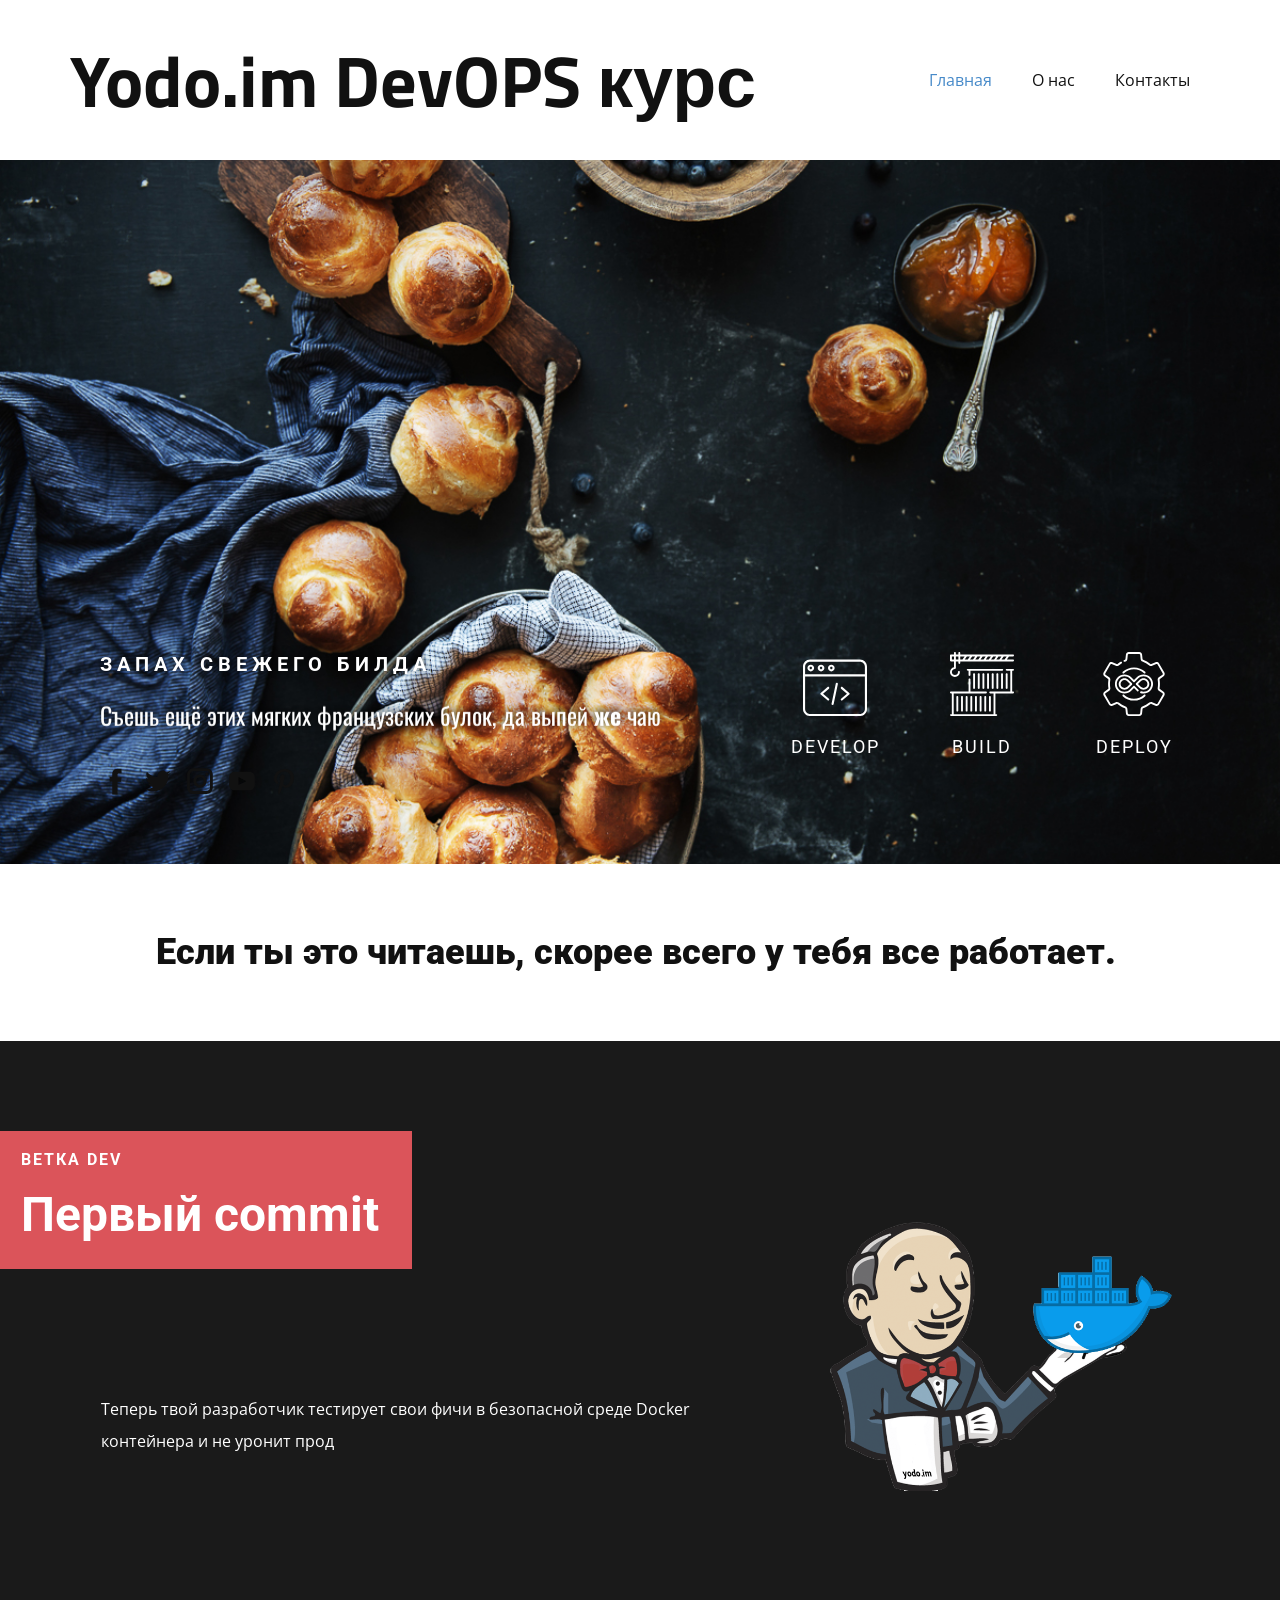
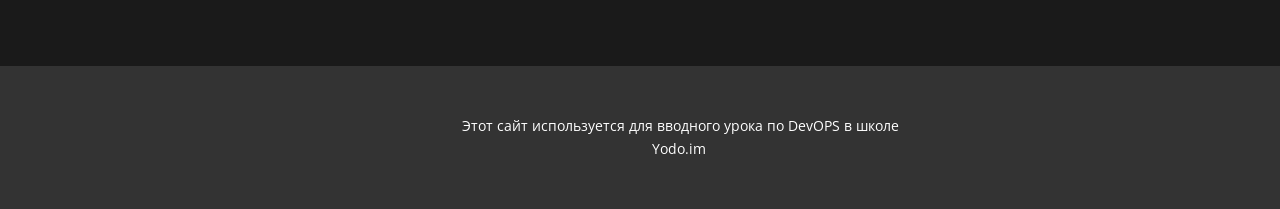
<file: first_commit/index.html>
<!DOCTYPE html>
<html style="font-size: 16px;">
  <head>
    <meta name="viewport" content="width=device-width, initial-scale=1.0">
    <meta charset="utf-8">
    <meta name="keywords" content="INTUITIVE">
    <meta name="description" content="">
    <meta name="page_type" content="np-template-header-footer-from-plugin">
    <title>Главная</title>
    <link rel="stylesheet" href="nicepage.css" media="screen">
<link rel="stylesheet" href="Главная.css" media="screen">
    <script class="u-script" type="text/javascript" src="jquery.js" defer=""></script>
    <script class="u-script" type="text/javascript" src="nicepage.js" defer=""></script>
    <meta name="generator" content="Nicepage 3.13.2, nicepage.com">
    <link id="u-theme-google-font" rel="stylesheet" href="https://fonts.googleapis.com/css?family=Roboto:100,100i,300,300i,400,400i,500,500i,700,700i,900,900i|Open+Sans:300,300i,400,400i,600,600i,700,700i,800,800i">
    <link id="u-page-google-font" rel="stylesheet" href="https://fonts.googleapis.com/css?family=Oswald:200,300,400,500,600,700|Titillium+Web:200,200i,300,300i,400,400i,600,600i,700,700i,900">
    
    
    
    
    <script type="application/ld+json">{
		"@context": "http://schema.org",
		"@type": "Organization",
		"name": "",
		"url": "index.html"
}</script>
    <meta property="og:title" content="Главная">
    <meta property="og:type" content="website">
    <meta name="theme-color" content="#478ac9">
    <link rel="canonical" href="index.html">
    <meta property="og:url" content="index.html">
  </head>
  <body data-home-page="Главная.html" data-home-page-title="Главная" class="u-body"><header class="u-clearfix u-header u-header" id="sec-47ef"><div class="u-clearfix u-sheet u-sheet-1">
        <nav class="u-menu u-menu-dropdown u-offcanvas u-menu-1">
          <div class="menu-collapse" style="font-size: 1rem; letter-spacing: 0px;">
            <a class="u-button-style u-custom-left-right-menu-spacing u-custom-padding-bottom u-custom-top-bottom-menu-spacing u-nav-link u-text-active-palette-1-base u-text-hover-palette-2-base" href="#">
              <svg><use xmlns:xlink="http://www.w3.org/1999/xlink" xlink:href="#menu-hamburger"></use></svg>
              <svg version="1.1" xmlns="http://www.w3.org/2000/svg" xmlns:xlink="http://www.w3.org/1999/xlink"><defs><symbol id="menu-hamburger" viewBox="0 0 16 16" style="width: 16px; height: 16px;"><rect y="1" width="16" height="2"></rect><rect y="7" width="16" height="2"></rect><rect y="13" width="16" height="2"></rect>
</symbol>
</defs></svg>
            </a>
          </div>
          <div class="u-custom-menu u-nav-container">
            <ul class="u-nav u-unstyled u-nav-1"><li class="u-nav-item"><a class="u-button-style u-nav-link u-text-active-palette-1-base u-text-hover-palette-2-base" href="Главная.html" style="padding: 10px 20px;">Главная</a>
</li><li class="u-nav-item"><a class="u-button-style u-nav-link u-text-active-palette-1-base u-text-hover-palette-2-base" href="https://yodo.im/" style="padding: 10px 20px;">О нас</a>
</li><li class="u-nav-item"><a class="u-button-style u-nav-link u-text-active-palette-1-base u-text-hover-palette-2-base" href="Контакты.html" style="padding: 10px 20px;">Контакты</a>
</li></ul>
          </div>
          <div class="u-custom-menu u-nav-container-collapse">
            <div class="u-black u-container-style u-inner-container-layout u-opacity u-opacity-95 u-sidenav">
              <div class="u-sidenav-overflow">
                <div class="u-menu-close"></div>
                <ul class="u-align-center u-nav u-popupmenu-items u-unstyled u-nav-2"><li class="u-nav-item"><a class="u-button-style u-nav-link" href="Главная.html" style="padding: 10px 20px;">Главная</a>
</li><li class="u-nav-item"><a class="u-button-style u-nav-link" href="https://yodo.im/" style="padding: 10px 20px;">О нас</a>
</li><li class="u-nav-item"><a class="u-button-style u-nav-link" href="Контакты.html" style="padding: 10px 20px;">Контакты</a>
</li></ul>
              </div>
            </div>
            <div class="u-black u-menu-overlay u-opacity u-opacity-70"></div>
          </div>
        </nav>
        <p class="u-custom-font u-font-titillium-web u-text u-text-1">Yodo.im DevOPS курс</p>
      </div></header>
    <section class="u-clearfix u-image u-section-1" id="carousel_d0ac" data-image-width="1200" data-image-height="800">
      <div class="u-clearfix u-sheet u-sheet-1">
        <div class="u-clearfix u-expanded-width u-gutter-0 u-layout-wrap u-layout-wrap-1">
          <div class="u-gutter-0 u-layout">
            <div class="u-layout-row">
              <div class="u-container-style u-layout-cell u-left-cell u-size-30-md u-size-36 u-layout-cell-1">
                <div class="u-container-layout u-container-layout-1">
                  <h5 class="u-text u-text-body-alt-color u-text-1">Запах свежего билда</h5>
                  <p class="u-custom-font u-font-oswald u-text u-text-body-alt-color u-text-2" data-animation-name="slideIn" data-animation-duration="1000" data-animation-delay="0" data-animation-direction="Down">Съешь ещё этих мягких французских булок, д​а выпей&nbsp;<b>же</b>&nbsp;чаю
                  </p>
                  <div class="u-social-icons u-spacing-10 u-social-icons-1">
                    <a class="u-social-url" target="_blank" href=""><span class="u-icon u-icon-circle u-social-facebook u-social-icon u-icon-1"><svg class="u-svg-link" preserveAspectRatio="xMidYMin slice" viewBox="0 0 112 112" style=""><use xmlns:xlink="http://www.w3.org/1999/xlink" xlink:href="#svg-79ff"></use></svg><svg x="0px" y="0px" viewBox="0 0 112 112" id="svg-79ff" class="u-svg-content"><path d="M75.5,28.8H65.4c-1.5,0-4,0.9-4,4.3v9.4h13.9l-1.5,15.8H61.4v45.1H42.8V58.3h-8.8V42.4h8.8V32.2 c0-7.4,3.4-18.8,18.8-18.8h13.8v15.4H75.5z"></path></svg></span>
                    </a>
                    <a class="u-social-url" target="_blank" href=""><span class="u-icon u-icon-circle u-social-icon u-social-twitter u-icon-2"><svg class="u-svg-link" preserveAspectRatio="xMidYMin slice" viewBox="0 0 112 112" style=""><use xmlns:xlink="http://www.w3.org/1999/xlink" xlink:href="#svg-5d67"></use></svg><svg x="0px" y="0px" viewBox="0 0 112 112" id="svg-5d67" class="u-svg-content"><path d="M92.2,38.2c0,0.8,0,1.6,0,2.3c0,24.3-18.6,52.4-52.6,52.4c-10.6,0.1-20.2-2.9-28.5-8.2 c1.4,0.2,2.9,0.2,4.4,0.2c8.7,0,16.7-2.9,23-7.9c-8.1-0.2-14.9-5.5-17.3-12.8c1.1,0.2,2.4,0.2,3.4,0.2c1.6,0,3.3-0.2,4.8-0.7 c-8.4-1.6-14.9-9.2-14.9-18c0-0.2,0-0.2,0-0.2c2.5,1.4,5.4,2.2,8.4,2.3c-5-3.3-8.3-8.9-8.3-15.4c0-3.4,1-6.5,2.5-9.2 c9.1,11.1,22.7,18.5,38,19.2c-0.2-1.4-0.4-2.8-0.4-4.3c0.1-10,8.3-18.2,18.5-18.2c5.4,0,10.1,2.2,13.5,5.7c4.3-0.8,8.1-2.3,11.7-4.5 c-1.4,4.3-4.3,7.9-8.1,10.1c3.7-0.4,7.3-1.4,10.6-2.9C98.9,32.3,95.7,35.5,92.2,38.2z"></path></svg></span>
                    </a>
                    <a class="u-social-url" target="_blank" href=""><span class="u-icon u-icon-circle u-social-icon u-social-instagram u-icon-3"><svg class="u-svg-link" preserveAspectRatio="xMidYMin slice" viewBox="0 0 112 112" style=""><use xmlns:xlink="http://www.w3.org/1999/xlink" xlink:href="#svg-5e6b"></use></svg><svg x="0px" y="0px" viewBox="0 0 112 112" id="svg-5e6b" class="u-svg-content"><path d="M55.9,32.9c-12.8,0-23.2,10.4-23.2,23.2s10.4,23.2,23.2,23.2s23.2-10.4,23.2-23.2S68.7,32.9,55.9,32.9z M55.9,69.4c-7.4,0-13.3-6-13.3-13.3c-0.1-7.4,6-13.3,13.3-13.3s13.3,6,13.3,13.3C69.3,63.5,63.3,69.4,55.9,69.4z"></path><path d="M79.7,26.8c-3,0-5.4,2.5-5.4,5.4s2.5,5.4,5.4,5.4c3,0,5.4-2.5,5.4-5.4S82.7,26.8,79.7,26.8z"></path><path d="M78.2,11H33.5C21,11,10.8,21.3,10.8,33.7v44.7c0,12.6,10.2,22.8,22.7,22.8h44.7c12.6,0,22.7-10.2,22.7-22.7 V33.7C100.8,21.1,90.6,11,78.2,11z M91,78.4c0,7.1-5.8,12.8-12.8,12.8H33.5c-7.1,0-12.8-5.8-12.8-12.8V33.7 c0-7.1,5.8-12.8,12.8-12.8h44.7c7.1,0,12.8,5.8,12.8,12.8V78.4z"></path></svg></span>
                    </a>
                    <a class="u-social-url" target="_blank" href="#"><span class="u-icon u-icon-circle u-social-icon u-social-youtube u-icon-4"><svg class="u-svg-link" preserveAspectRatio="xMidYMin slice" viewBox="0 0 112 112" style=""><use xmlns:xlink="http://www.w3.org/1999/xlink" xlink:href="#svg-7e19"></use></svg><svg x="0px" y="0px" viewBox="0 0 112 112" id="svg-7e19" class="u-svg-content"><path d="M82.3,24H29.7C19.3,24,11,32.5,11,43v26.7c0,10.5,8.3,19,18.7,19h52.5c10.3,0,18.7-8.5,18.7-19V43 C101,32.5,92.7,24,82.3,24L82.3,24z M69.7,57.6L45.1,69.5c-0.7,0.2-1.4-0.2-1.4-0.8V44.1c0-0.7,0.8-1.3,1.4-0.8l24.6,12.6 C70.4,56.2,70.4,57.3,69.7,57.6L69.7,57.6z"></path></svg></span>
                    </a>
                    <a class="u-social-url" target="_blank" href="#"><span class="u-icon u-icon-circle u-social-icon u-social-pinterest u-icon-5"><svg class="u-svg-link" preserveAspectRatio="xMidYMin slice" viewBox="0 0 112 112" style=""><use xmlns:xlink="http://www.w3.org/1999/xlink" xlink:href="#svg-6ec1"></use></svg><svg x="0px" y="0px" viewBox="0 0 112 112" id="svg-6ec1" class="u-svg-content"><path d="M61.9,79.8c-5.5-0.3-7.8-3.1-12-5.8c-2.3,12.4-5.4,24.3-13.8,30.5c-2.6-18.7,3.8-32.8,6.9-47.7 c-5.1-8.7,0.7-26.2,11.5-21.9c13.5,5.4-11.6,32.3,5.1,35.7c17.6,3.5,24.7-30.5,13.8-41.4c-15.7-16.1-45.7-0.5-42,22.3 c0.9,5.6,6.7,7.2,2.3,15c-10.1-2.2-13-10.2-12.7-20.7c0.6-17.3,15.5-29.3,30.5-31.1c19-2.2,36.8,6.9,39.2,24.7 C93.4,59.5,82.3,81.3,61.9,79.8z"></path></svg></span>
                    </a>
                  </div>
                </div>
              </div>
              <div class="u-align-center-lg u-align-center-md u-align-center-xl u-align-left-sm u-align-left-xs u-container-style u-layout-cell u-size-30-md u-size-8 u-layout-cell-2">
                <div class="u-container-layout u-valign-top u-container-layout-2"><span class="u-icon u-icon-circle u-icon-6"><svg class="u-svg-link" preserveAspectRatio="xMidYMin slice" viewBox="0 -25 424 424" style=""><use xmlns:xlink="http://www.w3.org/1999/xlink" xlink:href="#svg-8906"></use></svg><svg class="u-svg-content" viewBox="0 -25 424 424" id="svg-8906"><path d="m167.289062 272.132812c-1.601562 0-3.214843-.550781-4.53125-1.671874l-45.296874-38.570313c-1.5625-1.332031-2.460938-3.277344-2.460938-5.332031 0-2.050782.902344-3.996094 2.460938-5.328125l45.296874-38.570313c2.941407-2.507812 7.359376-2.152344 9.867188.789063 2.503906 2.945312 2.152344 7.363281-.792969 9.867187l-39.035156 33.242188 39.035156 33.242187c2.945313 2.507813 3.296875 6.925781.792969 9.867188-1.386719 1.628906-3.355469 2.464843-5.335938 2.464843zm0 0"></path><path d="m256.710938 272.132812c-1.980469 0-3.949219-.835937-5.332032-2.464843-2.507812-2.941407-2.152344-7.359375.789063-9.867188l39.035156-33.242187-39.035156-33.242188c-2.941407-2.503906-3.296875-6.921875-.789063-9.867187 2.503906-2.941407 6.925782-3.296875 9.863282-.789063l45.296874 38.570313c1.5625 1.332031 2.460938 3.277343 2.460938 5.328125 0 2.054687-.898438 4-2.460938 5.332031l-45.296874 38.570313c-1.316407 1.121093-2.929688 1.671874-4.53125 1.671874zm0 0"></path><path d="m195.964844 301.0625c-.480469 0-.964844-.050781-1.453125-.152344-3.78125-.796875-6.203125-4.511718-5.40625-8.292968l28.230469-134.035157c.796874-3.78125 4.507812-6.203125 8.292968-5.40625 3.78125.796875 6.203125 4.507813 5.40625 8.292969l-28.230468 134.035156c-.695313 3.296875-3.601563 5.558594-6.839844 5.558594zm0 0"></path><path d="m377 374.085938h-330c-25.914062 0-47-21.082032-47-47v-280.085938c0-25.914062 21.085938-47 47-47h330c25.914062 0 47 21.085938 47 47v280.085938c0 25.917968-21.085938 47-47 47zm-330-360.085938c-18.195312 0-33 14.804688-33 33v280.085938c0 18.195312 14.804688 33 33 33h330c18.195312 0 33-14.804688 33-33v-280.085938c0-18.195312-14.804688-33-33-33zm0 0"></path><path d="m417 112.089844h-410c-3.867188 0-7-3.132813-7-7 0-3.863282 3.132812-7 7-7h410c3.867188 0 7 3.136718 7 7 0 3.867187-3.132812 7-7 7zm0 0"></path><path d="m119.601562 78.59375c-12.210937 0-22.152343-9.941406-22.152343-22.152344 0-12.214844 9.941406-22.152344 22.152343-22.152344 12.214844 0 22.152344 9.9375 22.152344 22.152344 0 12.210938-9.9375 22.152344-22.152344 22.152344zm0-30.304688c-4.492187 0-8.152343 3.65625-8.152343 8.152344s3.660156 8.152344 8.152343 8.152344c4.496094 0 8.152344-3.65625 8.152344-8.152344s-3.65625-8.152344-8.152344-8.152344zm0 0"></path><path d="m51.539062 78.378906c-12.214843 0-22.152343-9.9375-22.152343-22.152344 0-12.214843 9.9375-22.152343 22.152343-22.152343 12.214844 0 22.152344 9.9375 22.152344 22.152343 0 12.214844-9.9375 22.152344-22.152344 22.152344zm0-30.304687c-4.492187 0-8.152343 3.660156-8.152343 8.152343 0 4.496094 3.660156 8.152344 8.152343 8.152344 4.496094 0 8.152344-3.65625 8.152344-8.152344 0-4.492187-3.65625-8.152343-8.152344-8.152343zm0 0"></path><path d="m187.664062 78.804688c-12.210937 0-22.148437-9.9375-22.148437-22.152344 0-12.210938 9.9375-22.148438 22.148437-22.148438 12.214844 0 22.152344 9.9375 22.152344 22.148438 0 12.214844-9.9375 22.152344-22.152344 22.152344zm0-30.304688c-4.492187 0-8.148437 3.65625-8.148437 8.152344s3.65625 8.152344 8.148437 8.152344c4.496094 0 8.152344-3.65625 8.152344-8.152344s-3.65625-8.152344-8.152344-8.152344zm0 0"></path></svg></span>
                  <h5 class="u-text u-text-body-alt-color u-text-3">Develop</h5>
                </div>
              </div>
              <div class="u-align-center-lg u-align-center-md u-align-center-xl u-align-left-sm u-align-left-xs u-container-style u-layout-cell u-size-30-md u-size-8 u-layout-cell-3">
                <div class="u-container-layout u-valign-top u-container-layout-3"><span class="u-icon u-icon-circle u-icon-7"><svg class="u-svg-link" preserveAspectRatio="xMidYMin slice" viewBox="0 0 512 512" style=""><use xmlns:xlink="http://www.w3.org/1999/xlink" xlink:href="#svg-92cf"></use></svg><svg class="u-svg-content" viewBox="0 0 512 512" id="svg-92cf"><g><path d="m504.5 150c4.143 0 7.5-3.358 7.5-7.5s-3.357-7.5-7.5-7.5h-51.293c-4.143 0-7.5 3.358-7.5 7.5s3.357 7.5 7.5 7.5h29.251v166h-160.526c-4.143 0-7.5 3.358-7.5 7.5s3.357 7.5 7.5 7.5h26.462v166h-318.852v-166h258.031c4.143 0 7.5-3.358 7.5-7.5s-3.357-7.5-7.5-7.5h-123.967v-97.447c0-4.142-3.357-7.5-7.5-7.5s-7.5 3.358-7.5 7.5v97.447h-141.106c-4.143 0-7.5 3.358-7.5 7.5s3.357 7.5 7.5 7.5h7.042v166h-7.042c-4.143 0-7.5 3.358-7.5 7.5s3.357 7.5 7.5 7.5h362.936c4.143 0 7.5-3.358 7.5-7.5s-3.357-7.5-7.5-7.5h-7.042v-166h141.106c4.143 0 7.5-3.358 7.5-7.5s-3.357-7.5-7.5-7.5h-7.042v-166z"></path><path d="m418.257 135h-276.693c-4.143 0-7.5 3.358-7.5 7.5s3.357 7.5 7.5 7.5h7.042v33.55c0 4.142 3.357 7.5 7.5 7.5s7.5-3.358 7.5-7.5v-33.55h254.65c4.143 0 7.5-3.358 7.5-7.5s-3.357-7.5-7.499-7.5z"></path><path d="m51.121 359v110c0 4.142 3.357 7.5 7.5 7.5s7.5-3.358 7.5-7.5v-110c0-4.142-3.357-7.5-7.5-7.5s-7.5 3.358-7.5 7.5z"></path><path d="m88.363 359v110c0 4.142 3.357 7.5 7.5 7.5s7.5-3.358 7.5-7.5v-110c0-4.142-3.357-7.5-7.5-7.5s-7.5 3.358-7.5 7.5z"></path><path d="m125.604 359v110c0 4.142 3.357 7.5 7.5 7.5s7.5-3.358 7.5-7.5v-110c0-4.142-3.357-7.5-7.5-7.5s-7.5 3.358-7.5 7.5z"></path><path d="m162.847 359v110c0 4.142 3.357 7.5 7.5 7.5s7.5-3.358 7.5-7.5v-110c0-4.142-3.357-7.5-7.5-7.5s-7.5 3.358-7.5 7.5z"></path><path d="m200.089 359v110c0 4.142 3.357 7.5 7.5 7.5s7.5-3.358 7.5-7.5v-110c0-4.142-3.357-7.5-7.5-7.5s-7.5 3.358-7.5 7.5z"></path><path d="m237.331 359v110c0 4.142 3.357 7.5 7.5 7.5s7.5-3.358 7.5-7.5v-110c0-4.142-3.357-7.5-7.5-7.5s-7.5 3.358-7.5 7.5z"></path><path d="m282.072 351.5c-4.143 0-7.5 3.358-7.5 7.5v110c0 4.142 3.357 7.5 7.5 7.5s7.5-3.358 7.5-7.5v-110c0-4.142-3.357-7.5-7.5-7.5z"></path><path d="m319.314 476.5c4.143 0 7.5-3.358 7.5-7.5v-110c0-4.142-3.357-7.5-7.5-7.5s-7.5 3.358-7.5 7.5v110c0 4.142 3.358 7.5 7.5 7.5z"></path><path d="m185.186 178v110c0 4.142 3.357 7.5 7.5 7.5s7.5-3.358 7.5-7.5v-110c0-4.142-3.357-7.5-7.5-7.5s-7.5 3.358-7.5 7.5z"></path><path d="m222.427 178v110c0 4.142 3.357 7.5 7.5 7.5s7.5-3.358 7.5-7.5v-110c0-4.142-3.357-7.5-7.5-7.5s-7.5 3.358-7.5 7.5z"></path><path d="m259.669 178v110c0 4.142 3.357 7.5 7.5 7.5s7.5-3.358 7.5-7.5v-110c0-4.142-3.357-7.5-7.5-7.5s-7.5 3.358-7.5 7.5z"></path><path d="m311.911 178c0-4.142-3.357-7.5-7.5-7.5s-7.5 3.358-7.5 7.5v110c0 4.142 3.357 7.5 7.5 7.5s7.5-3.358 7.5-7.5z"></path><path d="m334.153 178v110c0 4.142 3.357 7.5 7.5 7.5s7.5-3.358 7.5-7.5v-110c0-4.142-3.357-7.5-7.5-7.5s-7.5 3.358-7.5 7.5z"></path><path d="m371.396 178v110c0 4.142 3.357 7.5 7.5 7.5s7.5-3.358 7.5-7.5v-110c0-4.142-3.357-7.5-7.5-7.5s-7.5 3.358-7.5 7.5z"></path><path d="m416.137 170.5c-4.143 0-7.5 3.358-7.5 7.5v110c0 4.142 3.357 7.5 7.5 7.5s7.5-3.358 7.5-7.5v-110c0-4.142-3.358-7.5-7.5-7.5z"></path><path d="m460.879 288v-110c0-4.142-3.357-7.5-7.5-7.5s-7.5 3.358-7.5 7.5v110c0 4.142 3.357 7.5 7.5 7.5s7.5-3.358 7.5-7.5z"></path><path d="m504.5 60.327h-49.793l16.883-25.327h32.91c4.143 0 7.5-3.358 7.5-7.5s-3.357-7.5-7.5-7.5h-422.49v-12.5c0-4.142-3.357-7.5-7.5-7.5s-7.5 3.358-7.5 7.5v12.5h-19.993v-12.5c0-4.142-3.357-7.5-7.5-7.5s-7.5 3.358-7.5 7.5v12.5h-24.517c-4.143 0-7.5 3.358-7.5 7.5v40.327c0 4.142 3.357 7.5 7.5 7.5h24.517v46.041c-18.215 3.515-32.017 19.581-32.017 38.809 0 21.793 17.728 39.523 39.517 39.523s39.517-17.729 39.517-39.522c0-4.142-3.357-7.5-7.5-7.5s-7.5 3.358-7.5 7.5c0 13.522-10.998 24.522-24.517 24.522s-24.517-11.001-24.517-24.523 10.998-24.523 24.517-24.523c4.143 0 7.5-3.358 7.5-7.5v-52.827h19.993v12.5c0 4.142 3.357 7.5 7.5 7.5s7.5-3.358 7.5-7.5v-12.5h422.49c4.143 0 7.5-3.358 7.5-7.5s-3.357-7.5-7.5-7.5zm-67.82 0h-24.091l16.883-25.327h24.092zm-259.696-25.327h24.091l-16.882 25.327h-24.091zm-34.908 25.327h-24.019l16.882-25.327h24.019zm77.026-25.327h24.019l-16.883 25.327h-24.019zm42.046 0h24.09l-16.883 25.327h-24.09zm42.117 0h24.019l-16.882 25.327h-24.019zm42.045 0h24.091l-16.882 25.327h-24.091zm42.117 0h24.019l-16.882 25.327h-24.019zm-372.427 25.327v-25.327h17.017v25.327zm32.017 0v-25.327h19.993v25.327zm34.993-25.327h34.904l-16.882 25.327h-18.022z"></path>
</g></svg></span>
                  <h5 class="u-text u-text-body-alt-color u-text-4">Build</h5>
                </div>
              </div>
              <div class="u-align-center-lg u-align-center-md u-align-center-xl u-align-left-sm u-align-left-xs u-container-style u-layout-cell u-right-cell u-size-30-md u-size-8 u-layout-cell-4">
                <div class="u-container-layout u-valign-top u-container-layout-4"><span class="u-icon u-icon-circle u-icon-8"><svg class="u-svg-link" preserveAspectRatio="xMidYMin slice" viewBox="0 0 512 512" style=""><use xmlns:xlink="http://www.w3.org/1999/xlink" xlink:href="#svg-11ef"></use></svg><svg class="u-svg-content" viewBox="0 0 512 512" id="svg-11ef"><path d="m298.38 512h-84.76c-11.385 0-20.872-8.543-22.069-19.873l-3.77-35.986c-.279-2.684-2.047-5.007-4.504-5.925-21.457-8.042-41.32-19.523-59.046-34.128-2.038-1.679-4.945-2.054-7.408-.958l-33.09 14.741c-10.407 4.635-22.55.693-28.247-9.169l-42.381-73.402c-5.695-9.859-3.041-22.347 6.175-29.046l29.305-21.273c2.208-1.606 3.312-4.247 2.875-6.889-1.857-11.23-2.8-22.701-2.8-34.092s.942-22.861 2.8-34.094c.436-2.64-.668-5.28-2.881-6.89l-29.295-21.266c-9.22-6.703-11.874-19.19-6.179-29.051l42.38-73.399c5.698-9.864 17.842-13.805 28.247-9.171l33.09 14.74c2.465 1.099 5.372.723 7.408-.956 7.84-6.457 16.197-12.37 24.84-17.577 3.548-2.138 8.157-.994 10.294 2.554s.994 8.157-2.554 10.294c-8.017 4.829-15.769 10.315-23.042 16.305-6.485 5.345-15.318 6.527-23.05 3.082l-33.089-14.74c-3.373-1.503-7.308-.225-9.154 2.97l-42.38 73.399c-1.845 3.195-.983 7.241 2.005 9.414l29.296 21.267c6.835 4.97 10.23 13.196 8.864 21.471-1.725 10.428-2.6 21.075-2.6 31.648s.875 21.22 2.599 31.646c1.367 8.277-2.028 16.503-8.858 21.47l-29.305 21.273c-2.983 2.169-3.846 6.216-2.001 9.409l42.38 73.402c1.845 3.194 5.78 4.471 9.153 2.969l33.09-14.74c7.732-3.445 16.565-2.263 23.052 3.084 16.443 13.548 34.868 24.199 54.761 31.654 7.742 2.89 13.307 10.121 14.168 18.418l3.769 35.973c.388 3.67 3.462 6.442 7.151 6.442h84.76c3.689 0 6.764-2.772 7.152-6.448l3.769-35.974c.861-8.291 6.426-15.521 14.176-18.415 19.884-7.452 38.309-18.103 54.753-31.652 6.486-5.347 15.318-6.528 23.052-3.083l33.089 14.74c3.373 1.503 7.308.226 9.154-2.97l42.379-73.399c1.845-3.195.983-7.241-2.005-9.414l-29.296-21.267c-6.835-4.97-10.23-13.196-8.864-21.471 1.725-10.428 2.6-21.075 2.6-31.648s-.875-21.22-2.599-31.646c-1.367-8.277 2.028-16.503 8.858-21.47l29.305-21.273c2.983-2.169 3.846-6.216 2.001-9.409l-42.378-73.401c-1.845-3.195-5.782-4.471-9.153-2.969l-33.09 14.74c-7.733 3.444-16.566 2.263-23.052-3.084-16.444-13.549-34.869-24.199-54.761-31.654-7.742-2.89-13.307-10.121-14.168-18.418l-3.769-35.973c-.388-3.67-3.463-6.442-7.152-6.442h-84.76c-3.689 0-6.764 2.772-7.152 6.448l-3.769 35.974c-.861 8.291-6.426 15.521-14.176 18.415-2.185.824-4.168 1.61-6.039 2.393-3.821 1.598-8.216-.203-9.813-4.025-1.599-3.821.203-8.215 4.025-9.813 2.035-.851 4.179-1.701 6.556-2.598 2.482-.927 4.25-3.25 4.528-5.928l3.771-35.987c1.197-11.336 10.684-19.879 22.069-19.879h84.76c11.385 0 20.872 8.543 22.069 19.872l3.77 35.986c.279 2.685 2.047 5.008 4.504 5.925 21.457 8.041 41.319 19.522 59.046 34.128 2.038 1.68 4.945 2.055 7.409.958l33.09-14.74c10.404-4.636 22.55-.693 28.247 9.17l42.38 73.401c5.695 9.859 3.041 22.347-6.175 29.046l-29.305 21.273c-2.208 1.606-3.312 4.247-2.875 6.889 1.857 11.23 2.8 22.701 2.8 34.092s-.942 22.861-2.8 34.094c-.436 2.64.668 5.28 2.881 6.89l29.295 21.267c9.22 6.703 11.874 19.19 6.179 29.051l-42.38 73.398c-5.697 9.865-17.841 13.806-28.247 9.171l-33.09-14.74c-2.463-1.099-5.371-.722-7.408.956-17.727 14.606-37.59 26.088-59.039 34.126-2.466.921-4.234 3.244-4.512 5.922l-3.771 35.986c-1.196 11.336-10.683 19.879-22.068 19.879z"></path><path d="m332.19 332.34c-7.57 0-15.061-1.108-22.266-3.292-3.964-1.202-6.203-5.39-5.001-9.354s5.392-6.203 9.354-5.001c5.792 1.756 11.82 2.647 17.914 2.647 16.414 0 31.826-6.373 43.397-17.943 23.929-23.929 23.929-62.865 0-86.794-23.934-23.924-62.869-23.924-86.793 0l-27.49 27.49c-2.929 2.929-7.678 2.929-10.606 0l-27.49-27.49c-23.925-23.924-62.86-23.924-86.794.001-11.588 11.598-17.972 27.01-17.972 43.396s6.384 31.798 17.975 43.399c11.569 11.568 26.981 17.941 43.395 17.941 16.422 0 31.833-6.372 43.395-17.941l27.492-27.492c2.929-2.929 7.678-2.929 10.606 0l27.49 27.49c.941.941 1.882 1.826 2.796 2.628 3.112 2.733 3.419 7.472.686 10.584-2.734 3.113-7.473 3.42-10.584.687-1.156-1.015-2.335-2.123-3.504-3.292l-22.19-22.188-22.187 22.187c-14.393 14.403-33.572 22.336-54.003 22.336-20.42 0-39.599-7.933-54.003-22.336-14.425-14.435-22.367-33.613-22.367-54.003s7.942-39.568 22.365-54.001c29.785-29.774 78.237-29.773 108.008-.002l22.187 22.187 22.187-22.187c29.771-29.771 78.222-29.772 108.005-.001 29.779 29.778 29.779 78.23.001 108.008-14.404 14.403-33.583 22.336-54.003 22.336zm-152.376-29.986c-12.398 0-24.043-4.817-32.79-13.564-8.758-8.758-13.582-20.403-13.582-32.789s4.823-24.031 13.582-32.79c8.747-8.747 20.392-13.563 32.79-13.563s24.043 4.817 32.79 13.563l27.486 27.487c2.929 2.929 2.929 7.678 0 10.606l-27.486 27.486c-8.747 8.747-20.392 13.564-32.79 13.564zm0-77.708c-8.391 0-16.27 3.257-22.183 9.17-5.925 5.926-9.188 13.804-9.188 22.184s3.263 16.257 9.188 22.183c5.914 5.914 13.792 9.171 22.184 9.171 8.391 0 16.269-3.257 22.183-9.17l22.183-22.184-22.183-22.184c-5.914-5.913-13.792-9.17-22.184-9.17zm152.372 77.704c-11.875 0-23.75-4.52-32.79-13.559l-27.486-27.487c-2.929-2.929-2.929-7.678 0-10.606l27.486-27.487c18.081-18.08 47.5-18.079 65.58 0 8.758 8.758 13.582 20.403 13.582 32.79 0 12.386-4.823 24.031-13.582 32.79-9.04 9.039-20.915 13.559-32.79 13.559zm-44.366-46.35 22.183 22.184c12.232 12.231 32.134 12.231 44.366 0 5.925-5.926 9.188-13.804 9.188-22.184s-3.263-16.258-9.188-22.183c-12.231-12.231-32.134-12.232-44.367 0zm71.852 27.487h.01z"></path><path d="m341.066 171.81c-1.826 0-3.657-.663-5.101-2.003-21.803-20.24-50.203-31.387-79.967-31.387s-58.164 11.147-79.967 31.387c-3.035 2.818-7.781 2.642-10.599-.394s-2.642-7.781.394-10.599c24.586-22.824 56.61-35.394 90.172-35.394s65.586 12.57 90.172 35.394c3.036 2.818 3.212 7.563.394 10.599-1.477 1.591-3.484 2.397-5.498 2.397z"></path><path d="m255.999 388.58c-33.563 0-65.586-12.57-90.172-35.394-3.036-2.818-3.212-7.563-.394-10.599 2.817-3.036 7.563-3.213 10.599-.394 21.803 20.24 50.202 31.387 79.967 31.387s58.165-11.146 79.967-31.387c3.036-2.818 7.781-2.642 10.599.394s2.642 7.781-.394 10.599c-24.586 22.824-56.609 35.394-90.172 35.394z"></path></svg></span>
                  <h5 class="u-text u-text-body-alt-color u-text-5">Deploy</h5>
                </div>
              </div>
            </div>
          </div>
        </div>
      </div>
    </section>
    <section class="u-align-center u-clearfix u-section-2" id="sec-fdfd">
      <div class="u-clearfix u-sheet u-valign-middle u-sheet-1">
        <h1 class="u-text u-text-1">Если ты это читаешь, скорее всего у тебя все работает.&nbsp; </h1>
      </div>
    </section>
    <section class="u-clearfix u-grey-90 u-section-3" id="carousel_8655">
      <div class="u-clearfix u-layout-wrap u-layout-wrap-1">
        <div class="u-layout">
          <div class="u-layout-row">
            <div class="u-container-style u-layout-cell u-shape-rectangle u-size-36 u-layout-cell-1">
              <div class="u-container-layout u-container-layout-1">
                <div class="u-container-style u-group u-palette-2-base u-group-1">
                  <div class="u-container-layout u-container-layout-2">
                    <h6 class="u-text u-text-body-alt-color u-text-1">Ветка dev<br>
                    </h6>
                    <h2 class="u-text u-text-body-alt-color u-text-2">Первый commit</h2>
                  </div>
                </div>
                <p class="u-text u-text-3">Теперь твой разработчик тестирует свои фичи в безопасной среде Docker контейнера и не уронит прод&nbsp;
                </p>
              </div>
            </div>
            <div class="u-align-left u-container-style u-effect-hover-zoom u-image-contain u-layout-cell u-size-24 u-layout-cell-2" data-image-width="828" data-image-height="649">
              <div class="u-background-effect u-expanded">
                <div class="u-background-effect-image u-expanded u-image u-image-contain u-image-1" data-image-width="828" data-image-height="649"></div>
              </div>
              <div class="u-container-layout u-container-layout-3"></div>
            </div>
          </div>
        </div>
      </div>
    </section>
    
    
    <footer class="u-align-center u-clearfix u-footer u-grey-80 u-footer" id="sec-2bc4"><div class="u-clearfix u-sheet u-sheet-1">
        <p class="u-small-text u-text u-text-variant u-text-1">Этот сайт используется для вводного урока по DevOPS в школе Yodo.im&nbsp;</p>
      </div></footer>
   
  </body>
</html>
</file>
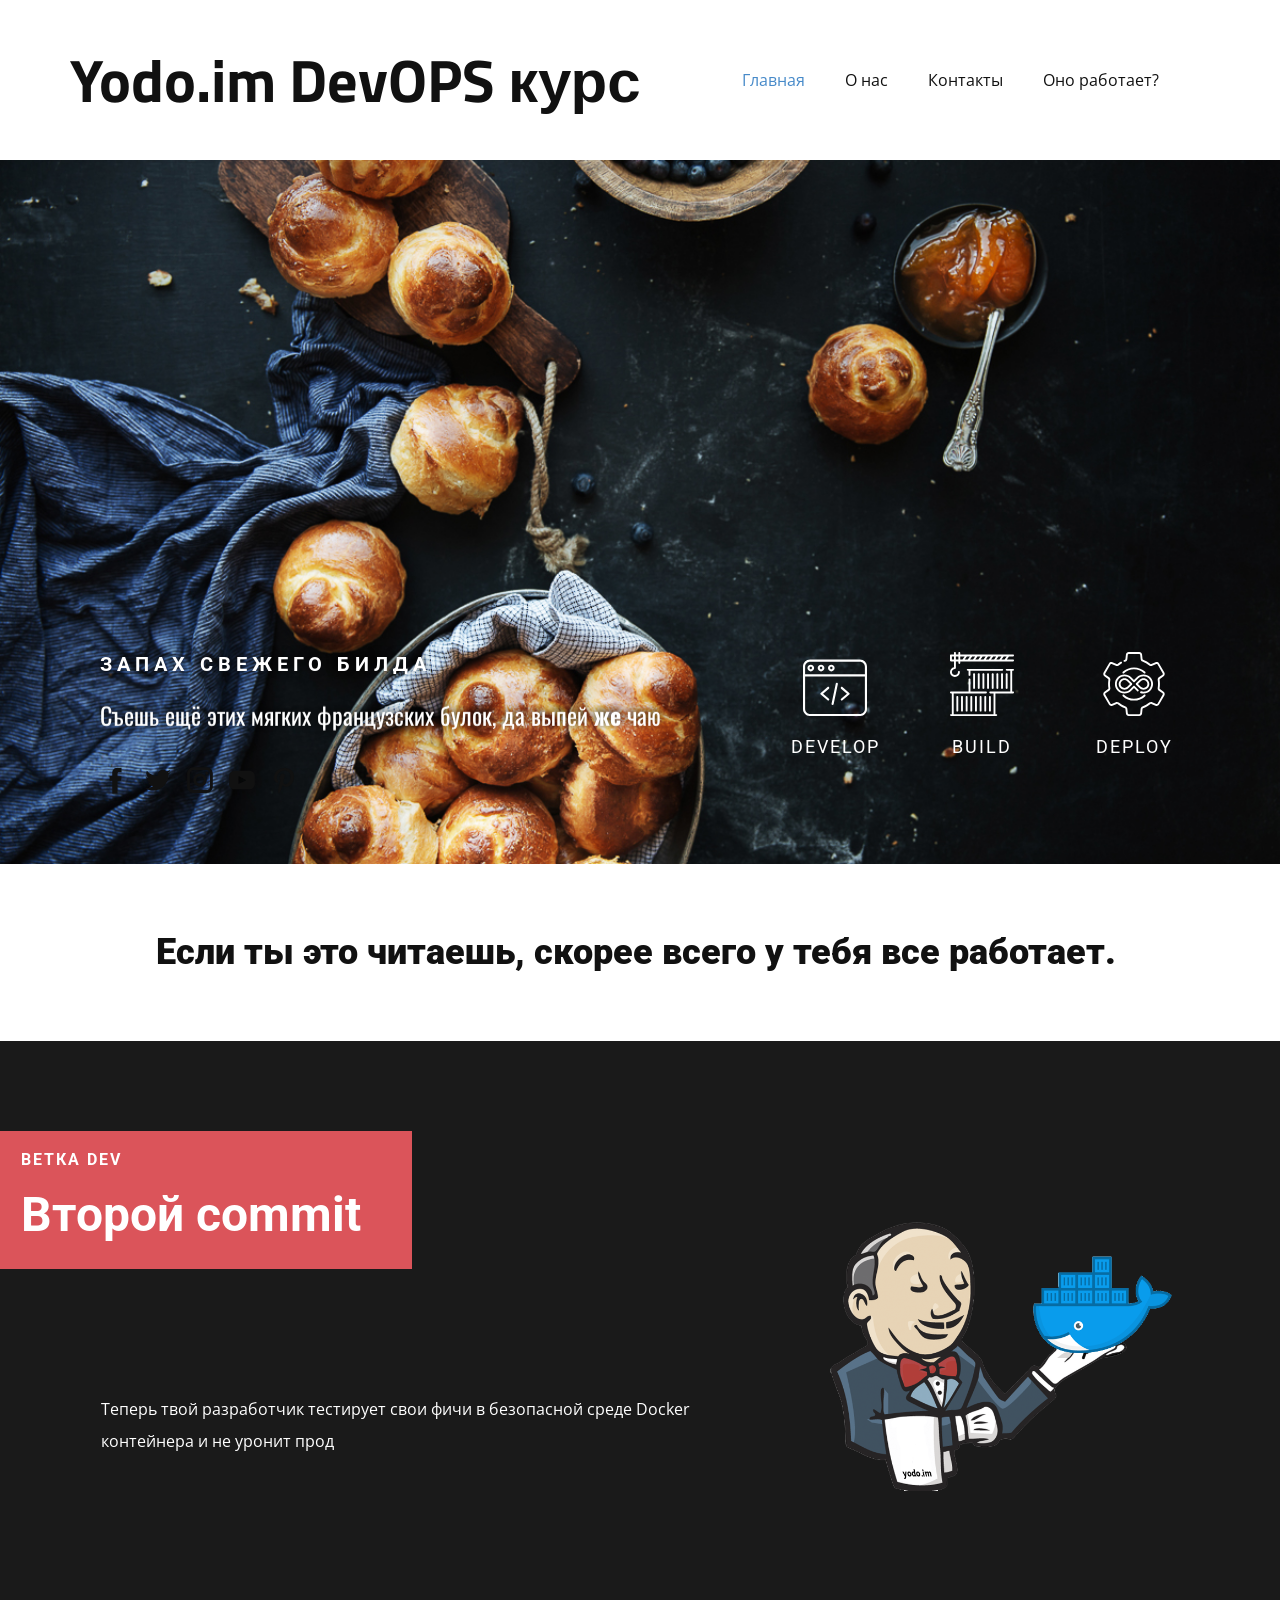
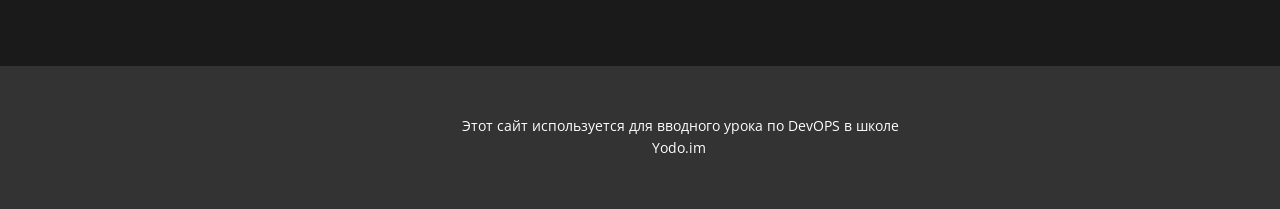
<file: second_commit/index.html>
<!DOCTYPE html>
<html style="font-size: 16px;">
  <head>
    <meta name="viewport" content="width=device-width, initial-scale=1.0">
    <meta charset="utf-8">
    <meta name="keywords" content="INTUITIVE">
    <meta name="description" content="">
    <meta name="page_type" content="np-template-header-footer-from-plugin">
    <title>Главная</title>
    <link rel="stylesheet" href="nicepage.css" media="screen">
<link rel="stylesheet" href="Главная.css" media="screen">
    <script class="u-script" type="text/javascript" src="jquery.js" defer=""></script>
    <script class="u-script" type="text/javascript" src="nicepage.js" defer=""></script>
    <meta name="generator" content="Nicepage 3.13.2, nicepage.com">
    <link id="u-theme-google-font" rel="stylesheet" href="https://fonts.googleapis.com/css?family=Roboto:100,100i,300,300i,400,400i,500,500i,700,700i,900,900i|Open+Sans:300,300i,400,400i,600,600i,700,700i,800,800i">
    <link id="u-page-google-font" rel="stylesheet" href="https://fonts.googleapis.com/css?family=Oswald:200,300,400,500,600,700|Titillium+Web:200,200i,300,300i,400,400i,600,600i,700,700i,900">
    
    
    
    
    <script type="application/ld+json">{
		"@context": "http://schema.org",
		"@type": "Organization",
		"name": "",
		"url": "index.html"
}</script>
    <meta property="og:title" content="Главная">
    <meta property="og:type" content="website">
    <meta name="theme-color" content="#478ac9">
    <link rel="canonical" href="index.html">
    <meta property="og:url" content="index.html">
  </head>
  <body data-home-page="Главная.html" data-home-page-title="Главная" class="u-body"><header class="u-clearfix u-header u-header" id="sec-47ef"><div class="u-clearfix u-sheet u-sheet-1">
        <nav class="u-menu u-menu-dropdown u-offcanvas u-menu-1">
          <div class="menu-collapse" style="font-size: 1rem; letter-spacing: 0px;">
            <a class="u-button-style u-custom-left-right-menu-spacing u-custom-padding-bottom u-custom-top-bottom-menu-spacing u-nav-link u-text-active-palette-1-base u-text-hover-palette-2-base" href="#">
              <svg><use xmlns:xlink="http://www.w3.org/1999/xlink" xlink:href="#menu-hamburger"></use></svg>
              <svg version="1.1" xmlns="http://www.w3.org/2000/svg" xmlns:xlink="http://www.w3.org/1999/xlink"><defs><symbol id="menu-hamburger" viewBox="0 0 16 16" style="width: 16px; height: 16px;"><rect y="1" width="16" height="2"></rect><rect y="7" width="16" height="2"></rect><rect y="13" width="16" height="2"></rect>
</symbol>
</defs></svg>
            </a>
          </div>
          <div class="u-custom-menu u-nav-container">
            <ul class="u-nav u-unstyled u-nav-1"><li class="u-nav-item"><a class="u-button-style u-nav-link u-text-active-palette-1-base u-text-hover-palette-2-base" href="Главная.html" style="padding: 10px 20px;">Главная</a>
</li><li class="u-nav-item"><a class="u-button-style u-nav-link u-text-active-palette-1-base u-text-hover-palette-2-base" href="https://yodo.im/" style="padding: 10px 20px;">О нас</a>
</li><li class="u-nav-item"><a class="u-button-style u-nav-link u-text-active-palette-1-base u-text-hover-palette-2-base" href="Контакты.html" style="padding: 10px 20px;">Контакты</a>
</li><li class="u-nav-item"><a class="u-button-style u-nav-link u-text-active-palette-1-base u-text-hover-palette-2-base" href="Страница-1.html" style="padding: 10px 20px;">Оно работает?</a>
</li></ul>
          </div>
          <div class="u-custom-menu u-nav-container-collapse">
            <div class="u-black u-container-style u-inner-container-layout u-opacity u-opacity-95 u-sidenav">
              <div class="u-sidenav-overflow">
                <div class="u-menu-close"></div>
                <ul class="u-align-center u-nav u-popupmenu-items u-unstyled u-nav-2"><li class="u-nav-item"><a class="u-button-style u-nav-link" href="Главная.html" style="padding: 10px 20px;">Главная</a>
</li><li class="u-nav-item"><a class="u-button-style u-nav-link" href="https://yodo.im/" style="padding: 10px 20px;">О нас</a>
</li><li class="u-nav-item"><a class="u-button-style u-nav-link" href="Контакты.html" style="padding: 10px 20px;">Контакты</a>
</li><li class="u-nav-item"><a class="u-button-style u-nav-link" href="Страница-1.html" style="padding: 10px 20px;">Оно работает?</a>
</li></ul>
              </div>
            </div>
            <div class="u-black u-menu-overlay u-opacity u-opacity-70"></div>
          </div>
        </nav>
        <p class="u-custom-font u-font-titillium-web u-text u-text-1">Yodo.im DevOPS курс</p>
      </div></header>
    <section class="u-clearfix u-image u-section-1" id="carousel_d0ac" data-image-width="1200" data-image-height="800">
      <div class="u-clearfix u-sheet u-sheet-1">
        <div class="u-clearfix u-expanded-width u-gutter-0 u-layout-wrap u-layout-wrap-1">
          <div class="u-gutter-0 u-layout">
            <div class="u-layout-row">
              <div class="u-container-style u-layout-cell u-left-cell u-size-30-md u-size-36 u-layout-cell-1">
                <div class="u-container-layout u-container-layout-1">
                  <h5 class="u-text u-text-body-alt-color u-text-1">Запах свежего билда</h5>
                  <p class="u-custom-font u-font-oswald u-text u-text-body-alt-color u-text-2" data-animation-name="slideIn" data-animation-duration="1000" data-animation-delay="0" data-animation-direction="Down">Съешь ещё этих мягких французских булок, д​а выпей&nbsp;<b>же</b>&nbsp;чаю
                  </p>
                  <div class="u-social-icons u-spacing-10 u-social-icons-1">
                    <a class="u-social-url" target="_blank" href=""><span class="u-icon u-icon-circle u-social-facebook u-social-icon u-icon-1"><svg class="u-svg-link" preserveAspectRatio="xMidYMin slice" viewBox="0 0 112 112" style=""><use xmlns:xlink="http://www.w3.org/1999/xlink" xlink:href="#svg-79ff"></use></svg><svg x="0px" y="0px" viewBox="0 0 112 112" id="svg-79ff" class="u-svg-content"><path d="M75.5,28.8H65.4c-1.5,0-4,0.9-4,4.3v9.4h13.9l-1.5,15.8H61.4v45.1H42.8V58.3h-8.8V42.4h8.8V32.2 c0-7.4,3.4-18.8,18.8-18.8h13.8v15.4H75.5z"></path></svg></span>
                    </a>
                    <a class="u-social-url" target="_blank" href=""><span class="u-icon u-icon-circle u-social-icon u-social-twitter u-icon-2"><svg class="u-svg-link" preserveAspectRatio="xMidYMin slice" viewBox="0 0 112 112" style=""><use xmlns:xlink="http://www.w3.org/1999/xlink" xlink:href="#svg-5d67"></use></svg><svg x="0px" y="0px" viewBox="0 0 112 112" id="svg-5d67" class="u-svg-content"><path d="M92.2,38.2c0,0.8,0,1.6,0,2.3c0,24.3-18.6,52.4-52.6,52.4c-10.6,0.1-20.2-2.9-28.5-8.2 c1.4,0.2,2.9,0.2,4.4,0.2c8.7,0,16.7-2.9,23-7.9c-8.1-0.2-14.9-5.5-17.3-12.8c1.1,0.2,2.4,0.2,3.4,0.2c1.6,0,3.3-0.2,4.8-0.7 c-8.4-1.6-14.9-9.2-14.9-18c0-0.2,0-0.2,0-0.2c2.5,1.4,5.4,2.2,8.4,2.3c-5-3.3-8.3-8.9-8.3-15.4c0-3.4,1-6.5,2.5-9.2 c9.1,11.1,22.7,18.5,38,19.2c-0.2-1.4-0.4-2.8-0.4-4.3c0.1-10,8.3-18.2,18.5-18.2c5.4,0,10.1,2.2,13.5,5.7c4.3-0.8,8.1-2.3,11.7-4.5 c-1.4,4.3-4.3,7.9-8.1,10.1c3.7-0.4,7.3-1.4,10.6-2.9C98.9,32.3,95.7,35.5,92.2,38.2z"></path></svg></span>
                    </a>
                    <a class="u-social-url" target="_blank" href=""><span class="u-icon u-icon-circle u-social-icon u-social-instagram u-icon-3"><svg class="u-svg-link" preserveAspectRatio="xMidYMin slice" viewBox="0 0 112 112" style=""><use xmlns:xlink="http://www.w3.org/1999/xlink" xlink:href="#svg-5e6b"></use></svg><svg x="0px" y="0px" viewBox="0 0 112 112" id="svg-5e6b" class="u-svg-content"><path d="M55.9,32.9c-12.8,0-23.2,10.4-23.2,23.2s10.4,23.2,23.2,23.2s23.2-10.4,23.2-23.2S68.7,32.9,55.9,32.9z M55.9,69.4c-7.4,0-13.3-6-13.3-13.3c-0.1-7.4,6-13.3,13.3-13.3s13.3,6,13.3,13.3C69.3,63.5,63.3,69.4,55.9,69.4z"></path><path d="M79.7,26.8c-3,0-5.4,2.5-5.4,5.4s2.5,5.4,5.4,5.4c3,0,5.4-2.5,5.4-5.4S82.7,26.8,79.7,26.8z"></path><path d="M78.2,11H33.5C21,11,10.8,21.3,10.8,33.7v44.7c0,12.6,10.2,22.8,22.7,22.8h44.7c12.6,0,22.7-10.2,22.7-22.7 V33.7C100.8,21.1,90.6,11,78.2,11z M91,78.4c0,7.1-5.8,12.8-12.8,12.8H33.5c-7.1,0-12.8-5.8-12.8-12.8V33.7 c0-7.1,5.8-12.8,12.8-12.8h44.7c7.1,0,12.8,5.8,12.8,12.8V78.4z"></path></svg></span>
                    </a>
                    <a class="u-social-url" target="_blank" href="#"><span class="u-icon u-icon-circle u-social-icon u-social-youtube u-icon-4"><svg class="u-svg-link" preserveAspectRatio="xMidYMin slice" viewBox="0 0 112 112" style=""><use xmlns:xlink="http://www.w3.org/1999/xlink" xlink:href="#svg-7e19"></use></svg><svg x="0px" y="0px" viewBox="0 0 112 112" id="svg-7e19" class="u-svg-content"><path d="M82.3,24H29.7C19.3,24,11,32.5,11,43v26.7c0,10.5,8.3,19,18.7,19h52.5c10.3,0,18.7-8.5,18.7-19V43 C101,32.5,92.7,24,82.3,24L82.3,24z M69.7,57.6L45.1,69.5c-0.7,0.2-1.4-0.2-1.4-0.8V44.1c0-0.7,0.8-1.3,1.4-0.8l24.6,12.6 C70.4,56.2,70.4,57.3,69.7,57.6L69.7,57.6z"></path></svg></span>
                    </a>
                    <a class="u-social-url" target="_blank" href="#"><span class="u-icon u-icon-circle u-social-icon u-social-pinterest u-icon-5"><svg class="u-svg-link" preserveAspectRatio="xMidYMin slice" viewBox="0 0 112 112" style=""><use xmlns:xlink="http://www.w3.org/1999/xlink" xlink:href="#svg-6ec1"></use></svg><svg x="0px" y="0px" viewBox="0 0 112 112" id="svg-6ec1" class="u-svg-content"><path d="M61.9,79.8c-5.5-0.3-7.8-3.1-12-5.8c-2.3,12.4-5.4,24.3-13.8,30.5c-2.6-18.7,3.8-32.8,6.9-47.7 c-5.1-8.7,0.7-26.2,11.5-21.9c13.5,5.4-11.6,32.3,5.1,35.7c17.6,3.5,24.7-30.5,13.8-41.4c-15.7-16.1-45.7-0.5-42,22.3 c0.9,5.6,6.7,7.2,2.3,15c-10.1-2.2-13-10.2-12.7-20.7c0.6-17.3,15.5-29.3,30.5-31.1c19-2.2,36.8,6.9,39.2,24.7 C93.4,59.5,82.3,81.3,61.9,79.8z"></path></svg></span>
                    </a>
                  </div>
                </div>
              </div>
              <div class="u-align-center-lg u-align-center-md u-align-center-xl u-align-left-sm u-align-left-xs u-container-style u-layout-cell u-size-30-md u-size-8 u-layout-cell-2">
                <div class="u-container-layout u-valign-top u-container-layout-2"><span class="u-icon u-icon-circle u-icon-6"><svg class="u-svg-link" preserveAspectRatio="xMidYMin slice" viewBox="0 -25 424 424" style=""><use xmlns:xlink="http://www.w3.org/1999/xlink" xlink:href="#svg-8906"></use></svg><svg class="u-svg-content" viewBox="0 -25 424 424" id="svg-8906"><path d="m167.289062 272.132812c-1.601562 0-3.214843-.550781-4.53125-1.671874l-45.296874-38.570313c-1.5625-1.332031-2.460938-3.277344-2.460938-5.332031 0-2.050782.902344-3.996094 2.460938-5.328125l45.296874-38.570313c2.941407-2.507812 7.359376-2.152344 9.867188.789063 2.503906 2.945312 2.152344 7.363281-.792969 9.867187l-39.035156 33.242188 39.035156 33.242187c2.945313 2.507813 3.296875 6.925781.792969 9.867188-1.386719 1.628906-3.355469 2.464843-5.335938 2.464843zm0 0"></path><path d="m256.710938 272.132812c-1.980469 0-3.949219-.835937-5.332032-2.464843-2.507812-2.941407-2.152344-7.359375.789063-9.867188l39.035156-33.242187-39.035156-33.242188c-2.941407-2.503906-3.296875-6.921875-.789063-9.867187 2.503906-2.941407 6.925782-3.296875 9.863282-.789063l45.296874 38.570313c1.5625 1.332031 2.460938 3.277343 2.460938 5.328125 0 2.054687-.898438 4-2.460938 5.332031l-45.296874 38.570313c-1.316407 1.121093-2.929688 1.671874-4.53125 1.671874zm0 0"></path><path d="m195.964844 301.0625c-.480469 0-.964844-.050781-1.453125-.152344-3.78125-.796875-6.203125-4.511718-5.40625-8.292968l28.230469-134.035157c.796874-3.78125 4.507812-6.203125 8.292968-5.40625 3.78125.796875 6.203125 4.507813 5.40625 8.292969l-28.230468 134.035156c-.695313 3.296875-3.601563 5.558594-6.839844 5.558594zm0 0"></path><path d="m377 374.085938h-330c-25.914062 0-47-21.082032-47-47v-280.085938c0-25.914062 21.085938-47 47-47h330c25.914062 0 47 21.085938 47 47v280.085938c0 25.917968-21.085938 47-47 47zm-330-360.085938c-18.195312 0-33 14.804688-33 33v280.085938c0 18.195312 14.804688 33 33 33h330c18.195312 0 33-14.804688 33-33v-280.085938c0-18.195312-14.804688-33-33-33zm0 0"></path><path d="m417 112.089844h-410c-3.867188 0-7-3.132813-7-7 0-3.863282 3.132812-7 7-7h410c3.867188 0 7 3.136718 7 7 0 3.867187-3.132812 7-7 7zm0 0"></path><path d="m119.601562 78.59375c-12.210937 0-22.152343-9.941406-22.152343-22.152344 0-12.214844 9.941406-22.152344 22.152343-22.152344 12.214844 0 22.152344 9.9375 22.152344 22.152344 0 12.210938-9.9375 22.152344-22.152344 22.152344zm0-30.304688c-4.492187 0-8.152343 3.65625-8.152343 8.152344s3.660156 8.152344 8.152343 8.152344c4.496094 0 8.152344-3.65625 8.152344-8.152344s-3.65625-8.152344-8.152344-8.152344zm0 0"></path><path d="m51.539062 78.378906c-12.214843 0-22.152343-9.9375-22.152343-22.152344 0-12.214843 9.9375-22.152343 22.152343-22.152343 12.214844 0 22.152344 9.9375 22.152344 22.152343 0 12.214844-9.9375 22.152344-22.152344 22.152344zm0-30.304687c-4.492187 0-8.152343 3.660156-8.152343 8.152343 0 4.496094 3.660156 8.152344 8.152343 8.152344 4.496094 0 8.152344-3.65625 8.152344-8.152344 0-4.492187-3.65625-8.152343-8.152344-8.152343zm0 0"></path><path d="m187.664062 78.804688c-12.210937 0-22.148437-9.9375-22.148437-22.152344 0-12.210938 9.9375-22.148438 22.148437-22.148438 12.214844 0 22.152344 9.9375 22.152344 22.148438 0 12.214844-9.9375 22.152344-22.152344 22.152344zm0-30.304688c-4.492187 0-8.148437 3.65625-8.148437 8.152344s3.65625 8.152344 8.148437 8.152344c4.496094 0 8.152344-3.65625 8.152344-8.152344s-3.65625-8.152344-8.152344-8.152344zm0 0"></path></svg></span>
                  <h5 class="u-text u-text-body-alt-color u-text-3">Develop</h5>
                </div>
              </div>
              <div class="u-align-center-lg u-align-center-md u-align-center-xl u-align-left-sm u-align-left-xs u-container-style u-layout-cell u-size-30-md u-size-8 u-layout-cell-3">
                <div class="u-container-layout u-valign-top u-container-layout-3"><span class="u-icon u-icon-circle u-icon-7"><svg class="u-svg-link" preserveAspectRatio="xMidYMin slice" viewBox="0 0 512 512" style=""><use xmlns:xlink="http://www.w3.org/1999/xlink" xlink:href="#svg-92cf"></use></svg><svg class="u-svg-content" viewBox="0 0 512 512" id="svg-92cf"><g><path d="m504.5 150c4.143 0 7.5-3.358 7.5-7.5s-3.357-7.5-7.5-7.5h-51.293c-4.143 0-7.5 3.358-7.5 7.5s3.357 7.5 7.5 7.5h29.251v166h-160.526c-4.143 0-7.5 3.358-7.5 7.5s3.357 7.5 7.5 7.5h26.462v166h-318.852v-166h258.031c4.143 0 7.5-3.358 7.5-7.5s-3.357-7.5-7.5-7.5h-123.967v-97.447c0-4.142-3.357-7.5-7.5-7.5s-7.5 3.358-7.5 7.5v97.447h-141.106c-4.143 0-7.5 3.358-7.5 7.5s3.357 7.5 7.5 7.5h7.042v166h-7.042c-4.143 0-7.5 3.358-7.5 7.5s3.357 7.5 7.5 7.5h362.936c4.143 0 7.5-3.358 7.5-7.5s-3.357-7.5-7.5-7.5h-7.042v-166h141.106c4.143 0 7.5-3.358 7.5-7.5s-3.357-7.5-7.5-7.5h-7.042v-166z"></path><path d="m418.257 135h-276.693c-4.143 0-7.5 3.358-7.5 7.5s3.357 7.5 7.5 7.5h7.042v33.55c0 4.142 3.357 7.5 7.5 7.5s7.5-3.358 7.5-7.5v-33.55h254.65c4.143 0 7.5-3.358 7.5-7.5s-3.357-7.5-7.499-7.5z"></path><path d="m51.121 359v110c0 4.142 3.357 7.5 7.5 7.5s7.5-3.358 7.5-7.5v-110c0-4.142-3.357-7.5-7.5-7.5s-7.5 3.358-7.5 7.5z"></path><path d="m88.363 359v110c0 4.142 3.357 7.5 7.5 7.5s7.5-3.358 7.5-7.5v-110c0-4.142-3.357-7.5-7.5-7.5s-7.5 3.358-7.5 7.5z"></path><path d="m125.604 359v110c0 4.142 3.357 7.5 7.5 7.5s7.5-3.358 7.5-7.5v-110c0-4.142-3.357-7.5-7.5-7.5s-7.5 3.358-7.5 7.5z"></path><path d="m162.847 359v110c0 4.142 3.357 7.5 7.5 7.5s7.5-3.358 7.5-7.5v-110c0-4.142-3.357-7.5-7.5-7.5s-7.5 3.358-7.5 7.5z"></path><path d="m200.089 359v110c0 4.142 3.357 7.5 7.5 7.5s7.5-3.358 7.5-7.5v-110c0-4.142-3.357-7.5-7.5-7.5s-7.5 3.358-7.5 7.5z"></path><path d="m237.331 359v110c0 4.142 3.357 7.5 7.5 7.5s7.5-3.358 7.5-7.5v-110c0-4.142-3.357-7.5-7.5-7.5s-7.5 3.358-7.5 7.5z"></path><path d="m282.072 351.5c-4.143 0-7.5 3.358-7.5 7.5v110c0 4.142 3.357 7.5 7.5 7.5s7.5-3.358 7.5-7.5v-110c0-4.142-3.357-7.5-7.5-7.5z"></path><path d="m319.314 476.5c4.143 0 7.5-3.358 7.5-7.5v-110c0-4.142-3.357-7.5-7.5-7.5s-7.5 3.358-7.5 7.5v110c0 4.142 3.358 7.5 7.5 7.5z"></path><path d="m185.186 178v110c0 4.142 3.357 7.5 7.5 7.5s7.5-3.358 7.5-7.5v-110c0-4.142-3.357-7.5-7.5-7.5s-7.5 3.358-7.5 7.5z"></path><path d="m222.427 178v110c0 4.142 3.357 7.5 7.5 7.5s7.5-3.358 7.5-7.5v-110c0-4.142-3.357-7.5-7.5-7.5s-7.5 3.358-7.5 7.5z"></path><path d="m259.669 178v110c0 4.142 3.357 7.5 7.5 7.5s7.5-3.358 7.5-7.5v-110c0-4.142-3.357-7.5-7.5-7.5s-7.5 3.358-7.5 7.5z"></path><path d="m311.911 178c0-4.142-3.357-7.5-7.5-7.5s-7.5 3.358-7.5 7.5v110c0 4.142 3.357 7.5 7.5 7.5s7.5-3.358 7.5-7.5z"></path><path d="m334.153 178v110c0 4.142 3.357 7.5 7.5 7.5s7.5-3.358 7.5-7.5v-110c0-4.142-3.357-7.5-7.5-7.5s-7.5 3.358-7.5 7.5z"></path><path d="m371.396 178v110c0 4.142 3.357 7.5 7.5 7.5s7.5-3.358 7.5-7.5v-110c0-4.142-3.357-7.5-7.5-7.5s-7.5 3.358-7.5 7.5z"></path><path d="m416.137 170.5c-4.143 0-7.5 3.358-7.5 7.5v110c0 4.142 3.357 7.5 7.5 7.5s7.5-3.358 7.5-7.5v-110c0-4.142-3.358-7.5-7.5-7.5z"></path><path d="m460.879 288v-110c0-4.142-3.357-7.5-7.5-7.5s-7.5 3.358-7.5 7.5v110c0 4.142 3.357 7.5 7.5 7.5s7.5-3.358 7.5-7.5z"></path><path d="m504.5 60.327h-49.793l16.883-25.327h32.91c4.143 0 7.5-3.358 7.5-7.5s-3.357-7.5-7.5-7.5h-422.49v-12.5c0-4.142-3.357-7.5-7.5-7.5s-7.5 3.358-7.5 7.5v12.5h-19.993v-12.5c0-4.142-3.357-7.5-7.5-7.5s-7.5 3.358-7.5 7.5v12.5h-24.517c-4.143 0-7.5 3.358-7.5 7.5v40.327c0 4.142 3.357 7.5 7.5 7.5h24.517v46.041c-18.215 3.515-32.017 19.581-32.017 38.809 0 21.793 17.728 39.523 39.517 39.523s39.517-17.729 39.517-39.522c0-4.142-3.357-7.5-7.5-7.5s-7.5 3.358-7.5 7.5c0 13.522-10.998 24.522-24.517 24.522s-24.517-11.001-24.517-24.523 10.998-24.523 24.517-24.523c4.143 0 7.5-3.358 7.5-7.5v-52.827h19.993v12.5c0 4.142 3.357 7.5 7.5 7.5s7.5-3.358 7.5-7.5v-12.5h422.49c4.143 0 7.5-3.358 7.5-7.5s-3.357-7.5-7.5-7.5zm-67.82 0h-24.091l16.883-25.327h24.092zm-259.696-25.327h24.091l-16.882 25.327h-24.091zm-34.908 25.327h-24.019l16.882-25.327h24.019zm77.026-25.327h24.019l-16.883 25.327h-24.019zm42.046 0h24.09l-16.883 25.327h-24.09zm42.117 0h24.019l-16.882 25.327h-24.019zm42.045 0h24.091l-16.882 25.327h-24.091zm42.117 0h24.019l-16.882 25.327h-24.019zm-372.427 25.327v-25.327h17.017v25.327zm32.017 0v-25.327h19.993v25.327zm34.993-25.327h34.904l-16.882 25.327h-18.022z"></path>
</g></svg></span>
                  <h5 class="u-text u-text-body-alt-color u-text-4">Build</h5>
                </div>
              </div>
              <div class="u-align-center-lg u-align-center-md u-align-center-xl u-align-left-sm u-align-left-xs u-container-style u-layout-cell u-right-cell u-size-30-md u-size-8 u-layout-cell-4">
                <div class="u-container-layout u-valign-top u-container-layout-4"><span class="u-icon u-icon-circle u-icon-8"><svg class="u-svg-link" preserveAspectRatio="xMidYMin slice" viewBox="0 0 512 512" style=""><use xmlns:xlink="http://www.w3.org/1999/xlink" xlink:href="#svg-11ef"></use></svg><svg class="u-svg-content" viewBox="0 0 512 512" id="svg-11ef"><path d="m298.38 512h-84.76c-11.385 0-20.872-8.543-22.069-19.873l-3.77-35.986c-.279-2.684-2.047-5.007-4.504-5.925-21.457-8.042-41.32-19.523-59.046-34.128-2.038-1.679-4.945-2.054-7.408-.958l-33.09 14.741c-10.407 4.635-22.55.693-28.247-9.169l-42.381-73.402c-5.695-9.859-3.041-22.347 6.175-29.046l29.305-21.273c2.208-1.606 3.312-4.247 2.875-6.889-1.857-11.23-2.8-22.701-2.8-34.092s.942-22.861 2.8-34.094c.436-2.64-.668-5.28-2.881-6.89l-29.295-21.266c-9.22-6.703-11.874-19.19-6.179-29.051l42.38-73.399c5.698-9.864 17.842-13.805 28.247-9.171l33.09 14.74c2.465 1.099 5.372.723 7.408-.956 7.84-6.457 16.197-12.37 24.84-17.577 3.548-2.138 8.157-.994 10.294 2.554s.994 8.157-2.554 10.294c-8.017 4.829-15.769 10.315-23.042 16.305-6.485 5.345-15.318 6.527-23.05 3.082l-33.089-14.74c-3.373-1.503-7.308-.225-9.154 2.97l-42.38 73.399c-1.845 3.195-.983 7.241 2.005 9.414l29.296 21.267c6.835 4.97 10.23 13.196 8.864 21.471-1.725 10.428-2.6 21.075-2.6 31.648s.875 21.22 2.599 31.646c1.367 8.277-2.028 16.503-8.858 21.47l-29.305 21.273c-2.983 2.169-3.846 6.216-2.001 9.409l42.38 73.402c1.845 3.194 5.78 4.471 9.153 2.969l33.09-14.74c7.732-3.445 16.565-2.263 23.052 3.084 16.443 13.548 34.868 24.199 54.761 31.654 7.742 2.89 13.307 10.121 14.168 18.418l3.769 35.973c.388 3.67 3.462 6.442 7.151 6.442h84.76c3.689 0 6.764-2.772 7.152-6.448l3.769-35.974c.861-8.291 6.426-15.521 14.176-18.415 19.884-7.452 38.309-18.103 54.753-31.652 6.486-5.347 15.318-6.528 23.052-3.083l33.089 14.74c3.373 1.503 7.308.226 9.154-2.97l42.379-73.399c1.845-3.195.983-7.241-2.005-9.414l-29.296-21.267c-6.835-4.97-10.23-13.196-8.864-21.471 1.725-10.428 2.6-21.075 2.6-31.648s-.875-21.22-2.599-31.646c-1.367-8.277 2.028-16.503 8.858-21.47l29.305-21.273c2.983-2.169 3.846-6.216 2.001-9.409l-42.378-73.401c-1.845-3.195-5.782-4.471-9.153-2.969l-33.09 14.74c-7.733 3.444-16.566 2.263-23.052-3.084-16.444-13.549-34.869-24.199-54.761-31.654-7.742-2.89-13.307-10.121-14.168-18.418l-3.769-35.973c-.388-3.67-3.463-6.442-7.152-6.442h-84.76c-3.689 0-6.764 2.772-7.152 6.448l-3.769 35.974c-.861 8.291-6.426 15.521-14.176 18.415-2.185.824-4.168 1.61-6.039 2.393-3.821 1.598-8.216-.203-9.813-4.025-1.599-3.821.203-8.215 4.025-9.813 2.035-.851 4.179-1.701 6.556-2.598 2.482-.927 4.25-3.25 4.528-5.928l3.771-35.987c1.197-11.336 10.684-19.879 22.069-19.879h84.76c11.385 0 20.872 8.543 22.069 19.872l3.77 35.986c.279 2.685 2.047 5.008 4.504 5.925 21.457 8.041 41.319 19.522 59.046 34.128 2.038 1.68 4.945 2.055 7.409.958l33.09-14.74c10.404-4.636 22.55-.693 28.247 9.17l42.38 73.401c5.695 9.859 3.041 22.347-6.175 29.046l-29.305 21.273c-2.208 1.606-3.312 4.247-2.875 6.889 1.857 11.23 2.8 22.701 2.8 34.092s-.942 22.861-2.8 34.094c-.436 2.64.668 5.28 2.881 6.89l29.295 21.267c9.22 6.703 11.874 19.19 6.179 29.051l-42.38 73.398c-5.697 9.865-17.841 13.806-28.247 9.171l-33.09-14.74c-2.463-1.099-5.371-.722-7.408.956-17.727 14.606-37.59 26.088-59.039 34.126-2.466.921-4.234 3.244-4.512 5.922l-3.771 35.986c-1.196 11.336-10.683 19.879-22.068 19.879z"></path><path d="m332.19 332.34c-7.57 0-15.061-1.108-22.266-3.292-3.964-1.202-6.203-5.39-5.001-9.354s5.392-6.203 9.354-5.001c5.792 1.756 11.82 2.647 17.914 2.647 16.414 0 31.826-6.373 43.397-17.943 23.929-23.929 23.929-62.865 0-86.794-23.934-23.924-62.869-23.924-86.793 0l-27.49 27.49c-2.929 2.929-7.678 2.929-10.606 0l-27.49-27.49c-23.925-23.924-62.86-23.924-86.794.001-11.588 11.598-17.972 27.01-17.972 43.396s6.384 31.798 17.975 43.399c11.569 11.568 26.981 17.941 43.395 17.941 16.422 0 31.833-6.372 43.395-17.941l27.492-27.492c2.929-2.929 7.678-2.929 10.606 0l27.49 27.49c.941.941 1.882 1.826 2.796 2.628 3.112 2.733 3.419 7.472.686 10.584-2.734 3.113-7.473 3.42-10.584.687-1.156-1.015-2.335-2.123-3.504-3.292l-22.19-22.188-22.187 22.187c-14.393 14.403-33.572 22.336-54.003 22.336-20.42 0-39.599-7.933-54.003-22.336-14.425-14.435-22.367-33.613-22.367-54.003s7.942-39.568 22.365-54.001c29.785-29.774 78.237-29.773 108.008-.002l22.187 22.187 22.187-22.187c29.771-29.771 78.222-29.772 108.005-.001 29.779 29.778 29.779 78.23.001 108.008-14.404 14.403-33.583 22.336-54.003 22.336zm-152.376-29.986c-12.398 0-24.043-4.817-32.79-13.564-8.758-8.758-13.582-20.403-13.582-32.789s4.823-24.031 13.582-32.79c8.747-8.747 20.392-13.563 32.79-13.563s24.043 4.817 32.79 13.563l27.486 27.487c2.929 2.929 2.929 7.678 0 10.606l-27.486 27.486c-8.747 8.747-20.392 13.564-32.79 13.564zm0-77.708c-8.391 0-16.27 3.257-22.183 9.17-5.925 5.926-9.188 13.804-9.188 22.184s3.263 16.257 9.188 22.183c5.914 5.914 13.792 9.171 22.184 9.171 8.391 0 16.269-3.257 22.183-9.17l22.183-22.184-22.183-22.184c-5.914-5.913-13.792-9.17-22.184-9.17zm152.372 77.704c-11.875 0-23.75-4.52-32.79-13.559l-27.486-27.487c-2.929-2.929-2.929-7.678 0-10.606l27.486-27.487c18.081-18.08 47.5-18.079 65.58 0 8.758 8.758 13.582 20.403 13.582 32.79 0 12.386-4.823 24.031-13.582 32.79-9.04 9.039-20.915 13.559-32.79 13.559zm-44.366-46.35 22.183 22.184c12.232 12.231 32.134 12.231 44.366 0 5.925-5.926 9.188-13.804 9.188-22.184s-3.263-16.258-9.188-22.183c-12.231-12.231-32.134-12.232-44.367 0zm71.852 27.487h.01z"></path><path d="m341.066 171.81c-1.826 0-3.657-.663-5.101-2.003-21.803-20.24-50.203-31.387-79.967-31.387s-58.164 11.147-79.967 31.387c-3.035 2.818-7.781 2.642-10.599-.394s-2.642-7.781.394-10.599c24.586-22.824 56.61-35.394 90.172-35.394s65.586 12.57 90.172 35.394c3.036 2.818 3.212 7.563.394 10.599-1.477 1.591-3.484 2.397-5.498 2.397z"></path><path d="m255.999 388.58c-33.563 0-65.586-12.57-90.172-35.394-3.036-2.818-3.212-7.563-.394-10.599 2.817-3.036 7.563-3.213 10.599-.394 21.803 20.24 50.202 31.387 79.967 31.387s58.165-11.146 79.967-31.387c3.036-2.818 7.781-2.642 10.599.394s2.642 7.781-.394 10.599c-24.586 22.824-56.609 35.394-90.172 35.394z"></path></svg></span>
                  <h5 class="u-text u-text-body-alt-color u-text-5">Deploy</h5>
                </div>
              </div>
            </div>
          </div>
        </div>
      </div>
    </section>
    <section class="u-align-center u-clearfix u-section-2" id="sec-fdfd">
      <div class="u-clearfix u-sheet u-valign-middle u-sheet-1">
        <h1 class="u-text u-text-1">Если ты это читаешь, скорее всего у тебя все работает.&nbsp; </h1>
      </div>
    </section>
    <section class="u-clearfix u-grey-90 u-section-3" id="carousel_8655">
      <div class="u-clearfix u-layout-wrap u-layout-wrap-1">
        <div class="u-layout">
          <div class="u-layout-row">
            <div class="u-container-style u-layout-cell u-shape-rectangle u-size-36 u-layout-cell-1">
              <div class="u-container-layout u-container-layout-1">
                <div class="u-container-style u-group u-palette-2-base u-group-1">
                  <div class="u-container-layout u-container-layout-2">
                    <h6 class="u-text u-text-body-alt-color u-text-1">Ветка dev<br>
                    </h6>
                    <h2 class="u-text u-text-body-alt-color u-text-2">Второй commit</h2>
                  </div>
                </div>
                <p class="u-text u-text-3">Теперь твой разработчик тестирует свои фичи в безопасной среде Docker контейнера и не уронит прод &nbsp;
                </p>
              </div>
            </div>
            <div class="u-align-left u-container-style u-effect-hover-zoom u-image-contain u-layout-cell u-size-24 u-layout-cell-2" data-image-width="828" data-image-height="649">
              <div class="u-background-effect u-expanded">
                <div class="u-background-effect-image u-expanded u-image u-image-contain u-image-1" data-image-width="828" data-image-height="649"></div>
              </div>
              <div class="u-container-layout u-container-layout-3"></div>
            </div>
          </div>
        </div>
      </div>
    </section>
    
    
    <footer class="u-align-center u-clearfix u-footer u-grey-80 u-footer" id="sec-2bc4"><div class="u-clearfix u-sheet u-sheet-1">
        <p class="u-small-text u-text u-text-variant u-text-1">Этот сайт используется для вводного урока по DevOPS в школе Yodo.im&nbsp;</p>
      </div></footer>
   
    </section>
  </body>
</html>
</file>
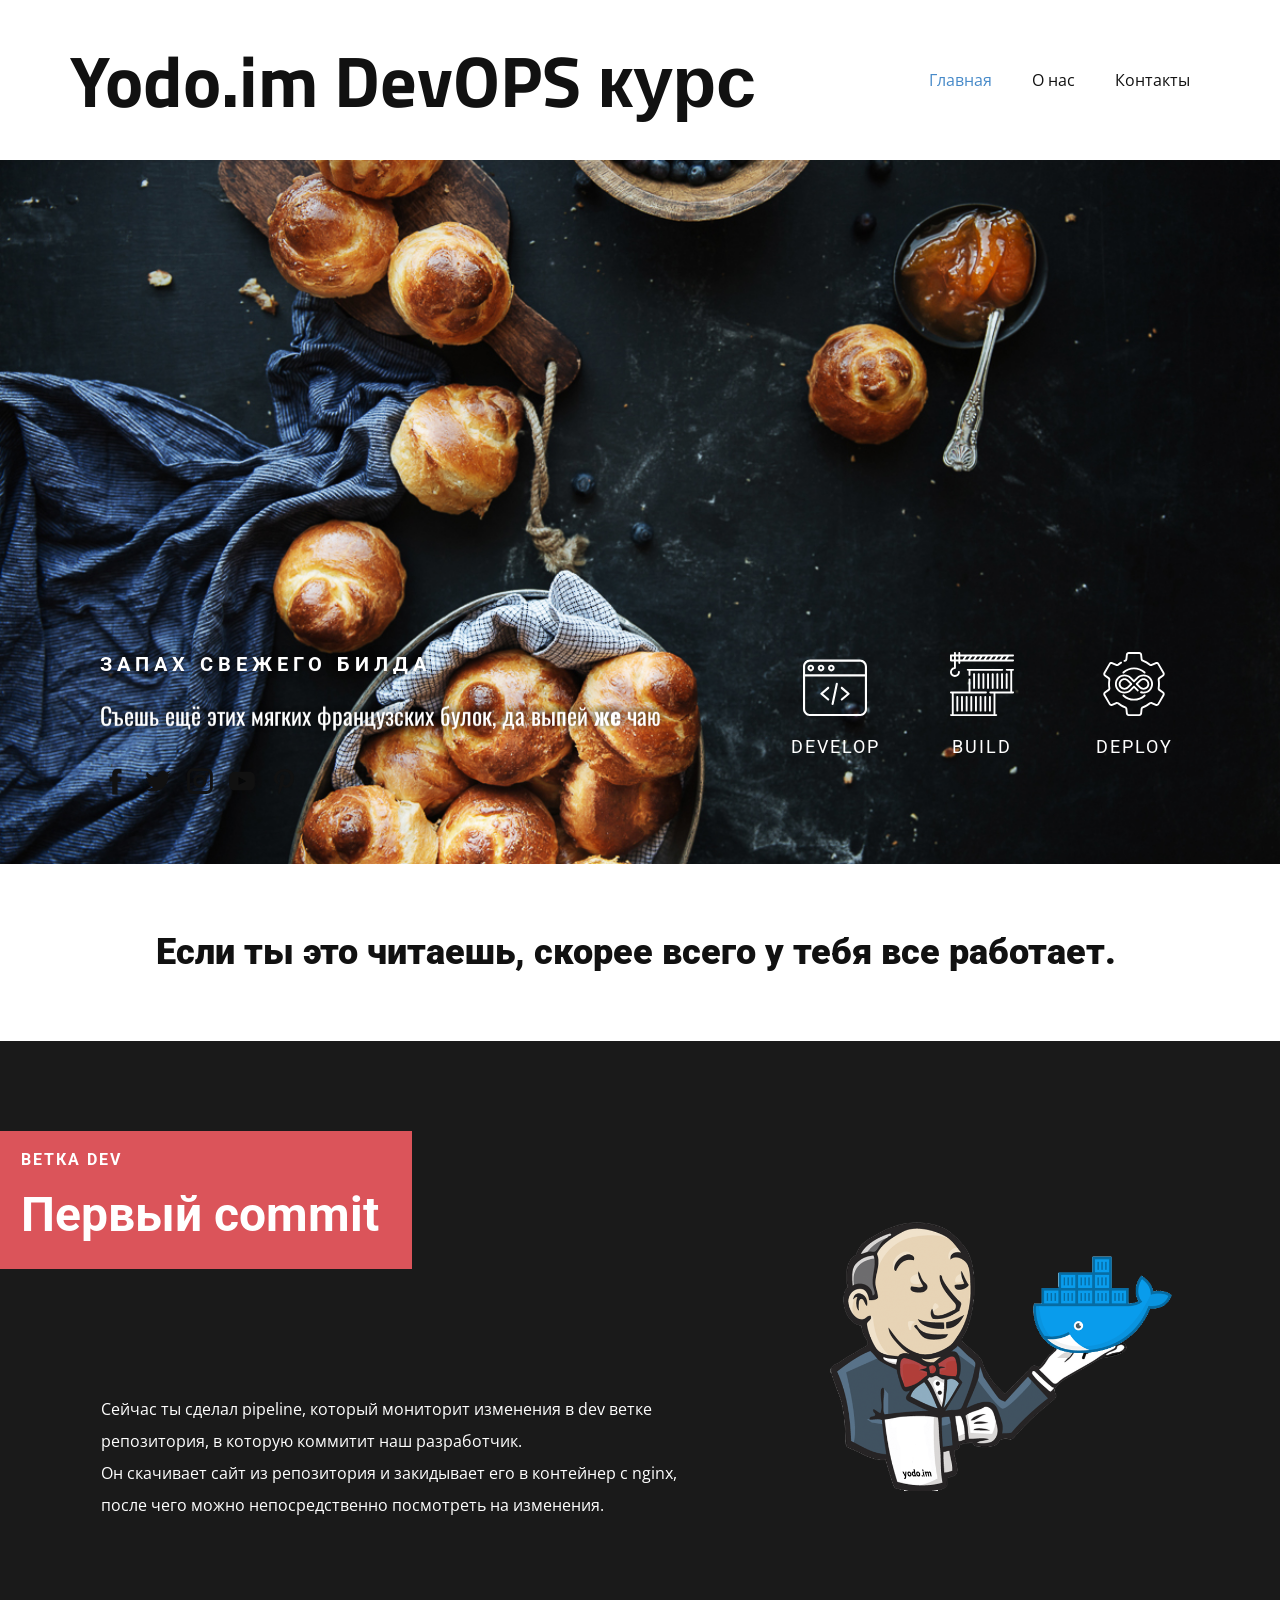
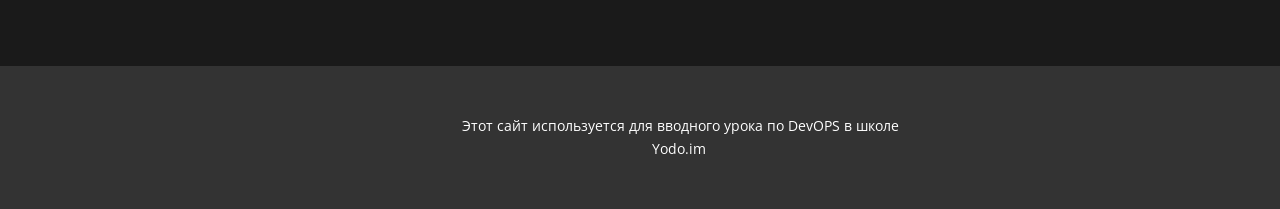
<file: first_commit/Главная.html>
<!DOCTYPE html>
<html style="font-size: 16px;">
  <head>
    <meta name="viewport" content="width=device-width, initial-scale=1.0">
    <meta charset="utf-8">
    <meta name="keywords" content="INTUITIVE">
    <meta name="description" content="">
    <meta name="page_type" content="np-template-header-footer-from-plugin">
    <title>Главная</title>
    <link rel="stylesheet" href="nicepage.css" media="screen">
<link rel="stylesheet" href="Главная.css" media="screen">
    <script class="u-script" type="text/javascript" src="jquery.js" defer=""></script>
    <script class="u-script" type="text/javascript" src="nicepage.js" defer=""></script>
    <meta name="generator" content="Nicepage 3.13.2, nicepage.com">
    <link id="u-theme-google-font" rel="stylesheet" href="https://fonts.googleapis.com/css?family=Roboto:100,100i,300,300i,400,400i,500,500i,700,700i,900,900i|Open+Sans:300,300i,400,400i,600,600i,700,700i,800,800i">
    <link id="u-page-google-font" rel="stylesheet" href="https://fonts.googleapis.com/css?family=Oswald:200,300,400,500,600,700|Titillium+Web:200,200i,300,300i,400,400i,600,600i,700,700i,900">
    
    
    
    
    <script type="application/ld+json">{
		"@context": "http://schema.org",
		"@type": "Organization",
		"name": "",
		"url": "index.html"
}</script>
    <meta property="og:title" content="Главная">
    <meta property="og:type" content="website">
    <meta name="theme-color" content="#478ac9">
    <link rel="canonical" href="index.html">
    <meta property="og:url" content="index.html">
  </head>
  <body class="u-body"><header class="u-clearfix u-header u-header" id="sec-47ef"><div class="u-clearfix u-sheet u-sheet-1">
        <nav class="u-menu u-menu-dropdown u-offcanvas u-menu-1">
          <div class="menu-collapse" style="font-size: 1rem; letter-spacing: 0px;">
            <a class="u-button-style u-custom-left-right-menu-spacing u-custom-padding-bottom u-custom-top-bottom-menu-spacing u-nav-link u-text-active-palette-1-base u-text-hover-palette-2-base" href="#">
              <svg><use xmlns:xlink="http://www.w3.org/1999/xlink" xlink:href="#menu-hamburger"></use></svg>
              <svg version="1.1" xmlns="http://www.w3.org/2000/svg" xmlns:xlink="http://www.w3.org/1999/xlink"><defs><symbol id="menu-hamburger" viewBox="0 0 16 16" style="width: 16px; height: 16px;"><rect y="1" width="16" height="2"></rect><rect y="7" width="16" height="2"></rect><rect y="13" width="16" height="2"></rect>
</symbol>
</defs></svg>
            </a>
          </div>
          <div class="u-custom-menu u-nav-container">
            <ul class="u-nav u-unstyled u-nav-1"><li class="u-nav-item"><a class="u-button-style u-nav-link u-text-active-palette-1-base u-text-hover-palette-2-base" href="Главная.html" style="padding: 10px 20px;">Главная</a>
</li><li class="u-nav-item"><a class="u-button-style u-nav-link u-text-active-palette-1-base u-text-hover-palette-2-base" href="https://yodo.im/" style="padding: 10px 20px;">О нас</a>
</li><li class="u-nav-item"><a class="u-button-style u-nav-link u-text-active-palette-1-base u-text-hover-palette-2-base" href="Контакты.html" style="padding: 10px 20px;">Контакты</a>
</li></ul>
          </div>
          <div class="u-custom-menu u-nav-container-collapse">
            <div class="u-black u-container-style u-inner-container-layout u-opacity u-opacity-95 u-sidenav">
              <div class="u-sidenav-overflow">
                <div class="u-menu-close"></div>
                <ul class="u-align-center u-nav u-popupmenu-items u-unstyled u-nav-2"><li class="u-nav-item"><a class="u-button-style u-nav-link" href="Главная.html" style="padding: 10px 20px;">Главная</a>
</li><li class="u-nav-item"><a class="u-button-style u-nav-link" href="https://yodo.im/" style="padding: 10px 20px;">О нас</a>
</li><li class="u-nav-item"><a class="u-button-style u-nav-link" href="Контакты.html" style="padding: 10px 20px;">Контакты</a>
</li></ul>
              </div>
            </div>
            <div class="u-black u-menu-overlay u-opacity u-opacity-70"></div>
          </div>
        </nav>
        <p class="u-custom-font u-font-titillium-web u-text u-text-1">Yodo.im DevOPS курс</p>
      </div></header>
    <section class="u-clearfix u-image u-section-1" id="carousel_d0ac" data-image-width="1200" data-image-height="800">
      <div class="u-clearfix u-sheet u-sheet-1">
        <div class="u-clearfix u-expanded-width u-gutter-0 u-layout-wrap u-layout-wrap-1">
          <div class="u-gutter-0 u-layout">
            <div class="u-layout-row">
              <div class="u-container-style u-layout-cell u-left-cell u-size-30-md u-size-36 u-layout-cell-1">
                <div class="u-container-layout u-container-layout-1">
                  <h5 class="u-text u-text-body-alt-color u-text-1">Запах свежего билда</h5>
                  <p class="u-custom-font u-font-oswald u-text u-text-body-alt-color u-text-2" data-animation-name="slideIn" data-animation-duration="1000" data-animation-delay="0" data-animation-direction="Down">Съешь ещё этих мягких французских булок, д​а выпей&nbsp;<b>же</b>&nbsp;чаю
                  </p>
                  <div class="u-social-icons u-spacing-10 u-social-icons-1">
                    <a class="u-social-url" target="_blank" href=""><span class="u-icon u-icon-circle u-social-facebook u-social-icon u-icon-1"><svg class="u-svg-link" preserveAspectRatio="xMidYMin slice" viewBox="0 0 112 112" style=""><use xmlns:xlink="http://www.w3.org/1999/xlink" xlink:href="#svg-79ff"></use></svg><svg x="0px" y="0px" viewBox="0 0 112 112" id="svg-79ff" class="u-svg-content"><path d="M75.5,28.8H65.4c-1.5,0-4,0.9-4,4.3v9.4h13.9l-1.5,15.8H61.4v45.1H42.8V58.3h-8.8V42.4h8.8V32.2 c0-7.4,3.4-18.8,18.8-18.8h13.8v15.4H75.5z"></path></svg></span>
                    </a>
                    <a class="u-social-url" target="_blank" href=""><span class="u-icon u-icon-circle u-social-icon u-social-twitter u-icon-2"><svg class="u-svg-link" preserveAspectRatio="xMidYMin slice" viewBox="0 0 112 112" style=""><use xmlns:xlink="http://www.w3.org/1999/xlink" xlink:href="#svg-5d67"></use></svg><svg x="0px" y="0px" viewBox="0 0 112 112" id="svg-5d67" class="u-svg-content"><path d="M92.2,38.2c0,0.8,0,1.6,0,2.3c0,24.3-18.6,52.4-52.6,52.4c-10.6,0.1-20.2-2.9-28.5-8.2 c1.4,0.2,2.9,0.2,4.4,0.2c8.7,0,16.7-2.9,23-7.9c-8.1-0.2-14.9-5.5-17.3-12.8c1.1,0.2,2.4,0.2,3.4,0.2c1.6,0,3.3-0.2,4.8-0.7 c-8.4-1.6-14.9-9.2-14.9-18c0-0.2,0-0.2,0-0.2c2.5,1.4,5.4,2.2,8.4,2.3c-5-3.3-8.3-8.9-8.3-15.4c0-3.4,1-6.5,2.5-9.2 c9.1,11.1,22.7,18.5,38,19.2c-0.2-1.4-0.4-2.8-0.4-4.3c0.1-10,8.3-18.2,18.5-18.2c5.4,0,10.1,2.2,13.5,5.7c4.3-0.8,8.1-2.3,11.7-4.5 c-1.4,4.3-4.3,7.9-8.1,10.1c3.7-0.4,7.3-1.4,10.6-2.9C98.9,32.3,95.7,35.5,92.2,38.2z"></path></svg></span>
                    </a>
                    <a class="u-social-url" target="_blank" href=""><span class="u-icon u-icon-circle u-social-icon u-social-instagram u-icon-3"><svg class="u-svg-link" preserveAspectRatio="xMidYMin slice" viewBox="0 0 112 112" style=""><use xmlns:xlink="http://www.w3.org/1999/xlink" xlink:href="#svg-5e6b"></use></svg><svg x="0px" y="0px" viewBox="0 0 112 112" id="svg-5e6b" class="u-svg-content"><path d="M55.9,32.9c-12.8,0-23.2,10.4-23.2,23.2s10.4,23.2,23.2,23.2s23.2-10.4,23.2-23.2S68.7,32.9,55.9,32.9z M55.9,69.4c-7.4,0-13.3-6-13.3-13.3c-0.1-7.4,6-13.3,13.3-13.3s13.3,6,13.3,13.3C69.3,63.5,63.3,69.4,55.9,69.4z"></path><path d="M79.7,26.8c-3,0-5.4,2.5-5.4,5.4s2.5,5.4,5.4,5.4c3,0,5.4-2.5,5.4-5.4S82.7,26.8,79.7,26.8z"></path><path d="M78.2,11H33.5C21,11,10.8,21.3,10.8,33.7v44.7c0,12.6,10.2,22.8,22.7,22.8h44.7c12.6,0,22.7-10.2,22.7-22.7 V33.7C100.8,21.1,90.6,11,78.2,11z M91,78.4c0,7.1-5.8,12.8-12.8,12.8H33.5c-7.1,0-12.8-5.8-12.8-12.8V33.7 c0-7.1,5.8-12.8,12.8-12.8h44.7c7.1,0,12.8,5.8,12.8,12.8V78.4z"></path></svg></span>
                    </a>
                    <a class="u-social-url" target="_blank" href="#"><span class="u-icon u-icon-circle u-social-icon u-social-youtube u-icon-4"><svg class="u-svg-link" preserveAspectRatio="xMidYMin slice" viewBox="0 0 112 112" style=""><use xmlns:xlink="http://www.w3.org/1999/xlink" xlink:href="#svg-7e19"></use></svg><svg x="0px" y="0px" viewBox="0 0 112 112" id="svg-7e19" class="u-svg-content"><path d="M82.3,24H29.7C19.3,24,11,32.5,11,43v26.7c0,10.5,8.3,19,18.7,19h52.5c10.3,0,18.7-8.5,18.7-19V43 C101,32.5,92.7,24,82.3,24L82.3,24z M69.7,57.6L45.1,69.5c-0.7,0.2-1.4-0.2-1.4-0.8V44.1c0-0.7,0.8-1.3,1.4-0.8l24.6,12.6 C70.4,56.2,70.4,57.3,69.7,57.6L69.7,57.6z"></path></svg></span>
                    </a>
                    <a class="u-social-url" target="_blank" href="#"><span class="u-icon u-icon-circle u-social-icon u-social-pinterest u-icon-5"><svg class="u-svg-link" preserveAspectRatio="xMidYMin slice" viewBox="0 0 112 112" style=""><use xmlns:xlink="http://www.w3.org/1999/xlink" xlink:href="#svg-6ec1"></use></svg><svg x="0px" y="0px" viewBox="0 0 112 112" id="svg-6ec1" class="u-svg-content"><path d="M61.9,79.8c-5.5-0.3-7.8-3.1-12-5.8c-2.3,12.4-5.4,24.3-13.8,30.5c-2.6-18.7,3.8-32.8,6.9-47.7 c-5.1-8.7,0.7-26.2,11.5-21.9c13.5,5.4-11.6,32.3,5.1,35.7c17.6,3.5,24.7-30.5,13.8-41.4c-15.7-16.1-45.7-0.5-42,22.3 c0.9,5.6,6.7,7.2,2.3,15c-10.1-2.2-13-10.2-12.7-20.7c0.6-17.3,15.5-29.3,30.5-31.1c19-2.2,36.8,6.9,39.2,24.7 C93.4,59.5,82.3,81.3,61.9,79.8z"></path></svg></span>
                    </a>
                  </div>
                </div>
              </div>
              <div class="u-align-center-lg u-align-center-md u-align-center-xl u-align-left-sm u-align-left-xs u-container-style u-layout-cell u-size-30-md u-size-8 u-layout-cell-2">
                <div class="u-container-layout u-valign-top u-container-layout-2"><span class="u-icon u-icon-circle u-icon-6"><svg class="u-svg-link" preserveAspectRatio="xMidYMin slice" viewBox="0 -25 424 424" style=""><use xmlns:xlink="http://www.w3.org/1999/xlink" xlink:href="#svg-8906"></use></svg><svg class="u-svg-content" viewBox="0 -25 424 424" id="svg-8906"><path d="m167.289062 272.132812c-1.601562 0-3.214843-.550781-4.53125-1.671874l-45.296874-38.570313c-1.5625-1.332031-2.460938-3.277344-2.460938-5.332031 0-2.050782.902344-3.996094 2.460938-5.328125l45.296874-38.570313c2.941407-2.507812 7.359376-2.152344 9.867188.789063 2.503906 2.945312 2.152344 7.363281-.792969 9.867187l-39.035156 33.242188 39.035156 33.242187c2.945313 2.507813 3.296875 6.925781.792969 9.867188-1.386719 1.628906-3.355469 2.464843-5.335938 2.464843zm0 0"></path><path d="m256.710938 272.132812c-1.980469 0-3.949219-.835937-5.332032-2.464843-2.507812-2.941407-2.152344-7.359375.789063-9.867188l39.035156-33.242187-39.035156-33.242188c-2.941407-2.503906-3.296875-6.921875-.789063-9.867187 2.503906-2.941407 6.925782-3.296875 9.863282-.789063l45.296874 38.570313c1.5625 1.332031 2.460938 3.277343 2.460938 5.328125 0 2.054687-.898438 4-2.460938 5.332031l-45.296874 38.570313c-1.316407 1.121093-2.929688 1.671874-4.53125 1.671874zm0 0"></path><path d="m195.964844 301.0625c-.480469 0-.964844-.050781-1.453125-.152344-3.78125-.796875-6.203125-4.511718-5.40625-8.292968l28.230469-134.035157c.796874-3.78125 4.507812-6.203125 8.292968-5.40625 3.78125.796875 6.203125 4.507813 5.40625 8.292969l-28.230468 134.035156c-.695313 3.296875-3.601563 5.558594-6.839844 5.558594zm0 0"></path><path d="m377 374.085938h-330c-25.914062 0-47-21.082032-47-47v-280.085938c0-25.914062 21.085938-47 47-47h330c25.914062 0 47 21.085938 47 47v280.085938c0 25.917968-21.085938 47-47 47zm-330-360.085938c-18.195312 0-33 14.804688-33 33v280.085938c0 18.195312 14.804688 33 33 33h330c18.195312 0 33-14.804688 33-33v-280.085938c0-18.195312-14.804688-33-33-33zm0 0"></path><path d="m417 112.089844h-410c-3.867188 0-7-3.132813-7-7 0-3.863282 3.132812-7 7-7h410c3.867188 0 7 3.136718 7 7 0 3.867187-3.132812 7-7 7zm0 0"></path><path d="m119.601562 78.59375c-12.210937 0-22.152343-9.941406-22.152343-22.152344 0-12.214844 9.941406-22.152344 22.152343-22.152344 12.214844 0 22.152344 9.9375 22.152344 22.152344 0 12.210938-9.9375 22.152344-22.152344 22.152344zm0-30.304688c-4.492187 0-8.152343 3.65625-8.152343 8.152344s3.660156 8.152344 8.152343 8.152344c4.496094 0 8.152344-3.65625 8.152344-8.152344s-3.65625-8.152344-8.152344-8.152344zm0 0"></path><path d="m51.539062 78.378906c-12.214843 0-22.152343-9.9375-22.152343-22.152344 0-12.214843 9.9375-22.152343 22.152343-22.152343 12.214844 0 22.152344 9.9375 22.152344 22.152343 0 12.214844-9.9375 22.152344-22.152344 22.152344zm0-30.304687c-4.492187 0-8.152343 3.660156-8.152343 8.152343 0 4.496094 3.660156 8.152344 8.152343 8.152344 4.496094 0 8.152344-3.65625 8.152344-8.152344 0-4.492187-3.65625-8.152343-8.152344-8.152343zm0 0"></path><path d="m187.664062 78.804688c-12.210937 0-22.148437-9.9375-22.148437-22.152344 0-12.210938 9.9375-22.148438 22.148437-22.148438 12.214844 0 22.152344 9.9375 22.152344 22.148438 0 12.214844-9.9375 22.152344-22.152344 22.152344zm0-30.304688c-4.492187 0-8.148437 3.65625-8.148437 8.152344s3.65625 8.152344 8.148437 8.152344c4.496094 0 8.152344-3.65625 8.152344-8.152344s-3.65625-8.152344-8.152344-8.152344zm0 0"></path></svg></span>
                  <h5 class="u-text u-text-body-alt-color u-text-3">Develop</h5>
                </div>
              </div>
              <div class="u-align-center-lg u-align-center-md u-align-center-xl u-align-left-sm u-align-left-xs u-container-style u-layout-cell u-size-30-md u-size-8 u-layout-cell-3">
                <div class="u-container-layout u-valign-top u-container-layout-3"><span class="u-icon u-icon-circle u-icon-7"><svg class="u-svg-link" preserveAspectRatio="xMidYMin slice" viewBox="0 0 512 512" style=""><use xmlns:xlink="http://www.w3.org/1999/xlink" xlink:href="#svg-92cf"></use></svg><svg class="u-svg-content" viewBox="0 0 512 512" id="svg-92cf"><g><path d="m504.5 150c4.143 0 7.5-3.358 7.5-7.5s-3.357-7.5-7.5-7.5h-51.293c-4.143 0-7.5 3.358-7.5 7.5s3.357 7.5 7.5 7.5h29.251v166h-160.526c-4.143 0-7.5 3.358-7.5 7.5s3.357 7.5 7.5 7.5h26.462v166h-318.852v-166h258.031c4.143 0 7.5-3.358 7.5-7.5s-3.357-7.5-7.5-7.5h-123.967v-97.447c0-4.142-3.357-7.5-7.5-7.5s-7.5 3.358-7.5 7.5v97.447h-141.106c-4.143 0-7.5 3.358-7.5 7.5s3.357 7.5 7.5 7.5h7.042v166h-7.042c-4.143 0-7.5 3.358-7.5 7.5s3.357 7.5 7.5 7.5h362.936c4.143 0 7.5-3.358 7.5-7.5s-3.357-7.5-7.5-7.5h-7.042v-166h141.106c4.143 0 7.5-3.358 7.5-7.5s-3.357-7.5-7.5-7.5h-7.042v-166z"></path><path d="m418.257 135h-276.693c-4.143 0-7.5 3.358-7.5 7.5s3.357 7.5 7.5 7.5h7.042v33.55c0 4.142 3.357 7.5 7.5 7.5s7.5-3.358 7.5-7.5v-33.55h254.65c4.143 0 7.5-3.358 7.5-7.5s-3.357-7.5-7.499-7.5z"></path><path d="m51.121 359v110c0 4.142 3.357 7.5 7.5 7.5s7.5-3.358 7.5-7.5v-110c0-4.142-3.357-7.5-7.5-7.5s-7.5 3.358-7.5 7.5z"></path><path d="m88.363 359v110c0 4.142 3.357 7.5 7.5 7.5s7.5-3.358 7.5-7.5v-110c0-4.142-3.357-7.5-7.5-7.5s-7.5 3.358-7.5 7.5z"></path><path d="m125.604 359v110c0 4.142 3.357 7.5 7.5 7.5s7.5-3.358 7.5-7.5v-110c0-4.142-3.357-7.5-7.5-7.5s-7.5 3.358-7.5 7.5z"></path><path d="m162.847 359v110c0 4.142 3.357 7.5 7.5 7.5s7.5-3.358 7.5-7.5v-110c0-4.142-3.357-7.5-7.5-7.5s-7.5 3.358-7.5 7.5z"></path><path d="m200.089 359v110c0 4.142 3.357 7.5 7.5 7.5s7.5-3.358 7.5-7.5v-110c0-4.142-3.357-7.5-7.5-7.5s-7.5 3.358-7.5 7.5z"></path><path d="m237.331 359v110c0 4.142 3.357 7.5 7.5 7.5s7.5-3.358 7.5-7.5v-110c0-4.142-3.357-7.5-7.5-7.5s-7.5 3.358-7.5 7.5z"></path><path d="m282.072 351.5c-4.143 0-7.5 3.358-7.5 7.5v110c0 4.142 3.357 7.5 7.5 7.5s7.5-3.358 7.5-7.5v-110c0-4.142-3.357-7.5-7.5-7.5z"></path><path d="m319.314 476.5c4.143 0 7.5-3.358 7.5-7.5v-110c0-4.142-3.357-7.5-7.5-7.5s-7.5 3.358-7.5 7.5v110c0 4.142 3.358 7.5 7.5 7.5z"></path><path d="m185.186 178v110c0 4.142 3.357 7.5 7.5 7.5s7.5-3.358 7.5-7.5v-110c0-4.142-3.357-7.5-7.5-7.5s-7.5 3.358-7.5 7.5z"></path><path d="m222.427 178v110c0 4.142 3.357 7.5 7.5 7.5s7.5-3.358 7.5-7.5v-110c0-4.142-3.357-7.5-7.5-7.5s-7.5 3.358-7.5 7.5z"></path><path d="m259.669 178v110c0 4.142 3.357 7.5 7.5 7.5s7.5-3.358 7.5-7.5v-110c0-4.142-3.357-7.5-7.5-7.5s-7.5 3.358-7.5 7.5z"></path><path d="m311.911 178c0-4.142-3.357-7.5-7.5-7.5s-7.5 3.358-7.5 7.5v110c0 4.142 3.357 7.5 7.5 7.5s7.5-3.358 7.5-7.5z"></path><path d="m334.153 178v110c0 4.142 3.357 7.5 7.5 7.5s7.5-3.358 7.5-7.5v-110c0-4.142-3.357-7.5-7.5-7.5s-7.5 3.358-7.5 7.5z"></path><path d="m371.396 178v110c0 4.142 3.357 7.5 7.5 7.5s7.5-3.358 7.5-7.5v-110c0-4.142-3.357-7.5-7.5-7.5s-7.5 3.358-7.5 7.5z"></path><path d="m416.137 170.5c-4.143 0-7.5 3.358-7.5 7.5v110c0 4.142 3.357 7.5 7.5 7.5s7.5-3.358 7.5-7.5v-110c0-4.142-3.358-7.5-7.5-7.5z"></path><path d="m460.879 288v-110c0-4.142-3.357-7.5-7.5-7.5s-7.5 3.358-7.5 7.5v110c0 4.142 3.357 7.5 7.5 7.5s7.5-3.358 7.5-7.5z"></path><path d="m504.5 60.327h-49.793l16.883-25.327h32.91c4.143 0 7.5-3.358 7.5-7.5s-3.357-7.5-7.5-7.5h-422.49v-12.5c0-4.142-3.357-7.5-7.5-7.5s-7.5 3.358-7.5 7.5v12.5h-19.993v-12.5c0-4.142-3.357-7.5-7.5-7.5s-7.5 3.358-7.5 7.5v12.5h-24.517c-4.143 0-7.5 3.358-7.5 7.5v40.327c0 4.142 3.357 7.5 7.5 7.5h24.517v46.041c-18.215 3.515-32.017 19.581-32.017 38.809 0 21.793 17.728 39.523 39.517 39.523s39.517-17.729 39.517-39.522c0-4.142-3.357-7.5-7.5-7.5s-7.5 3.358-7.5 7.5c0 13.522-10.998 24.522-24.517 24.522s-24.517-11.001-24.517-24.523 10.998-24.523 24.517-24.523c4.143 0 7.5-3.358 7.5-7.5v-52.827h19.993v12.5c0 4.142 3.357 7.5 7.5 7.5s7.5-3.358 7.5-7.5v-12.5h422.49c4.143 0 7.5-3.358 7.5-7.5s-3.357-7.5-7.5-7.5zm-67.82 0h-24.091l16.883-25.327h24.092zm-259.696-25.327h24.091l-16.882 25.327h-24.091zm-34.908 25.327h-24.019l16.882-25.327h24.019zm77.026-25.327h24.019l-16.883 25.327h-24.019zm42.046 0h24.09l-16.883 25.327h-24.09zm42.117 0h24.019l-16.882 25.327h-24.019zm42.045 0h24.091l-16.882 25.327h-24.091zm42.117 0h24.019l-16.882 25.327h-24.019zm-372.427 25.327v-25.327h17.017v25.327zm32.017 0v-25.327h19.993v25.327zm34.993-25.327h34.904l-16.882 25.327h-18.022z"></path>
</g></svg></span>
                  <h5 class="u-text u-text-body-alt-color u-text-4">Build</h5>
                </div>
              </div>
              <div class="u-align-center-lg u-align-center-md u-align-center-xl u-align-left-sm u-align-left-xs u-container-style u-layout-cell u-right-cell u-size-30-md u-size-8 u-layout-cell-4">
                <div class="u-container-layout u-valign-top u-container-layout-4"><span class="u-icon u-icon-circle u-icon-8"><svg class="u-svg-link" preserveAspectRatio="xMidYMin slice" viewBox="0 0 512 512" style=""><use xmlns:xlink="http://www.w3.org/1999/xlink" xlink:href="#svg-11ef"></use></svg><svg class="u-svg-content" viewBox="0 0 512 512" id="svg-11ef"><path d="m298.38 512h-84.76c-11.385 0-20.872-8.543-22.069-19.873l-3.77-35.986c-.279-2.684-2.047-5.007-4.504-5.925-21.457-8.042-41.32-19.523-59.046-34.128-2.038-1.679-4.945-2.054-7.408-.958l-33.09 14.741c-10.407 4.635-22.55.693-28.247-9.169l-42.381-73.402c-5.695-9.859-3.041-22.347 6.175-29.046l29.305-21.273c2.208-1.606 3.312-4.247 2.875-6.889-1.857-11.23-2.8-22.701-2.8-34.092s.942-22.861 2.8-34.094c.436-2.64-.668-5.28-2.881-6.89l-29.295-21.266c-9.22-6.703-11.874-19.19-6.179-29.051l42.38-73.399c5.698-9.864 17.842-13.805 28.247-9.171l33.09 14.74c2.465 1.099 5.372.723 7.408-.956 7.84-6.457 16.197-12.37 24.84-17.577 3.548-2.138 8.157-.994 10.294 2.554s.994 8.157-2.554 10.294c-8.017 4.829-15.769 10.315-23.042 16.305-6.485 5.345-15.318 6.527-23.05 3.082l-33.089-14.74c-3.373-1.503-7.308-.225-9.154 2.97l-42.38 73.399c-1.845 3.195-.983 7.241 2.005 9.414l29.296 21.267c6.835 4.97 10.23 13.196 8.864 21.471-1.725 10.428-2.6 21.075-2.6 31.648s.875 21.22 2.599 31.646c1.367 8.277-2.028 16.503-8.858 21.47l-29.305 21.273c-2.983 2.169-3.846 6.216-2.001 9.409l42.38 73.402c1.845 3.194 5.78 4.471 9.153 2.969l33.09-14.74c7.732-3.445 16.565-2.263 23.052 3.084 16.443 13.548 34.868 24.199 54.761 31.654 7.742 2.89 13.307 10.121 14.168 18.418l3.769 35.973c.388 3.67 3.462 6.442 7.151 6.442h84.76c3.689 0 6.764-2.772 7.152-6.448l3.769-35.974c.861-8.291 6.426-15.521 14.176-18.415 19.884-7.452 38.309-18.103 54.753-31.652 6.486-5.347 15.318-6.528 23.052-3.083l33.089 14.74c3.373 1.503 7.308.226 9.154-2.97l42.379-73.399c1.845-3.195.983-7.241-2.005-9.414l-29.296-21.267c-6.835-4.97-10.23-13.196-8.864-21.471 1.725-10.428 2.6-21.075 2.6-31.648s-.875-21.22-2.599-31.646c-1.367-8.277 2.028-16.503 8.858-21.47l29.305-21.273c2.983-2.169 3.846-6.216 2.001-9.409l-42.378-73.401c-1.845-3.195-5.782-4.471-9.153-2.969l-33.09 14.74c-7.733 3.444-16.566 2.263-23.052-3.084-16.444-13.549-34.869-24.199-54.761-31.654-7.742-2.89-13.307-10.121-14.168-18.418l-3.769-35.973c-.388-3.67-3.463-6.442-7.152-6.442h-84.76c-3.689 0-6.764 2.772-7.152 6.448l-3.769 35.974c-.861 8.291-6.426 15.521-14.176 18.415-2.185.824-4.168 1.61-6.039 2.393-3.821 1.598-8.216-.203-9.813-4.025-1.599-3.821.203-8.215 4.025-9.813 2.035-.851 4.179-1.701 6.556-2.598 2.482-.927 4.25-3.25 4.528-5.928l3.771-35.987c1.197-11.336 10.684-19.879 22.069-19.879h84.76c11.385 0 20.872 8.543 22.069 19.872l3.77 35.986c.279 2.685 2.047 5.008 4.504 5.925 21.457 8.041 41.319 19.522 59.046 34.128 2.038 1.68 4.945 2.055 7.409.958l33.09-14.74c10.404-4.636 22.55-.693 28.247 9.17l42.38 73.401c5.695 9.859 3.041 22.347-6.175 29.046l-29.305 21.273c-2.208 1.606-3.312 4.247-2.875 6.889 1.857 11.23 2.8 22.701 2.8 34.092s-.942 22.861-2.8 34.094c-.436 2.64.668 5.28 2.881 6.89l29.295 21.267c9.22 6.703 11.874 19.19 6.179 29.051l-42.38 73.398c-5.697 9.865-17.841 13.806-28.247 9.171l-33.09-14.74c-2.463-1.099-5.371-.722-7.408.956-17.727 14.606-37.59 26.088-59.039 34.126-2.466.921-4.234 3.244-4.512 5.922l-3.771 35.986c-1.196 11.336-10.683 19.879-22.068 19.879z"></path><path d="m332.19 332.34c-7.57 0-15.061-1.108-22.266-3.292-3.964-1.202-6.203-5.39-5.001-9.354s5.392-6.203 9.354-5.001c5.792 1.756 11.82 2.647 17.914 2.647 16.414 0 31.826-6.373 43.397-17.943 23.929-23.929 23.929-62.865 0-86.794-23.934-23.924-62.869-23.924-86.793 0l-27.49 27.49c-2.929 2.929-7.678 2.929-10.606 0l-27.49-27.49c-23.925-23.924-62.86-23.924-86.794.001-11.588 11.598-17.972 27.01-17.972 43.396s6.384 31.798 17.975 43.399c11.569 11.568 26.981 17.941 43.395 17.941 16.422 0 31.833-6.372 43.395-17.941l27.492-27.492c2.929-2.929 7.678-2.929 10.606 0l27.49 27.49c.941.941 1.882 1.826 2.796 2.628 3.112 2.733 3.419 7.472.686 10.584-2.734 3.113-7.473 3.42-10.584.687-1.156-1.015-2.335-2.123-3.504-3.292l-22.19-22.188-22.187 22.187c-14.393 14.403-33.572 22.336-54.003 22.336-20.42 0-39.599-7.933-54.003-22.336-14.425-14.435-22.367-33.613-22.367-54.003s7.942-39.568 22.365-54.001c29.785-29.774 78.237-29.773 108.008-.002l22.187 22.187 22.187-22.187c29.771-29.771 78.222-29.772 108.005-.001 29.779 29.778 29.779 78.23.001 108.008-14.404 14.403-33.583 22.336-54.003 22.336zm-152.376-29.986c-12.398 0-24.043-4.817-32.79-13.564-8.758-8.758-13.582-20.403-13.582-32.789s4.823-24.031 13.582-32.79c8.747-8.747 20.392-13.563 32.79-13.563s24.043 4.817 32.79 13.563l27.486 27.487c2.929 2.929 2.929 7.678 0 10.606l-27.486 27.486c-8.747 8.747-20.392 13.564-32.79 13.564zm0-77.708c-8.391 0-16.27 3.257-22.183 9.17-5.925 5.926-9.188 13.804-9.188 22.184s3.263 16.257 9.188 22.183c5.914 5.914 13.792 9.171 22.184 9.171 8.391 0 16.269-3.257 22.183-9.17l22.183-22.184-22.183-22.184c-5.914-5.913-13.792-9.17-22.184-9.17zm152.372 77.704c-11.875 0-23.75-4.52-32.79-13.559l-27.486-27.487c-2.929-2.929-2.929-7.678 0-10.606l27.486-27.487c18.081-18.08 47.5-18.079 65.58 0 8.758 8.758 13.582 20.403 13.582 32.79 0 12.386-4.823 24.031-13.582 32.79-9.04 9.039-20.915 13.559-32.79 13.559zm-44.366-46.35 22.183 22.184c12.232 12.231 32.134 12.231 44.366 0 5.925-5.926 9.188-13.804 9.188-22.184s-3.263-16.258-9.188-22.183c-12.231-12.231-32.134-12.232-44.367 0zm71.852 27.487h.01z"></path><path d="m341.066 171.81c-1.826 0-3.657-.663-5.101-2.003-21.803-20.24-50.203-31.387-79.967-31.387s-58.164 11.147-79.967 31.387c-3.035 2.818-7.781 2.642-10.599-.394s-2.642-7.781.394-10.599c24.586-22.824 56.61-35.394 90.172-35.394s65.586 12.57 90.172 35.394c3.036 2.818 3.212 7.563.394 10.599-1.477 1.591-3.484 2.397-5.498 2.397z"></path><path d="m255.999 388.58c-33.563 0-65.586-12.57-90.172-35.394-3.036-2.818-3.212-7.563-.394-10.599 2.817-3.036 7.563-3.213 10.599-.394 21.803 20.24 50.202 31.387 79.967 31.387s58.165-11.146 79.967-31.387c3.036-2.818 7.781-2.642 10.599.394s2.642 7.781-.394 10.599c-24.586 22.824-56.609 35.394-90.172 35.394z"></path></svg></span>
                  <h5 class="u-text u-text-body-alt-color u-text-5">Deploy</h5>
                </div>
              </div>
            </div>
          </div>
        </div>
      </div>
    </section>
    <section class="u-align-center u-clearfix u-section-2" id="sec-fdfd">
      <div class="u-clearfix u-sheet u-valign-middle u-sheet-1">
        <h1 class="u-text u-text-1">Если ты это читаешь, скорее всего у тебя все работает.&nbsp; </h1>
      </div>
    </section>
    <section class="u-clearfix u-grey-90 u-section-3" id="carousel_8655">
      <div class="u-clearfix u-layout-wrap u-layout-wrap-1">
        <div class="u-layout">
          <div class="u-layout-row">
            <div class="u-container-style u-layout-cell u-shape-rectangle u-size-36 u-layout-cell-1">
              <div class="u-container-layout u-container-layout-1">
                <div class="u-container-style u-group u-palette-2-base u-group-1">
                  <div class="u-container-layout u-container-layout-2">
                    <h6 class="u-text u-text-body-alt-color u-text-1">Ветка dev<br>
                    </h6>
                    <h2 class="u-text u-text-body-alt-color u-text-2">Первый commit</h2>
                  </div>
                </div>
                <p class="u-text u-text-3">Сейчас ты сделал pipeline, который мониторит изменения в dev ветке репозитория, в которую коммитит наш разработчик.&nbsp;<br>Он скачивает сайт из репозитория и закидывает его в контейнер с nginx, после чего можно непосредственно посмотреть на изменения.&nbsp;
                </p>
              </div>
            </div>
            <div class="u-align-left u-container-style u-effect-hover-zoom u-image-contain u-layout-cell u-size-24 u-layout-cell-2" data-image-width="828" data-image-height="649">
              <div class="u-background-effect u-expanded">
                <div class="u-background-effect-image u-expanded u-image u-image-contain u-image-1" data-image-width="828" data-image-height="649"></div>
              </div>
              <div class="u-container-layout u-container-layout-3"></div>
            </div>
          </div>
        </div>
      </div>
    </section>
    
    
    <footer class="u-align-center u-clearfix u-footer u-grey-80 u-footer" id="sec-2bc4"><div class="u-clearfix u-sheet u-sheet-1">
        <p class="u-small-text u-text u-text-variant u-text-1">Этот сайт используется для вводного урока по DevOPS в школе Yodo.im&nbsp;</p>
      </div></footer>
   
  </body>
</html>
</file>
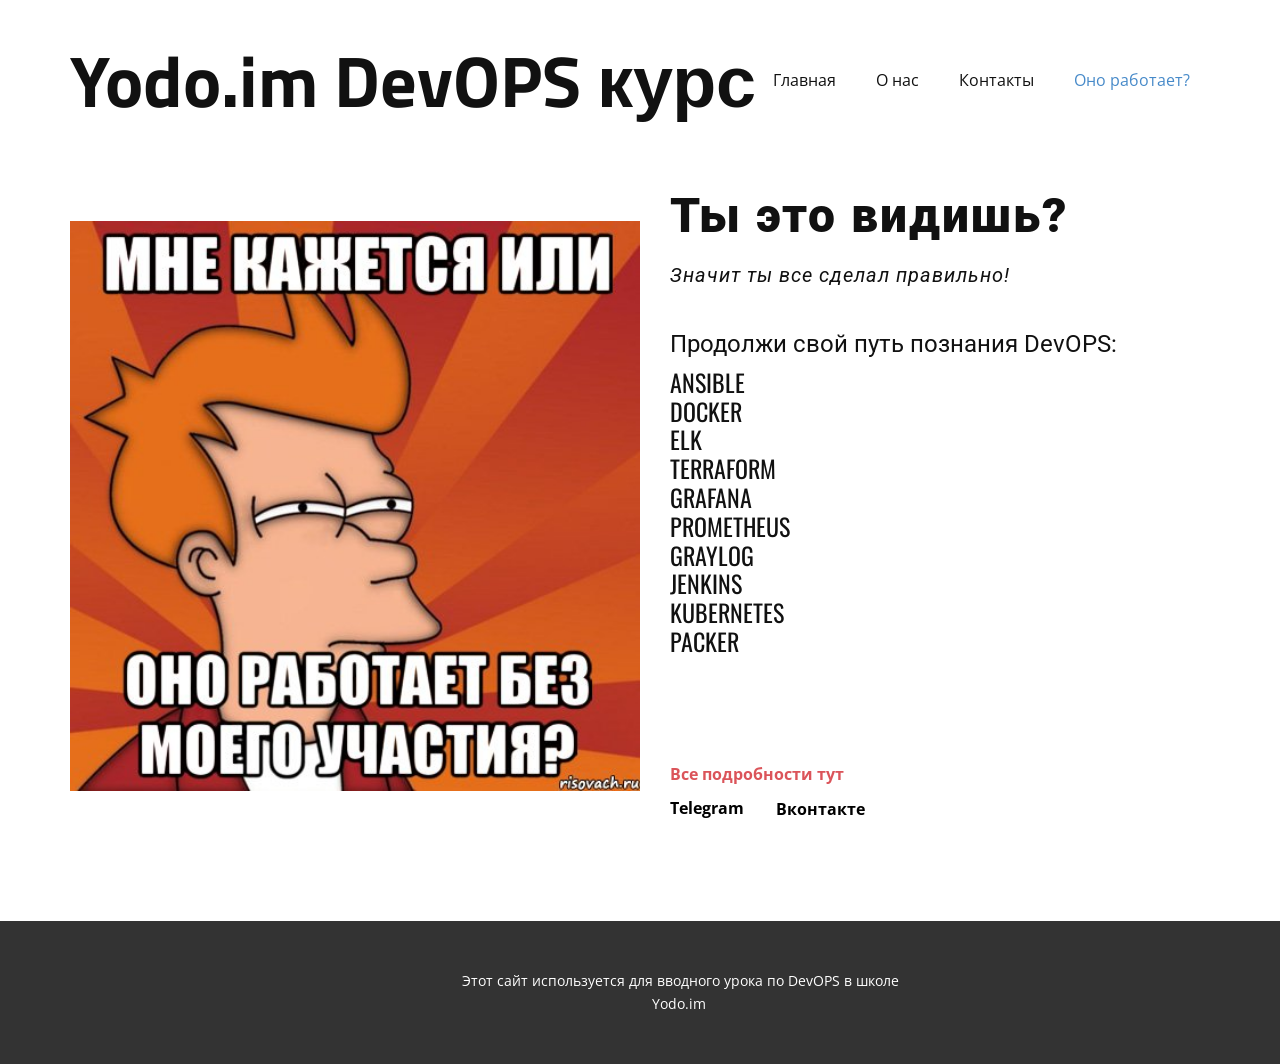
<file: landing/Страница-1.html>
<!DOCTYPE html>
<html style="font-size: 16px;">
  <head>
    <meta name="viewport" content="width=device-width, initial-scale=1.0">
    <meta charset="utf-8">
    <meta name="keywords" content="DJ Night, Latests Events, Vatos Locos and Friends Friday 5.26, II Points x Secret Project – May 1st, Jean Pierre’s Wynwood Remix, Biography, DJ Night is Your Best Choice For Luxury Destination Weddings, Private, and Corporate Events, About Me, Contact Us">
    <meta name="description" content="">
    <meta name="page_type" content="np-template-header-footer-from-plugin">
    <title>Страница 1</title>
    <link rel="stylesheet" href="nicepage.css" media="screen">
<link rel="stylesheet" href="Страница-1.css" media="screen">
    <script class="u-script" type="text/javascript" src="jquery.js" defer=""></script>
    <script class="u-script" type="text/javascript" src="nicepage.js" defer=""></script>
    <meta name="generator" content="Nicepage 3.13.2, nicepage.com">
    <link id="u-theme-google-font" rel="stylesheet" href="https://fonts.googleapis.com/css?family=Roboto:100,100i,300,300i,400,400i,500,500i,700,700i,900,900i|Open+Sans:300,300i,400,400i,600,600i,700,700i,800,800i">
    <link id="u-page-google-font" rel="stylesheet" href="https://fonts.googleapis.com/css?family=Oswald:200,300,400,500,600,700|Titillium+Web:200,200i,300,300i,400,400i,600,600i,700,700i,900">
    
    
    <script type="application/ld+json">{
		"@context": "http://schema.org",
		"@type": "Organization",
		"name": "",
		"url": "index.html"
}</script>
    <meta property="og:title" content="Страница 1">
    <meta property="og:type" content="website">
    <meta name="theme-color" content="#478ac9">
    <link rel="canonical" href="index.html">
    <meta property="og:url" content="index.html">
  </head>
  <body class="u-body"><header class="u-clearfix u-header u-header" id="sec-47ef"><div class="u-clearfix u-sheet u-sheet-1">
        <nav class="u-menu u-menu-dropdown u-offcanvas u-menu-1">
          <div class="menu-collapse" style="font-size: 1rem; letter-spacing: 0px;">
            <a class="u-button-style u-custom-left-right-menu-spacing u-custom-padding-bottom u-custom-top-bottom-menu-spacing u-nav-link u-text-active-palette-1-base u-text-hover-palette-2-base" href="#">
              <svg><use xmlns:xlink="http://www.w3.org/1999/xlink" xlink:href="#menu-hamburger"></use></svg>
              <svg version="1.1" xmlns="http://www.w3.org/2000/svg" xmlns:xlink="http://www.w3.org/1999/xlink"><defs><symbol id="menu-hamburger" viewBox="0 0 16 16" style="width: 16px; height: 16px;"><rect y="1" width="16" height="2"></rect><rect y="7" width="16" height="2"></rect><rect y="13" width="16" height="2"></rect>
</symbol>
</defs></svg>
            </a>
          </div>
          <div class="u-custom-menu u-nav-container">
            <ul class="u-nav u-unstyled u-nav-1"><li class="u-nav-item"><a class="u-button-style u-nav-link u-text-active-palette-1-base u-text-hover-palette-2-base" href="Главная.html" style="padding: 10px 20px;">Главная</a>
</li><li class="u-nav-item"><a class="u-button-style u-nav-link u-text-active-palette-1-base u-text-hover-palette-2-base" href="https://yodo.im/" style="padding: 10px 20px;">О нас</a>
</li><li class="u-nav-item"><a class="u-button-style u-nav-link u-text-active-palette-1-base u-text-hover-palette-2-base" href="Контакты.html" style="padding: 10px 20px;">Контакты</a>
</li><li class="u-nav-item"><a class="u-button-style u-nav-link u-text-active-palette-1-base u-text-hover-palette-2-base" href="Страница-1.html" style="padding: 10px 20px;">Оно работает?</a>
</li></ul>
          </div>
          <div class="u-custom-menu u-nav-container-collapse">
            <div class="u-black u-container-style u-inner-container-layout u-opacity u-opacity-95 u-sidenav">
              <div class="u-sidenav-overflow">
                <div class="u-menu-close"></div>
                <ul class="u-align-center u-nav u-popupmenu-items u-unstyled u-nav-2"><li class="u-nav-item"><a class="u-button-style u-nav-link" href="Главная.html" style="padding: 10px 20px;">Главная</a>
</li><li class="u-nav-item"><a class="u-button-style u-nav-link" href="https://yodo.im/" style="padding: 10px 20px;">О нас</a>
</li><li class="u-nav-item"><a class="u-button-style u-nav-link" href="Контакты.html" style="padding: 10px 20px;">Контакты</a>
</li><li class="u-nav-item"><a class="u-button-style u-nav-link" href="Страница-1.html" style="padding: 10px 20px;">Оно работает?</a>
</li></ul>
              </div>
            </div>
            <div class="u-black u-menu-overlay u-opacity u-opacity-70"></div>
          </div>
        </nav>
        <p class="u-custom-font u-font-titillium-web u-text u-text-1">Yodo.im DevOPS курс</p>
      </div></header> 
    <section class="u-clearfix u-section-1" id="sec-457f">
      <div class="u-clearfix u-sheet u-sheet-1">
        <div class="u-clearfix u-expanded-width u-layout-wrap u-layout-wrap-1">
          <div class="u-layout">
            <div class="u-layout-row">
              <div class="u-container-style u-image u-image-contain u-layout-cell u-size-30 u-image-1" data-image-width="500" data-image-height="500">
                <div class="u-container-layout u-container-layout-1"></div>
              </div>
              <div class="u-align-left u-container-style u-layout-cell u-size-30 u-layout-cell-2">
                <div class="u-container-layout u-valign-bottom u-container-layout-2">
                  <h1 class="u-text u-title u-text-1">Ты это видишь?</h1>
                  <h5 class="u-text u-text-body-color u-text-2">Значит ты все сделал правильно!</h5>
                  <h4 class="u-text u-text-3">Продолжи свой путь познания DevOPS:</h4>
                  <h4 class="u-custom-font u-font-oswald u-text u-text-4">ANSIBLE <br>DOCKER <br>ELK <br>TERRAFORM <br>GRAFANA <br>PROMETHEUS <br>GRAYLOG <br>JENKINS <br>KUBERNETES <br>PACKER
                  </h4>
                  <a href="https://t.me/joinchat/Va85ceghG7GNP_37" class="u-active-none u-btn u-button-style u-hover-none u-none u-text-palette-2-base u-btn-1" target="_blank">Все подробности тут</a>
                  <a href="https://t.me/joinchat/Va85ceghG7GNP_37" class="u-active-none u-btn u-button-style u-hover-none u-none u-text-black u-btn-2" target="_blank">Telegram</a>
                  <a href="https://go.yodo.im/vkontakte" class="u-active-none u-btn u-button-style u-hover-none u-none u-text-black u-btn-3" target="_blank">Вконтакте</a>
                </div>
              </div>
            </div>
          </div>
        </div>
      </div>
    </section>
    
    
    <footer class="u-align-center u-clearfix u-footer u-grey-80 u-footer" id="sec-2bc4"><div class="u-clearfix u-sheet u-sheet-1">
        <p class="u-small-text u-text u-text-variant u-text-1">Этот сайт используется для вводного урока по DevOPS в школе Yodo.im&nbsp;</p>
      </div></footer>
    
  </body>
</html>
</file>
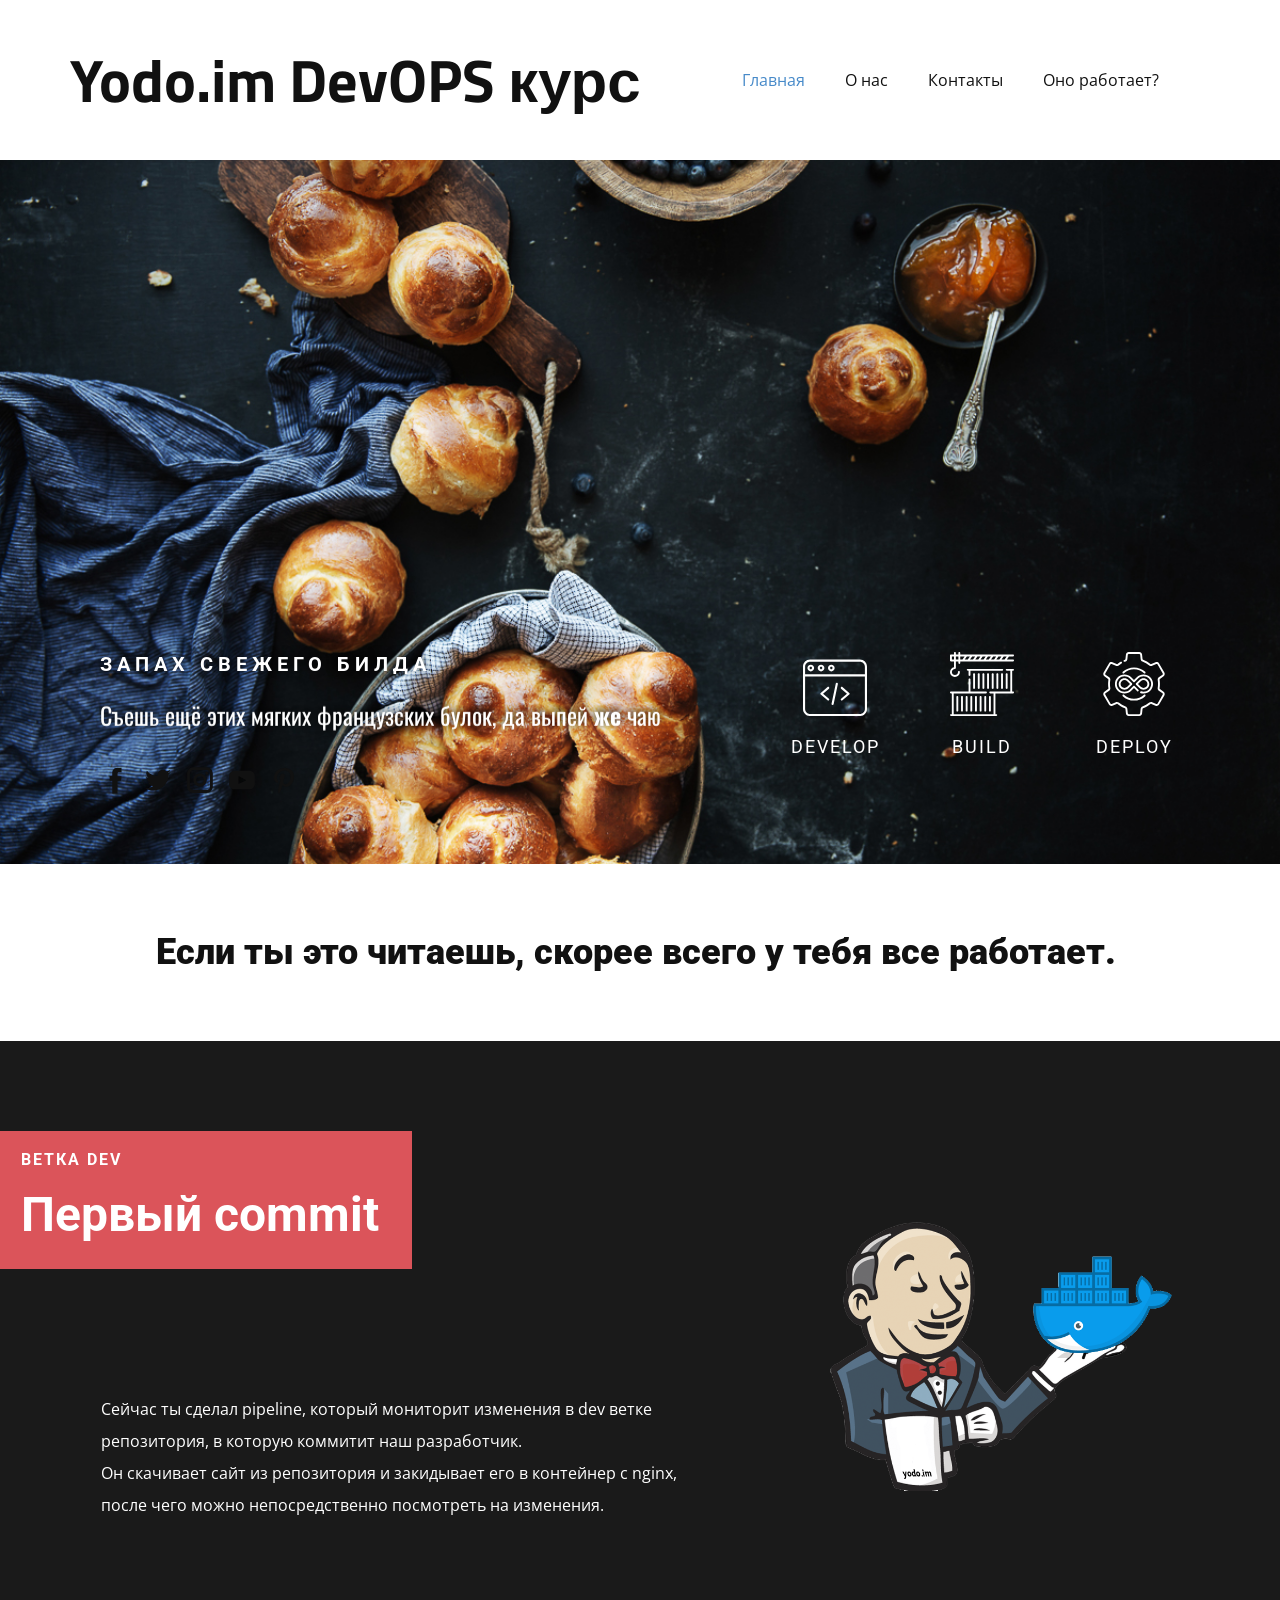
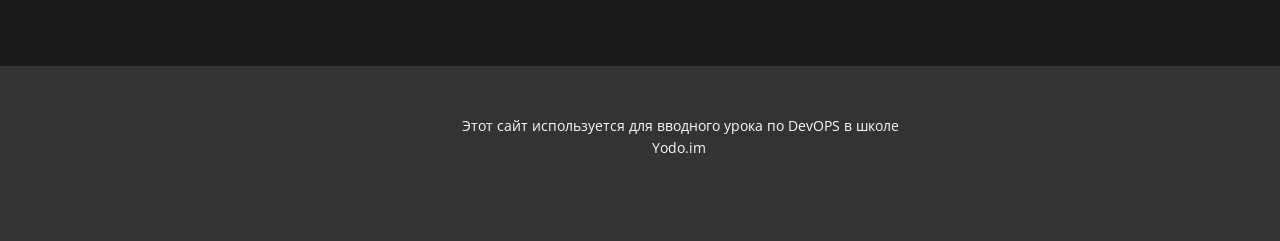
<file: second_commit/Главная.html>
<!DOCTYPE html>
<html style="font-size: 16px;">
  <head>
    <meta name="viewport" content="width=device-width, initial-scale=1.0">
    <meta charset="utf-8">
    <meta name="keywords" content="INTUITIVE">
    <meta name="description" content="">
    <meta name="page_type" content="np-template-header-footer-from-plugin">
    <title>Главная</title>
    <link rel="stylesheet" href="nicepage.css" media="screen">
<link rel="stylesheet" href="Главная.css" media="screen">
    <script class="u-script" type="text/javascript" src="jquery.js" defer=""></script>
    <script class="u-script" type="text/javascript" src="nicepage.js" defer=""></script>
    <meta name="generator" content="Nicepage 3.13.2, nicepage.com">
    <link id="u-theme-google-font" rel="stylesheet" href="https://fonts.googleapis.com/css?family=Roboto:100,100i,300,300i,400,400i,500,500i,700,700i,900,900i|Open+Sans:300,300i,400,400i,600,600i,700,700i,800,800i">
    <link id="u-page-google-font" rel="stylesheet" href="https://fonts.googleapis.com/css?family=Oswald:200,300,400,500,600,700|Titillium+Web:200,200i,300,300i,400,400i,600,600i,700,700i,900">
    
    
    
    
    <script type="application/ld+json">{
		"@context": "http://schema.org",
		"@type": "Organization",
		"name": "",
		"url": "index.html"
}</script>
    <meta property="og:title" content="Главная">
    <meta property="og:type" content="website">
    <meta name="theme-color" content="#478ac9">
    <link rel="canonical" href="index.html">
    <meta property="og:url" content="index.html">
  </head>
  <body class="u-body"><header class="u-clearfix u-header u-header" id="sec-47ef"><div class="u-clearfix u-sheet u-sheet-1">
        <nav class="u-menu u-menu-dropdown u-offcanvas u-menu-1">
          <div class="menu-collapse" style="font-size: 1rem; letter-spacing: 0px;">
            <a class="u-button-style u-custom-left-right-menu-spacing u-custom-padding-bottom u-custom-top-bottom-menu-spacing u-nav-link u-text-active-palette-1-base u-text-hover-palette-2-base" href="#">
              <svg><use xmlns:xlink="http://www.w3.org/1999/xlink" xlink:href="#menu-hamburger"></use></svg>
              <svg version="1.1" xmlns="http://www.w3.org/2000/svg" xmlns:xlink="http://www.w3.org/1999/xlink"><defs><symbol id="menu-hamburger" viewBox="0 0 16 16" style="width: 16px; height: 16px;"><rect y="1" width="16" height="2"></rect><rect y="7" width="16" height="2"></rect><rect y="13" width="16" height="2"></rect>
</symbol>
</defs></svg>
            </a>
          </div>
          <div class="u-custom-menu u-nav-container">
            <ul class="u-nav u-unstyled u-nav-1"><li class="u-nav-item"><a class="u-button-style u-nav-link u-text-active-palette-1-base u-text-hover-palette-2-base" href="Главная.html" style="padding: 10px 20px;">Главная</a>
</li><li class="u-nav-item"><a class="u-button-style u-nav-link u-text-active-palette-1-base u-text-hover-palette-2-base" href="https://yodo.im/" style="padding: 10px 20px;">О нас</a>
</li><li class="u-nav-item"><a class="u-button-style u-nav-link u-text-active-palette-1-base u-text-hover-palette-2-base" href="Контакты.html" style="padding: 10px 20px;">Контакты</a>
</li><li class="u-nav-item"><a class="u-button-style u-nav-link u-text-active-palette-1-base u-text-hover-palette-2-base" href="Страница-1.html" style="padding: 10px 20px;">Оно работает?</a>
</li></ul>
          </div>
          <div class="u-custom-menu u-nav-container-collapse">
            <div class="u-black u-container-style u-inner-container-layout u-opacity u-opacity-95 u-sidenav">
              <div class="u-sidenav-overflow">
                <div class="u-menu-close"></div>
                <ul class="u-align-center u-nav u-popupmenu-items u-unstyled u-nav-2"><li class="u-nav-item"><a class="u-button-style u-nav-link" href="Главная.html" style="padding: 10px 20px;">Главная</a>
</li><li class="u-nav-item"><a class="u-button-style u-nav-link" href="https://yodo.im/" style="padding: 10px 20px;">О нас</a>
</li><li class="u-nav-item"><a class="u-button-style u-nav-link" href="Контакты.html" style="padding: 10px 20px;">Контакты</a>
</li><li class="u-nav-item"><a class="u-button-style u-nav-link" href="Страница-1.html" style="padding: 10px 20px;">Оно работает?</a>
</li></ul>
              </div>
            </div>
            <div class="u-black u-menu-overlay u-opacity u-opacity-70"></div>
          </div>
        </nav>
        <p class="u-custom-font u-font-titillium-web u-text u-text-1">Yodo.im DevOPS курс</p>
      </div></header>
    <section class="u-clearfix u-image u-section-1" id="carousel_d0ac" data-image-width="1200" data-image-height="800">
      <div class="u-clearfix u-sheet u-sheet-1">
        <div class="u-clearfix u-expanded-width u-gutter-0 u-layout-wrap u-layout-wrap-1">
          <div class="u-gutter-0 u-layout">
            <div class="u-layout-row">
              <div class="u-container-style u-layout-cell u-left-cell u-size-30-md u-size-36 u-layout-cell-1">
                <div class="u-container-layout u-container-layout-1">
                  <h5 class="u-text u-text-body-alt-color u-text-1">Запах свежего билда</h5>
                  <p class="u-custom-font u-font-oswald u-text u-text-body-alt-color u-text-2" data-animation-name="slideIn" data-animation-duration="1000" data-animation-delay="0" data-animation-direction="Down">Съешь ещё этих мягких французских булок, д​а выпей&nbsp;<b>же</b>&nbsp;чаю
                  </p>
                  <div class="u-social-icons u-spacing-10 u-social-icons-1">
                    <a class="u-social-url" target="_blank" href=""><span class="u-icon u-icon-circle u-social-facebook u-social-icon u-icon-1"><svg class="u-svg-link" preserveAspectRatio="xMidYMin slice" viewBox="0 0 112 112" style=""><use xmlns:xlink="http://www.w3.org/1999/xlink" xlink:href="#svg-79ff"></use></svg><svg x="0px" y="0px" viewBox="0 0 112 112" id="svg-79ff" class="u-svg-content"><path d="M75.5,28.8H65.4c-1.5,0-4,0.9-4,4.3v9.4h13.9l-1.5,15.8H61.4v45.1H42.8V58.3h-8.8V42.4h8.8V32.2 c0-7.4,3.4-18.8,18.8-18.8h13.8v15.4H75.5z"></path></svg></span>
                    </a>
                    <a class="u-social-url" target="_blank" href=""><span class="u-icon u-icon-circle u-social-icon u-social-twitter u-icon-2"><svg class="u-svg-link" preserveAspectRatio="xMidYMin slice" viewBox="0 0 112 112" style=""><use xmlns:xlink="http://www.w3.org/1999/xlink" xlink:href="#svg-5d67"></use></svg><svg x="0px" y="0px" viewBox="0 0 112 112" id="svg-5d67" class="u-svg-content"><path d="M92.2,38.2c0,0.8,0,1.6,0,2.3c0,24.3-18.6,52.4-52.6,52.4c-10.6,0.1-20.2-2.9-28.5-8.2 c1.4,0.2,2.9,0.2,4.4,0.2c8.7,0,16.7-2.9,23-7.9c-8.1-0.2-14.9-5.5-17.3-12.8c1.1,0.2,2.4,0.2,3.4,0.2c1.6,0,3.3-0.2,4.8-0.7 c-8.4-1.6-14.9-9.2-14.9-18c0-0.2,0-0.2,0-0.2c2.5,1.4,5.4,2.2,8.4,2.3c-5-3.3-8.3-8.9-8.3-15.4c0-3.4,1-6.5,2.5-9.2 c9.1,11.1,22.7,18.5,38,19.2c-0.2-1.4-0.4-2.8-0.4-4.3c0.1-10,8.3-18.2,18.5-18.2c5.4,0,10.1,2.2,13.5,5.7c4.3-0.8,8.1-2.3,11.7-4.5 c-1.4,4.3-4.3,7.9-8.1,10.1c3.7-0.4,7.3-1.4,10.6-2.9C98.9,32.3,95.7,35.5,92.2,38.2z"></path></svg></span>
                    </a>
                    <a class="u-social-url" target="_blank" href=""><span class="u-icon u-icon-circle u-social-icon u-social-instagram u-icon-3"><svg class="u-svg-link" preserveAspectRatio="xMidYMin slice" viewBox="0 0 112 112" style=""><use xmlns:xlink="http://www.w3.org/1999/xlink" xlink:href="#svg-5e6b"></use></svg><svg x="0px" y="0px" viewBox="0 0 112 112" id="svg-5e6b" class="u-svg-content"><path d="M55.9,32.9c-12.8,0-23.2,10.4-23.2,23.2s10.4,23.2,23.2,23.2s23.2-10.4,23.2-23.2S68.7,32.9,55.9,32.9z M55.9,69.4c-7.4,0-13.3-6-13.3-13.3c-0.1-7.4,6-13.3,13.3-13.3s13.3,6,13.3,13.3C69.3,63.5,63.3,69.4,55.9,69.4z"></path><path d="M79.7,26.8c-3,0-5.4,2.5-5.4,5.4s2.5,5.4,5.4,5.4c3,0,5.4-2.5,5.4-5.4S82.7,26.8,79.7,26.8z"></path><path d="M78.2,11H33.5C21,11,10.8,21.3,10.8,33.7v44.7c0,12.6,10.2,22.8,22.7,22.8h44.7c12.6,0,22.7-10.2,22.7-22.7 V33.7C100.8,21.1,90.6,11,78.2,11z M91,78.4c0,7.1-5.8,12.8-12.8,12.8H33.5c-7.1,0-12.8-5.8-12.8-12.8V33.7 c0-7.1,5.8-12.8,12.8-12.8h44.7c7.1,0,12.8,5.8,12.8,12.8V78.4z"></path></svg></span>
                    </a>
                    <a class="u-social-url" target="_blank" href="#"><span class="u-icon u-icon-circle u-social-icon u-social-youtube u-icon-4"><svg class="u-svg-link" preserveAspectRatio="xMidYMin slice" viewBox="0 0 112 112" style=""><use xmlns:xlink="http://www.w3.org/1999/xlink" xlink:href="#svg-7e19"></use></svg><svg x="0px" y="0px" viewBox="0 0 112 112" id="svg-7e19" class="u-svg-content"><path d="M82.3,24H29.7C19.3,24,11,32.5,11,43v26.7c0,10.5,8.3,19,18.7,19h52.5c10.3,0,18.7-8.5,18.7-19V43 C101,32.5,92.7,24,82.3,24L82.3,24z M69.7,57.6L45.1,69.5c-0.7,0.2-1.4-0.2-1.4-0.8V44.1c0-0.7,0.8-1.3,1.4-0.8l24.6,12.6 C70.4,56.2,70.4,57.3,69.7,57.6L69.7,57.6z"></path></svg></span>
                    </a>
                    <a class="u-social-url" target="_blank" href="#"><span class="u-icon u-icon-circle u-social-icon u-social-pinterest u-icon-5"><svg class="u-svg-link" preserveAspectRatio="xMidYMin slice" viewBox="0 0 112 112" style=""><use xmlns:xlink="http://www.w3.org/1999/xlink" xlink:href="#svg-6ec1"></use></svg><svg x="0px" y="0px" viewBox="0 0 112 112" id="svg-6ec1" class="u-svg-content"><path d="M61.9,79.8c-5.5-0.3-7.8-3.1-12-5.8c-2.3,12.4-5.4,24.3-13.8,30.5c-2.6-18.7,3.8-32.8,6.9-47.7 c-5.1-8.7,0.7-26.2,11.5-21.9c13.5,5.4-11.6,32.3,5.1,35.7c17.6,3.5,24.7-30.5,13.8-41.4c-15.7-16.1-45.7-0.5-42,22.3 c0.9,5.6,6.7,7.2,2.3,15c-10.1-2.2-13-10.2-12.7-20.7c0.6-17.3,15.5-29.3,30.5-31.1c19-2.2,36.8,6.9,39.2,24.7 C93.4,59.5,82.3,81.3,61.9,79.8z"></path></svg></span>
                    </a>
                  </div>
                </div>
              </div>
              <div class="u-align-center-lg u-align-center-md u-align-center-xl u-align-left-sm u-align-left-xs u-container-style u-layout-cell u-size-30-md u-size-8 u-layout-cell-2">
                <div class="u-container-layout u-valign-top u-container-layout-2"><span class="u-icon u-icon-circle u-icon-6"><svg class="u-svg-link" preserveAspectRatio="xMidYMin slice" viewBox="0 -25 424 424" style=""><use xmlns:xlink="http://www.w3.org/1999/xlink" xlink:href="#svg-8906"></use></svg><svg class="u-svg-content" viewBox="0 -25 424 424" id="svg-8906"><path d="m167.289062 272.132812c-1.601562 0-3.214843-.550781-4.53125-1.671874l-45.296874-38.570313c-1.5625-1.332031-2.460938-3.277344-2.460938-5.332031 0-2.050782.902344-3.996094 2.460938-5.328125l45.296874-38.570313c2.941407-2.507812 7.359376-2.152344 9.867188.789063 2.503906 2.945312 2.152344 7.363281-.792969 9.867187l-39.035156 33.242188 39.035156 33.242187c2.945313 2.507813 3.296875 6.925781.792969 9.867188-1.386719 1.628906-3.355469 2.464843-5.335938 2.464843zm0 0"></path><path d="m256.710938 272.132812c-1.980469 0-3.949219-.835937-5.332032-2.464843-2.507812-2.941407-2.152344-7.359375.789063-9.867188l39.035156-33.242187-39.035156-33.242188c-2.941407-2.503906-3.296875-6.921875-.789063-9.867187 2.503906-2.941407 6.925782-3.296875 9.863282-.789063l45.296874 38.570313c1.5625 1.332031 2.460938 3.277343 2.460938 5.328125 0 2.054687-.898438 4-2.460938 5.332031l-45.296874 38.570313c-1.316407 1.121093-2.929688 1.671874-4.53125 1.671874zm0 0"></path><path d="m195.964844 301.0625c-.480469 0-.964844-.050781-1.453125-.152344-3.78125-.796875-6.203125-4.511718-5.40625-8.292968l28.230469-134.035157c.796874-3.78125 4.507812-6.203125 8.292968-5.40625 3.78125.796875 6.203125 4.507813 5.40625 8.292969l-28.230468 134.035156c-.695313 3.296875-3.601563 5.558594-6.839844 5.558594zm0 0"></path><path d="m377 374.085938h-330c-25.914062 0-47-21.082032-47-47v-280.085938c0-25.914062 21.085938-47 47-47h330c25.914062 0 47 21.085938 47 47v280.085938c0 25.917968-21.085938 47-47 47zm-330-360.085938c-18.195312 0-33 14.804688-33 33v280.085938c0 18.195312 14.804688 33 33 33h330c18.195312 0 33-14.804688 33-33v-280.085938c0-18.195312-14.804688-33-33-33zm0 0"></path><path d="m417 112.089844h-410c-3.867188 0-7-3.132813-7-7 0-3.863282 3.132812-7 7-7h410c3.867188 0 7 3.136718 7 7 0 3.867187-3.132812 7-7 7zm0 0"></path><path d="m119.601562 78.59375c-12.210937 0-22.152343-9.941406-22.152343-22.152344 0-12.214844 9.941406-22.152344 22.152343-22.152344 12.214844 0 22.152344 9.9375 22.152344 22.152344 0 12.210938-9.9375 22.152344-22.152344 22.152344zm0-30.304688c-4.492187 0-8.152343 3.65625-8.152343 8.152344s3.660156 8.152344 8.152343 8.152344c4.496094 0 8.152344-3.65625 8.152344-8.152344s-3.65625-8.152344-8.152344-8.152344zm0 0"></path><path d="m51.539062 78.378906c-12.214843 0-22.152343-9.9375-22.152343-22.152344 0-12.214843 9.9375-22.152343 22.152343-22.152343 12.214844 0 22.152344 9.9375 22.152344 22.152343 0 12.214844-9.9375 22.152344-22.152344 22.152344zm0-30.304687c-4.492187 0-8.152343 3.660156-8.152343 8.152343 0 4.496094 3.660156 8.152344 8.152343 8.152344 4.496094 0 8.152344-3.65625 8.152344-8.152344 0-4.492187-3.65625-8.152343-8.152344-8.152343zm0 0"></path><path d="m187.664062 78.804688c-12.210937 0-22.148437-9.9375-22.148437-22.152344 0-12.210938 9.9375-22.148438 22.148437-22.148438 12.214844 0 22.152344 9.9375 22.152344 22.148438 0 12.214844-9.9375 22.152344-22.152344 22.152344zm0-30.304688c-4.492187 0-8.148437 3.65625-8.148437 8.152344s3.65625 8.152344 8.148437 8.152344c4.496094 0 8.152344-3.65625 8.152344-8.152344s-3.65625-8.152344-8.152344-8.152344zm0 0"></path></svg></span>
                  <h5 class="u-text u-text-body-alt-color u-text-3">Develop</h5>
                </div>
              </div>
              <div class="u-align-center-lg u-align-center-md u-align-center-xl u-align-left-sm u-align-left-xs u-container-style u-layout-cell u-size-30-md u-size-8 u-layout-cell-3">
                <div class="u-container-layout u-valign-top u-container-layout-3"><span class="u-icon u-icon-circle u-icon-7"><svg class="u-svg-link" preserveAspectRatio="xMidYMin slice" viewBox="0 0 512 512" style=""><use xmlns:xlink="http://www.w3.org/1999/xlink" xlink:href="#svg-92cf"></use></svg><svg class="u-svg-content" viewBox="0 0 512 512" id="svg-92cf"><g><path d="m504.5 150c4.143 0 7.5-3.358 7.5-7.5s-3.357-7.5-7.5-7.5h-51.293c-4.143 0-7.5 3.358-7.5 7.5s3.357 7.5 7.5 7.5h29.251v166h-160.526c-4.143 0-7.5 3.358-7.5 7.5s3.357 7.5 7.5 7.5h26.462v166h-318.852v-166h258.031c4.143 0 7.5-3.358 7.5-7.5s-3.357-7.5-7.5-7.5h-123.967v-97.447c0-4.142-3.357-7.5-7.5-7.5s-7.5 3.358-7.5 7.5v97.447h-141.106c-4.143 0-7.5 3.358-7.5 7.5s3.357 7.5 7.5 7.5h7.042v166h-7.042c-4.143 0-7.5 3.358-7.5 7.5s3.357 7.5 7.5 7.5h362.936c4.143 0 7.5-3.358 7.5-7.5s-3.357-7.5-7.5-7.5h-7.042v-166h141.106c4.143 0 7.5-3.358 7.5-7.5s-3.357-7.5-7.5-7.5h-7.042v-166z"></path><path d="m418.257 135h-276.693c-4.143 0-7.5 3.358-7.5 7.5s3.357 7.5 7.5 7.5h7.042v33.55c0 4.142 3.357 7.5 7.5 7.5s7.5-3.358 7.5-7.5v-33.55h254.65c4.143 0 7.5-3.358 7.5-7.5s-3.357-7.5-7.499-7.5z"></path><path d="m51.121 359v110c0 4.142 3.357 7.5 7.5 7.5s7.5-3.358 7.5-7.5v-110c0-4.142-3.357-7.5-7.5-7.5s-7.5 3.358-7.5 7.5z"></path><path d="m88.363 359v110c0 4.142 3.357 7.5 7.5 7.5s7.5-3.358 7.5-7.5v-110c0-4.142-3.357-7.5-7.5-7.5s-7.5 3.358-7.5 7.5z"></path><path d="m125.604 359v110c0 4.142 3.357 7.5 7.5 7.5s7.5-3.358 7.5-7.5v-110c0-4.142-3.357-7.5-7.5-7.5s-7.5 3.358-7.5 7.5z"></path><path d="m162.847 359v110c0 4.142 3.357 7.5 7.5 7.5s7.5-3.358 7.5-7.5v-110c0-4.142-3.357-7.5-7.5-7.5s-7.5 3.358-7.5 7.5z"></path><path d="m200.089 359v110c0 4.142 3.357 7.5 7.5 7.5s7.5-3.358 7.5-7.5v-110c0-4.142-3.357-7.5-7.5-7.5s-7.5 3.358-7.5 7.5z"></path><path d="m237.331 359v110c0 4.142 3.357 7.5 7.5 7.5s7.5-3.358 7.5-7.5v-110c0-4.142-3.357-7.5-7.5-7.5s-7.5 3.358-7.5 7.5z"></path><path d="m282.072 351.5c-4.143 0-7.5 3.358-7.5 7.5v110c0 4.142 3.357 7.5 7.5 7.5s7.5-3.358 7.5-7.5v-110c0-4.142-3.357-7.5-7.5-7.5z"></path><path d="m319.314 476.5c4.143 0 7.5-3.358 7.5-7.5v-110c0-4.142-3.357-7.5-7.5-7.5s-7.5 3.358-7.5 7.5v110c0 4.142 3.358 7.5 7.5 7.5z"></path><path d="m185.186 178v110c0 4.142 3.357 7.5 7.5 7.5s7.5-3.358 7.5-7.5v-110c0-4.142-3.357-7.5-7.5-7.5s-7.5 3.358-7.5 7.5z"></path><path d="m222.427 178v110c0 4.142 3.357 7.5 7.5 7.5s7.5-3.358 7.5-7.5v-110c0-4.142-3.357-7.5-7.5-7.5s-7.5 3.358-7.5 7.5z"></path><path d="m259.669 178v110c0 4.142 3.357 7.5 7.5 7.5s7.5-3.358 7.5-7.5v-110c0-4.142-3.357-7.5-7.5-7.5s-7.5 3.358-7.5 7.5z"></path><path d="m311.911 178c0-4.142-3.357-7.5-7.5-7.5s-7.5 3.358-7.5 7.5v110c0 4.142 3.357 7.5 7.5 7.5s7.5-3.358 7.5-7.5z"></path><path d="m334.153 178v110c0 4.142 3.357 7.5 7.5 7.5s7.5-3.358 7.5-7.5v-110c0-4.142-3.357-7.5-7.5-7.5s-7.5 3.358-7.5 7.5z"></path><path d="m371.396 178v110c0 4.142 3.357 7.5 7.5 7.5s7.5-3.358 7.5-7.5v-110c0-4.142-3.357-7.5-7.5-7.5s-7.5 3.358-7.5 7.5z"></path><path d="m416.137 170.5c-4.143 0-7.5 3.358-7.5 7.5v110c0 4.142 3.357 7.5 7.5 7.5s7.5-3.358 7.5-7.5v-110c0-4.142-3.358-7.5-7.5-7.5z"></path><path d="m460.879 288v-110c0-4.142-3.357-7.5-7.5-7.5s-7.5 3.358-7.5 7.5v110c0 4.142 3.357 7.5 7.5 7.5s7.5-3.358 7.5-7.5z"></path><path d="m504.5 60.327h-49.793l16.883-25.327h32.91c4.143 0 7.5-3.358 7.5-7.5s-3.357-7.5-7.5-7.5h-422.49v-12.5c0-4.142-3.357-7.5-7.5-7.5s-7.5 3.358-7.5 7.5v12.5h-19.993v-12.5c0-4.142-3.357-7.5-7.5-7.5s-7.5 3.358-7.5 7.5v12.5h-24.517c-4.143 0-7.5 3.358-7.5 7.5v40.327c0 4.142 3.357 7.5 7.5 7.5h24.517v46.041c-18.215 3.515-32.017 19.581-32.017 38.809 0 21.793 17.728 39.523 39.517 39.523s39.517-17.729 39.517-39.522c0-4.142-3.357-7.5-7.5-7.5s-7.5 3.358-7.5 7.5c0 13.522-10.998 24.522-24.517 24.522s-24.517-11.001-24.517-24.523 10.998-24.523 24.517-24.523c4.143 0 7.5-3.358 7.5-7.5v-52.827h19.993v12.5c0 4.142 3.357 7.5 7.5 7.5s7.5-3.358 7.5-7.5v-12.5h422.49c4.143 0 7.5-3.358 7.5-7.5s-3.357-7.5-7.5-7.5zm-67.82 0h-24.091l16.883-25.327h24.092zm-259.696-25.327h24.091l-16.882 25.327h-24.091zm-34.908 25.327h-24.019l16.882-25.327h24.019zm77.026-25.327h24.019l-16.883 25.327h-24.019zm42.046 0h24.09l-16.883 25.327h-24.09zm42.117 0h24.019l-16.882 25.327h-24.019zm42.045 0h24.091l-16.882 25.327h-24.091zm42.117 0h24.019l-16.882 25.327h-24.019zm-372.427 25.327v-25.327h17.017v25.327zm32.017 0v-25.327h19.993v25.327zm34.993-25.327h34.904l-16.882 25.327h-18.022z"></path>
</g></svg></span>
                  <h5 class="u-text u-text-body-alt-color u-text-4">Build</h5>
                </div>
              </div>
              <div class="u-align-center-lg u-align-center-md u-align-center-xl u-align-left-sm u-align-left-xs u-container-style u-layout-cell u-right-cell u-size-30-md u-size-8 u-layout-cell-4">
                <div class="u-container-layout u-valign-top u-container-layout-4"><span class="u-icon u-icon-circle u-icon-8"><svg class="u-svg-link" preserveAspectRatio="xMidYMin slice" viewBox="0 0 512 512" style=""><use xmlns:xlink="http://www.w3.org/1999/xlink" xlink:href="#svg-11ef"></use></svg><svg class="u-svg-content" viewBox="0 0 512 512" id="svg-11ef"><path d="m298.38 512h-84.76c-11.385 0-20.872-8.543-22.069-19.873l-3.77-35.986c-.279-2.684-2.047-5.007-4.504-5.925-21.457-8.042-41.32-19.523-59.046-34.128-2.038-1.679-4.945-2.054-7.408-.958l-33.09 14.741c-10.407 4.635-22.55.693-28.247-9.169l-42.381-73.402c-5.695-9.859-3.041-22.347 6.175-29.046l29.305-21.273c2.208-1.606 3.312-4.247 2.875-6.889-1.857-11.23-2.8-22.701-2.8-34.092s.942-22.861 2.8-34.094c.436-2.64-.668-5.28-2.881-6.89l-29.295-21.266c-9.22-6.703-11.874-19.19-6.179-29.051l42.38-73.399c5.698-9.864 17.842-13.805 28.247-9.171l33.09 14.74c2.465 1.099 5.372.723 7.408-.956 7.84-6.457 16.197-12.37 24.84-17.577 3.548-2.138 8.157-.994 10.294 2.554s.994 8.157-2.554 10.294c-8.017 4.829-15.769 10.315-23.042 16.305-6.485 5.345-15.318 6.527-23.05 3.082l-33.089-14.74c-3.373-1.503-7.308-.225-9.154 2.97l-42.38 73.399c-1.845 3.195-.983 7.241 2.005 9.414l29.296 21.267c6.835 4.97 10.23 13.196 8.864 21.471-1.725 10.428-2.6 21.075-2.6 31.648s.875 21.22 2.599 31.646c1.367 8.277-2.028 16.503-8.858 21.47l-29.305 21.273c-2.983 2.169-3.846 6.216-2.001 9.409l42.38 73.402c1.845 3.194 5.78 4.471 9.153 2.969l33.09-14.74c7.732-3.445 16.565-2.263 23.052 3.084 16.443 13.548 34.868 24.199 54.761 31.654 7.742 2.89 13.307 10.121 14.168 18.418l3.769 35.973c.388 3.67 3.462 6.442 7.151 6.442h84.76c3.689 0 6.764-2.772 7.152-6.448l3.769-35.974c.861-8.291 6.426-15.521 14.176-18.415 19.884-7.452 38.309-18.103 54.753-31.652 6.486-5.347 15.318-6.528 23.052-3.083l33.089 14.74c3.373 1.503 7.308.226 9.154-2.97l42.379-73.399c1.845-3.195.983-7.241-2.005-9.414l-29.296-21.267c-6.835-4.97-10.23-13.196-8.864-21.471 1.725-10.428 2.6-21.075 2.6-31.648s-.875-21.22-2.599-31.646c-1.367-8.277 2.028-16.503 8.858-21.47l29.305-21.273c2.983-2.169 3.846-6.216 2.001-9.409l-42.378-73.401c-1.845-3.195-5.782-4.471-9.153-2.969l-33.09 14.74c-7.733 3.444-16.566 2.263-23.052-3.084-16.444-13.549-34.869-24.199-54.761-31.654-7.742-2.89-13.307-10.121-14.168-18.418l-3.769-35.973c-.388-3.67-3.463-6.442-7.152-6.442h-84.76c-3.689 0-6.764 2.772-7.152 6.448l-3.769 35.974c-.861 8.291-6.426 15.521-14.176 18.415-2.185.824-4.168 1.61-6.039 2.393-3.821 1.598-8.216-.203-9.813-4.025-1.599-3.821.203-8.215 4.025-9.813 2.035-.851 4.179-1.701 6.556-2.598 2.482-.927 4.25-3.25 4.528-5.928l3.771-35.987c1.197-11.336 10.684-19.879 22.069-19.879h84.76c11.385 0 20.872 8.543 22.069 19.872l3.77 35.986c.279 2.685 2.047 5.008 4.504 5.925 21.457 8.041 41.319 19.522 59.046 34.128 2.038 1.68 4.945 2.055 7.409.958l33.09-14.74c10.404-4.636 22.55-.693 28.247 9.17l42.38 73.401c5.695 9.859 3.041 22.347-6.175 29.046l-29.305 21.273c-2.208 1.606-3.312 4.247-2.875 6.889 1.857 11.23 2.8 22.701 2.8 34.092s-.942 22.861-2.8 34.094c-.436 2.64.668 5.28 2.881 6.89l29.295 21.267c9.22 6.703 11.874 19.19 6.179 29.051l-42.38 73.398c-5.697 9.865-17.841 13.806-28.247 9.171l-33.09-14.74c-2.463-1.099-5.371-.722-7.408.956-17.727 14.606-37.59 26.088-59.039 34.126-2.466.921-4.234 3.244-4.512 5.922l-3.771 35.986c-1.196 11.336-10.683 19.879-22.068 19.879z"></path><path d="m332.19 332.34c-7.57 0-15.061-1.108-22.266-3.292-3.964-1.202-6.203-5.39-5.001-9.354s5.392-6.203 9.354-5.001c5.792 1.756 11.82 2.647 17.914 2.647 16.414 0 31.826-6.373 43.397-17.943 23.929-23.929 23.929-62.865 0-86.794-23.934-23.924-62.869-23.924-86.793 0l-27.49 27.49c-2.929 2.929-7.678 2.929-10.606 0l-27.49-27.49c-23.925-23.924-62.86-23.924-86.794.001-11.588 11.598-17.972 27.01-17.972 43.396s6.384 31.798 17.975 43.399c11.569 11.568 26.981 17.941 43.395 17.941 16.422 0 31.833-6.372 43.395-17.941l27.492-27.492c2.929-2.929 7.678-2.929 10.606 0l27.49 27.49c.941.941 1.882 1.826 2.796 2.628 3.112 2.733 3.419 7.472.686 10.584-2.734 3.113-7.473 3.42-10.584.687-1.156-1.015-2.335-2.123-3.504-3.292l-22.19-22.188-22.187 22.187c-14.393 14.403-33.572 22.336-54.003 22.336-20.42 0-39.599-7.933-54.003-22.336-14.425-14.435-22.367-33.613-22.367-54.003s7.942-39.568 22.365-54.001c29.785-29.774 78.237-29.773 108.008-.002l22.187 22.187 22.187-22.187c29.771-29.771 78.222-29.772 108.005-.001 29.779 29.778 29.779 78.23.001 108.008-14.404 14.403-33.583 22.336-54.003 22.336zm-152.376-29.986c-12.398 0-24.043-4.817-32.79-13.564-8.758-8.758-13.582-20.403-13.582-32.789s4.823-24.031 13.582-32.79c8.747-8.747 20.392-13.563 32.79-13.563s24.043 4.817 32.79 13.563l27.486 27.487c2.929 2.929 2.929 7.678 0 10.606l-27.486 27.486c-8.747 8.747-20.392 13.564-32.79 13.564zm0-77.708c-8.391 0-16.27 3.257-22.183 9.17-5.925 5.926-9.188 13.804-9.188 22.184s3.263 16.257 9.188 22.183c5.914 5.914 13.792 9.171 22.184 9.171 8.391 0 16.269-3.257 22.183-9.17l22.183-22.184-22.183-22.184c-5.914-5.913-13.792-9.17-22.184-9.17zm152.372 77.704c-11.875 0-23.75-4.52-32.79-13.559l-27.486-27.487c-2.929-2.929-2.929-7.678 0-10.606l27.486-27.487c18.081-18.08 47.5-18.079 65.58 0 8.758 8.758 13.582 20.403 13.582 32.79 0 12.386-4.823 24.031-13.582 32.79-9.04 9.039-20.915 13.559-32.79 13.559zm-44.366-46.35 22.183 22.184c12.232 12.231 32.134 12.231 44.366 0 5.925-5.926 9.188-13.804 9.188-22.184s-3.263-16.258-9.188-22.183c-12.231-12.231-32.134-12.232-44.367 0zm71.852 27.487h.01z"></path><path d="m341.066 171.81c-1.826 0-3.657-.663-5.101-2.003-21.803-20.24-50.203-31.387-79.967-31.387s-58.164 11.147-79.967 31.387c-3.035 2.818-7.781 2.642-10.599-.394s-2.642-7.781.394-10.599c24.586-22.824 56.61-35.394 90.172-35.394s65.586 12.57 90.172 35.394c3.036 2.818 3.212 7.563.394 10.599-1.477 1.591-3.484 2.397-5.498 2.397z"></path><path d="m255.999 388.58c-33.563 0-65.586-12.57-90.172-35.394-3.036-2.818-3.212-7.563-.394-10.599 2.817-3.036 7.563-3.213 10.599-.394 21.803 20.24 50.202 31.387 79.967 31.387s58.165-11.146 79.967-31.387c3.036-2.818 7.781-2.642 10.599.394s2.642 7.781-.394 10.599c-24.586 22.824-56.609 35.394-90.172 35.394z"></path></svg></span>
                  <h5 class="u-text u-text-body-alt-color u-text-5">Deploy</h5>
                </div>
              </div>
            </div>
          </div>
        </div>
      </div>
    </section>
    <section class="u-align-center u-clearfix u-section-2" id="sec-fdfd">
      <div class="u-clearfix u-sheet u-valign-middle u-sheet-1">
        <h1 class="u-text u-text-1">Если ты это читаешь, скорее всего у тебя все работает.&nbsp; </h1>
      </div>
    </section>
    <section class="u-clearfix u-grey-90 u-section-3" id="carousel_8655">
      <div class="u-clearfix u-layout-wrap u-layout-wrap-1">
        <div class="u-layout">
          <div class="u-layout-row">
            <div class="u-container-style u-layout-cell u-shape-rectangle u-size-36 u-layout-cell-1">
              <div class="u-container-layout u-container-layout-1">
                <div class="u-container-style u-group u-palette-2-base u-group-1">
                  <div class="u-container-layout u-container-layout-2">
                    <h6 class="u-text u-text-body-alt-color u-text-1">Ветка dev<br>
                    </h6>
                    <h2 class="u-text u-text-body-alt-color u-text-2">Первый commit</h2>
                  </div>
                </div>
                <p class="u-text u-text-3">Сейчас ты сделал pipeline, который мониторит изменения в dev ветке репозитория, в которую коммитит наш разработчик.&nbsp;<br>Он скачивает сайт из репозитория и закидывает его в контейнер с nginx, после чего можно непосредственно посмотреть на изменения.&nbsp;
                </p>
              </div>
            </div>
            <div class="u-align-left u-container-style u-effect-hover-zoom u-image-contain u-layout-cell u-size-24 u-layout-cell-2" data-image-width="828" data-image-height="649">
              <div class="u-background-effect u-expanded">
                <div class="u-background-effect-image u-expanded u-image u-image-contain u-image-1" data-image-width="828" data-image-height="649"></div>
              </div>
              <div class="u-container-layout u-container-layout-3"></div>
            </div>
          </div>
        </div>
      </div>
    </section>
    
    
    <footer class="u-align-center u-clearfix u-footer u-grey-80 u-footer" id="sec-2bc4"><div class="u-clearfix u-sheet u-sheet-1">
        <p class="u-small-text u-text u-text-variant u-text-1">Этот сайт используется для вводного урока по DevOPS в школе Yodo.im&nbsp;</p>
      </div></footer>
    <section class="u-backlink u-clearfix u-grey-80">
    
    </section>
  </body>
</html>
</file>
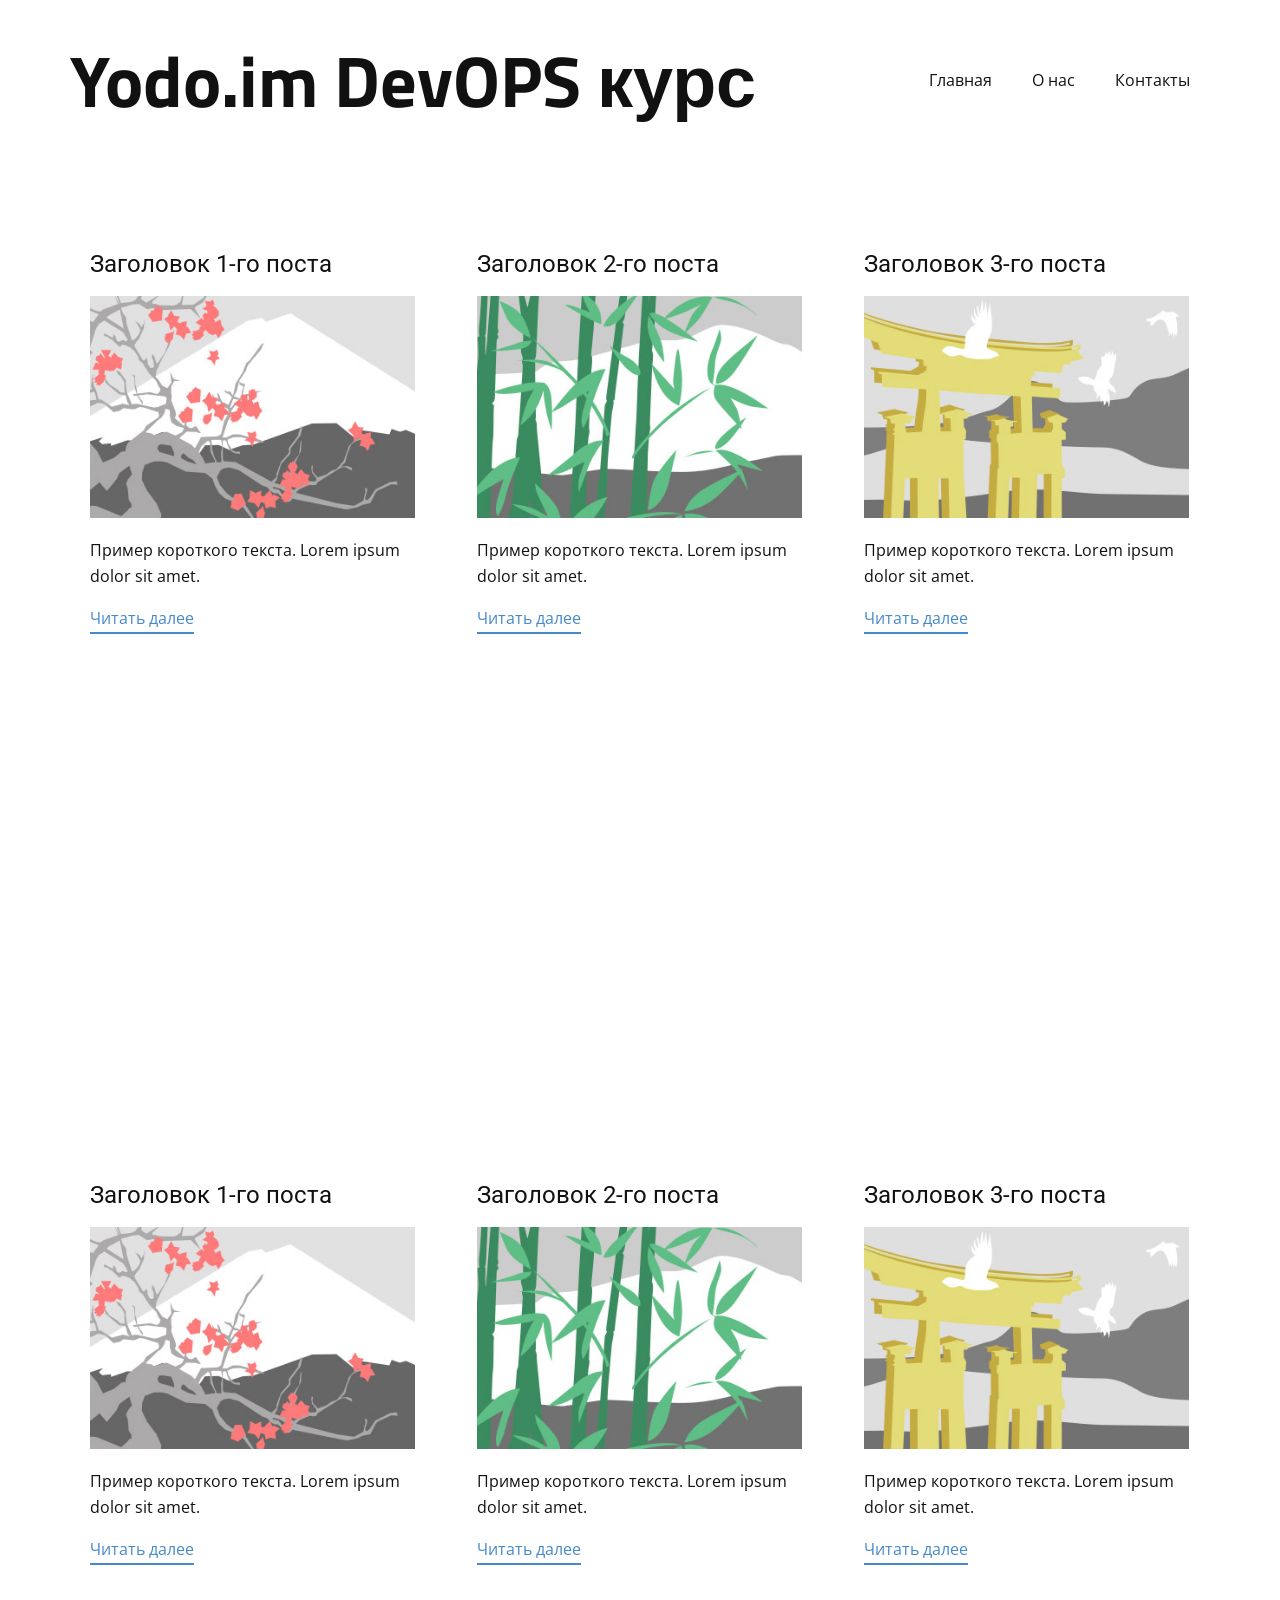
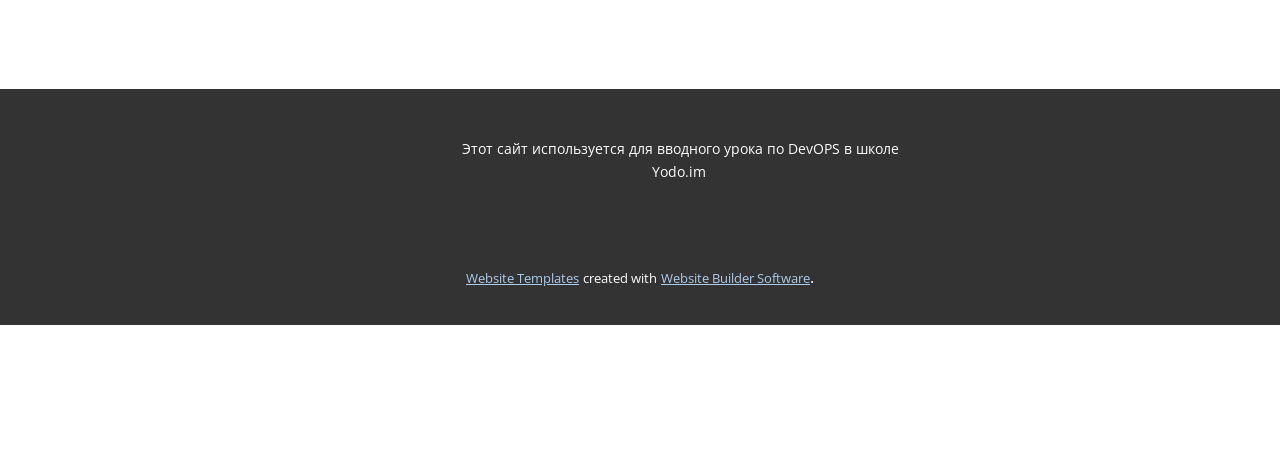
<file: landing/blog/blog.html>
<html style="font-size: 16px;"><head>
    <meta name="viewport" content="width=device-width, initial-scale=1.0">
    <meta charset="utf-8">
    <meta name="keywords" content="">
    <meta name="description" content="">
    <meta name="page_type" content="np-template-header-footer-from-plugin">
    <title>Blog Template</title>
    <link rel="stylesheet" href="../nicepage.css" media="screen">
<link rel="stylesheet" href="../Blog-Template.css" media="screen">
    <script class="u-script" type="text/javascript" src="../jquery.js" defer=""></script>
    <script class="u-script" type="text/javascript" src="../nicepage.js" defer=""></script>
    <meta name="generator" content="Nicepage 3.13.2, nicepage.com">
    <link id="u-theme-google-font" rel="stylesheet" href="https://fonts.googleapis.com/css?family=Roboto:100,100i,300,300i,400,400i,500,500i,700,700i,900,900i|Open+Sans:300,300i,400,400i,600,600i,700,700i,800,800i">
    <link id="u-page-google-font" rel="stylesheet" href="https://fonts.googleapis.com/css?family=Titillium+Web:200,200i,300,300i,400,400i,600,600i,700,700i,900">
    
    
    
    <script type="application/ld+json">{
		"@context": "http://schema.org",
		"@type": "Organization",
		"name": "",
		"url": "index.html"
}</script>
    <meta property="og:title" content="Blog Template">
    <meta property="og:type" content="website">
    <meta name="theme-color" content="#478ac9">
    <link rel="canonical" href="../index.html">
    <meta property="og:url" content="index.html">
  </head>
  <body class="u-body"><header class="u-clearfix u-header u-header" id="sec-47ef"><div class="u-clearfix u-sheet u-sheet-1">
        <nav class="u-menu u-menu-dropdown u-offcanvas u-menu-1">
          <div class="menu-collapse" style="font-size: 1rem; letter-spacing: 0px;">
            <a class="u-button-style u-custom-left-right-menu-spacing u-custom-padding-bottom u-custom-top-bottom-menu-spacing u-nav-link u-text-active-palette-1-base u-text-hover-palette-2-base" href="#">
              <svg><use xmlns:xlink="http://www.w3.org/1999/xlink" xlink:href="#menu-hamburger"></use></svg>
              <svg version="1.1" xmlns="http://www.w3.org/2000/svg" xmlns:xlink="http://www.w3.org/1999/xlink"><defs><symbol id="menu-hamburger" viewBox="0 0 16 16" style="width: 16px; height: 16px;"><rect y="1" width="16" height="2"></rect><rect y="7" width="16" height="2"></rect><rect y="13" width="16" height="2"></rect>
</symbol>
</defs></svg>
            </a>
          </div>
          <div class="u-custom-menu u-nav-container">
            <ul class="u-nav u-unstyled u-nav-1"><li class="u-nav-item"><a class="u-button-style u-nav-link u-text-active-palette-1-base u-text-hover-palette-2-base" href="../Главная.html" style="padding: 10px 20px;">Главная</a>
</li><li class="u-nav-item"><a class="u-button-style u-nav-link u-text-active-palette-1-base u-text-hover-palette-2-base" href="https://yodo.im/" style="padding: 10px 20px;">О нас</a>
</li><li class="u-nav-item"><a class="u-button-style u-nav-link u-text-active-palette-1-base u-text-hover-palette-2-base" href="../Контакты.html" style="padding: 10px 20px;">Контакты</a>
</li></ul>
          </div>
          <div class="u-custom-menu u-nav-container-collapse">
            <div class="u-black u-container-style u-inner-container-layout u-opacity u-opacity-95 u-sidenav">
              <div class="u-sidenav-overflow">
                <div class="u-menu-close"></div>
                <ul class="u-align-center u-nav u-popupmenu-items u-unstyled u-nav-2"><li class="u-nav-item"><a class="u-button-style u-nav-link" href="../Главная.html" style="padding: 10px 20px;">Главная</a>
</li><li class="u-nav-item"><a class="u-button-style u-nav-link" href="https://yodo.im/" style="padding: 10px 20px;">О нас</a>
</li><li class="u-nav-item"><a class="u-button-style u-nav-link" href="../Контакты.html" style="padding: 10px 20px;">Контакты</a>
</li></ul>
              </div>
            </div>
            <div class="u-black u-menu-overlay u-opacity u-opacity-70"></div>
          </div>
        </nav>
        <p class="u-custom-font u-font-titillium-web u-text u-text-1">Yodo.im DevOPS курс</p>
      </div></header>
    <section class="u-clearfix u-section-1" id="sec-00f7">
      <div class="u-clearfix u-sheet u-valign-middle u-sheet-1"><!--blog--><!--blog_options_json--><!--{"type":"Recent","source":"","tags":"","count":"","gridProps":[{"mode":"XL","columns":3,"gap":22,"styles":".u-section-1 .u-repeater-1 {grid-auto-rows: [[XL_VALUE]] !important}"},{"mode":"LG","columns":3,"gap":22,"styles":"@media (max-width: 1199px) {.u-section-1 .u-repeater-1 {grid-auto-rows: [[LG_VALUE]] !important}}"},{"mode":"MD","columns":2,"gap":22,"styles":"@media (max-width: 991px) {.u-section-1 .u-repeater-1 {grid-auto-rows: [[MD_VALUE]] !important}}"},{"mode":"SM","columns":1,"gap":22,"styles":"@media (max-width: 767px) {.u-section-1 .u-repeater-1 {grid-auto-rows: [[SM_VALUE]] !important}}"},{"mode":"XS","columns":1,"gap":22,"styles":"@media (max-width: 575px) {.u-section-1 .u-repeater-1 {grid-auto-rows: [[XS_VALUE]] !important}}"}]}--><!--/blog_options_json-->
        <div class="u-blog u-expanded-width u-repeater u-repeater-1"><!--blog_post-->
          <div class="u-blog-post u-container-style u-repeater-item u-white u-repeater-item-1">
            <div class="u-container-layout u-similar-container u-valign-top u-container-layout-1"><!--blog_post_header-->
              <h4 class="u-blog-control u-text u-text-1">
                <a class="u-post-header-link" href="../blog/пост.html"><!--blog_post_header_content-->Заголовок 1-го поста<!--/blog_post_header_content--></a>
              </h4><!--/blog_post_header--><!--blog_post_image-->
              <a class="u-post-header-link" href="../blog/пост.html"><img alt="" class="u-blog-control u-expanded-width u-image u-image-default u-image-1" src="[data-uri]"></a><!--/blog_post_image--><!--blog_post_content-->
              <div class="u-blog-control u-post-content u-text u-text-2 fr-view">Пример короткого текста. Lorem ipsum dolor sit amet.</div><!--/blog_post_content--><!--blog_post_readmore-->
              <a href="../blog/пост.html" class="u-blog-control u-border-2 u-border-palette-1-base u-btn u-btn-rectangle u-button-style u-none u-btn-1"><!--blog_post_readmore_content-->Читать далее<!--/blog_post_readmore_content--></a><!--/blog_post_readmore-->
            </div>
          </div><div class="u-blog-post u-container-style u-repeater-item u-video-cover u-white">
            <div class="u-container-layout u-similar-container u-valign-top u-container-layout-2"><!--blog_post_header-->
              <h4 class="u-blog-control u-text u-text-3">
                <a class="u-post-header-link" href="../blog/пост-1.html"><!--blog_post_header_content-->Заголовок 2-го поста<!--/blog_post_header_content--></a>
              </h4><!--/blog_post_header--><!--blog_post_image-->
              <a class="u-post-header-link" href="../blog/пост-1.html"><img alt="" class="u-blog-control u-expanded-width u-image u-image-default u-image-2" src="[data-uri]"></a><!--/blog_post_image--><!--blog_post_content-->
              <div class="u-blog-control u-post-content u-text u-text-4 fr-view">Пример короткого текста. Lorem ipsum dolor sit amet.</div><!--/blog_post_content--><!--blog_post_readmore-->
              <a href="../blog/пост-1.html" class="u-blog-control u-border-2 u-border-palette-1-base u-btn u-btn-rectangle u-button-style u-none u-btn-2"><!--blog_post_readmore_content-->Читать далее<!--/blog_post_readmore_content--></a><!--/blog_post_readmore-->
            </div>
          </div><div class="u-blog-post u-container-style u-repeater-item u-video-cover u-white">
            <div class="u-container-layout u-similar-container u-valign-top u-container-layout-3"><!--blog_post_header-->
              <h4 class="u-blog-control u-text u-text-5">
                <a class="u-post-header-link" href="../blog/пост-2.html"><!--blog_post_header_content-->Заголовок 3-го поста<!--/blog_post_header_content--></a>
              </h4><!--/blog_post_header--><!--blog_post_image-->
              <a class="u-post-header-link" href="../blog/пост-2.html"><img alt="" class="u-blog-control u-expanded-width u-image u-image-default u-image-3" src="[data-uri]"></a><!--/blog_post_image--><!--blog_post_content-->
              <div class="u-blog-control u-post-content u-text u-text-6 fr-view">Пример короткого текста. Lorem ipsum dolor sit amet.</div><!--/blog_post_content--><!--blog_post_readmore-->
              <a href="../blog/пост-2.html" class="u-blog-control u-border-2 u-border-palette-1-base u-btn u-btn-rectangle u-button-style u-none u-btn-3"><!--blog_post_readmore_content-->Читать далее<!--/blog_post_readmore_content--></a><!--/blog_post_readmore-->
            </div>
          </div><div class="u-blog-post u-container-style u-repeater-item u-white u-repeater-item-1">
            <div class="u-container-layout u-similar-container u-valign-top u-container-layout-1"><!--blog_post_header-->
              <h4 class="u-blog-control u-text u-text-1">
                <a class="u-post-header-link" href="../blog/пост-3.html"><!--blog_post_header_content-->Заголовок 1-го поста<!--/blog_post_header_content--></a>
              </h4><!--/blog_post_header--><!--blog_post_image-->
              <a class="u-post-header-link" href="../blog/пост-3.html"><img alt="" class="u-blog-control u-expanded-width u-image u-image-default u-image-1" src="[data-uri]"></a><!--/blog_post_image--><!--blog_post_content-->
              <div class="u-blog-control u-post-content u-text u-text-2 fr-view">Пример короткого текста. Lorem ipsum dolor sit amet.</div><!--/blog_post_content--><!--blog_post_readmore-->
              <a href="../blog/пост-3.html" class="u-blog-control u-border-2 u-border-palette-1-base u-btn u-btn-rectangle u-button-style u-none u-btn-1"><!--blog_post_readmore_content-->Читать далее<!--/blog_post_readmore_content--></a><!--/blog_post_readmore-->
            </div>
          </div><div class="u-blog-post u-container-style u-repeater-item u-video-cover u-white">
            <div class="u-container-layout u-similar-container u-valign-top u-container-layout-2"><!--blog_post_header-->
              <h4 class="u-blog-control u-text u-text-3">
                <a class="u-post-header-link" href="../blog/пост-4.html"><!--blog_post_header_content-->Заголовок 2-го поста<!--/blog_post_header_content--></a>
              </h4><!--/blog_post_header--><!--blog_post_image-->
              <a class="u-post-header-link" href="../blog/пост-4.html"><img alt="" class="u-blog-control u-expanded-width u-image u-image-default u-image-2" src="[data-uri]"></a><!--/blog_post_image--><!--blog_post_content-->
              <div class="u-blog-control u-post-content u-text u-text-4 fr-view">Пример короткого текста. Lorem ipsum dolor sit amet.</div><!--/blog_post_content--><!--blog_post_readmore-->
              <a href="../blog/пост-4.html" class="u-blog-control u-border-2 u-border-palette-1-base u-btn u-btn-rectangle u-button-style u-none u-btn-2"><!--blog_post_readmore_content-->Читать далее<!--/blog_post_readmore_content--></a><!--/blog_post_readmore-->
            </div>
          </div><div class="u-blog-post u-container-style u-repeater-item u-video-cover u-white">
            <div class="u-container-layout u-similar-container u-valign-top u-container-layout-3"><!--blog_post_header-->
              <h4 class="u-blog-control u-text u-text-5">
                <a class="u-post-header-link" href="../blog/пост-5.html"><!--blog_post_header_content-->Заголовок 3-го поста<!--/blog_post_header_content--></a>
              </h4><!--/blog_post_header--><!--blog_post_image-->
              <a class="u-post-header-link" href="../blog/пост-5.html"><img alt="" class="u-blog-control u-expanded-width u-image u-image-default u-image-3" src="[data-uri]"></a><!--/blog_post_image--><!--blog_post_content-->
              <div class="u-blog-control u-post-content u-text u-text-6 fr-view">Пример короткого текста. Lorem ipsum dolor sit amet.</div><!--/blog_post_content--><!--blog_post_readmore-->
              <a href="../blog/пост-5.html" class="u-blog-control u-border-2 u-border-palette-1-base u-btn u-btn-rectangle u-button-style u-none u-btn-3"><!--blog_post_readmore_content-->Читать далее<!--/blog_post_readmore_content--></a><!--/blog_post_readmore-->
            </div>
          </div><!--/blog_post--><!--blog_post-->
          <!--/blog_post--><!--blog_post-->
          <!--/blog_post-->
        </div><!--/blog-->
      </div>
    </section>
    <section class="u-clearfix u-section-2" id="sec-a85a">
      <div class="u-clearfix u-sheet u-sheet-1"></div>
    </section>
    
    
    <footer class="u-align-center u-clearfix u-footer u-grey-80 u-footer" id="sec-2bc4"><div class="u-clearfix u-sheet u-sheet-1">
        <p class="u-small-text u-text u-text-variant u-text-1">Этот сайт используется для вводного урока по DevOPS в школе Yodo.im&nbsp;</p>
      </div></footer>
    <section class="u-backlink u-clearfix u-grey-80">
      <a class="u-link" href="https://nicepage.com/website-templates" target="_blank">
        <span>Website Templates</span>
      </a>
      <p class="u-text">
        <span>created with</span>
      </p>
      <a class="u-link" href="https://nicepage.com/" target="_blank">
        <span>Website Builder Software</span>
      </a>. 
    </section>
  
</body></html>
</file>
